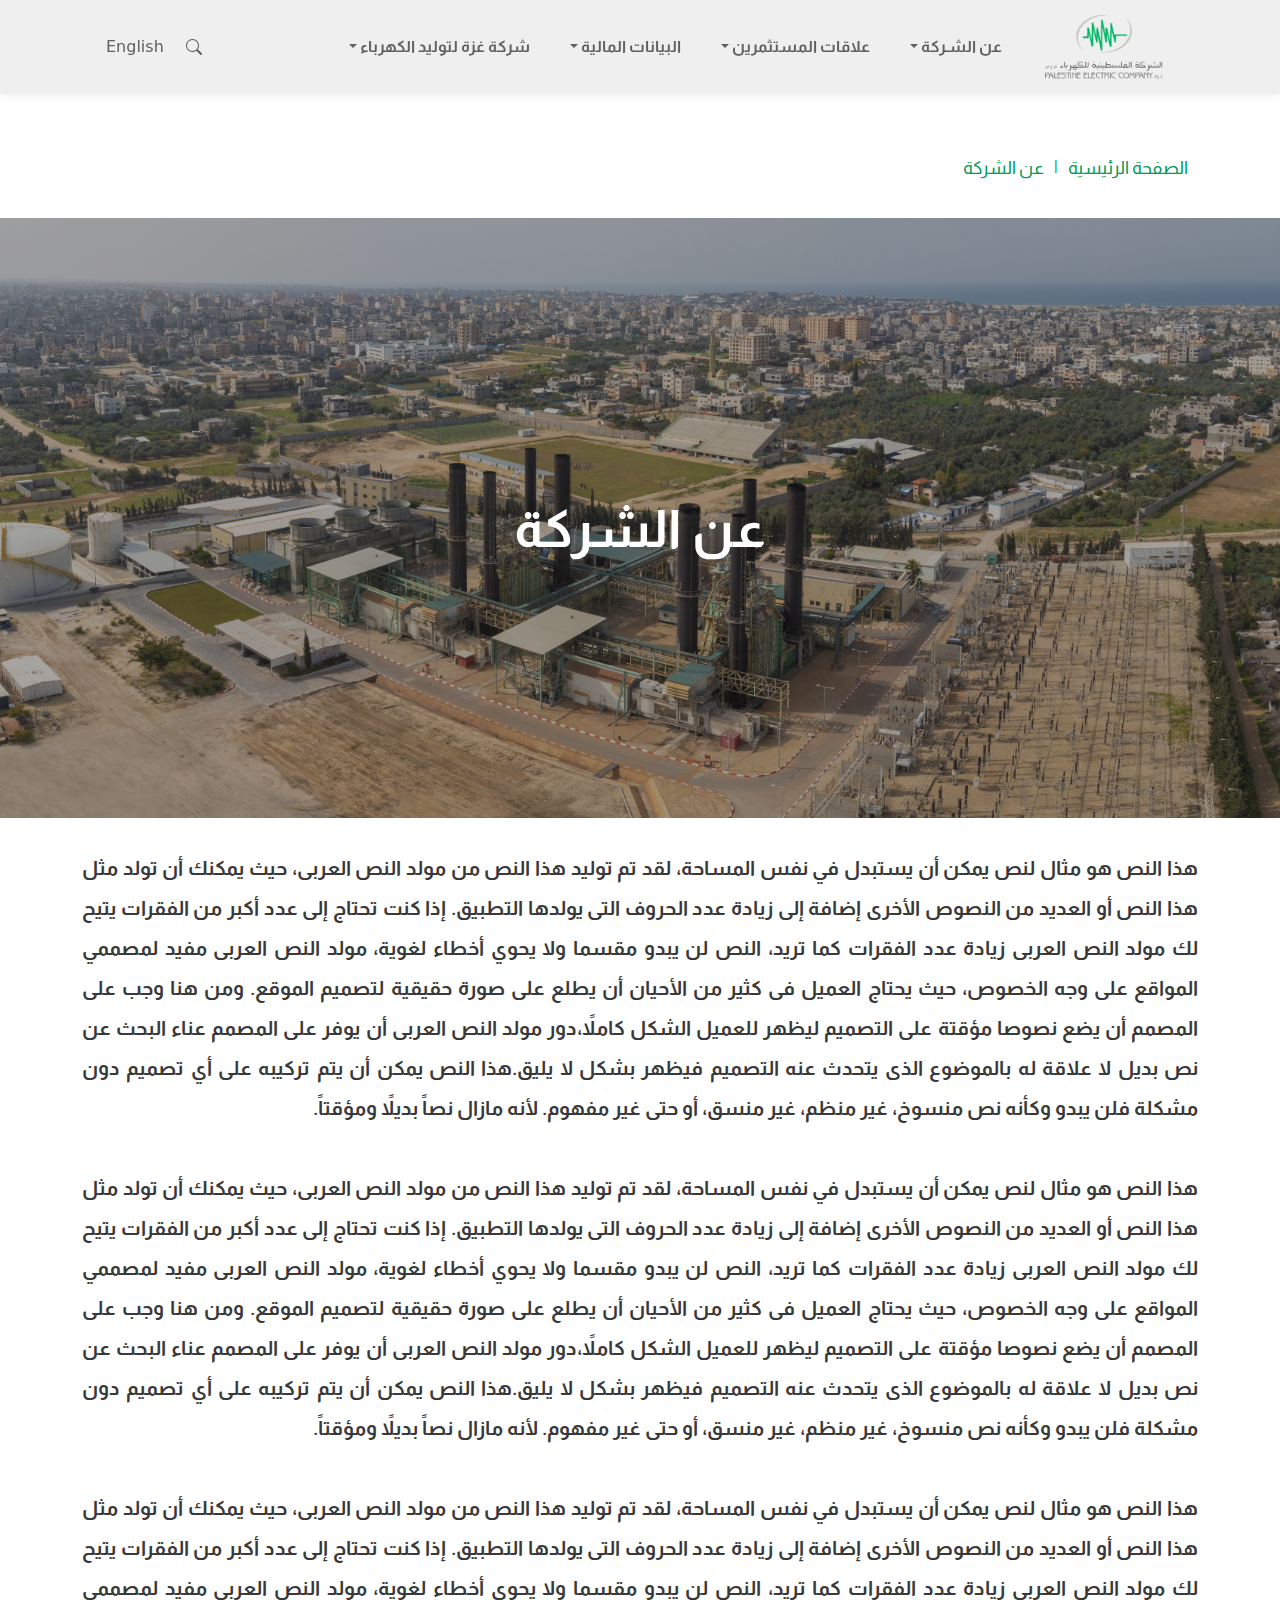
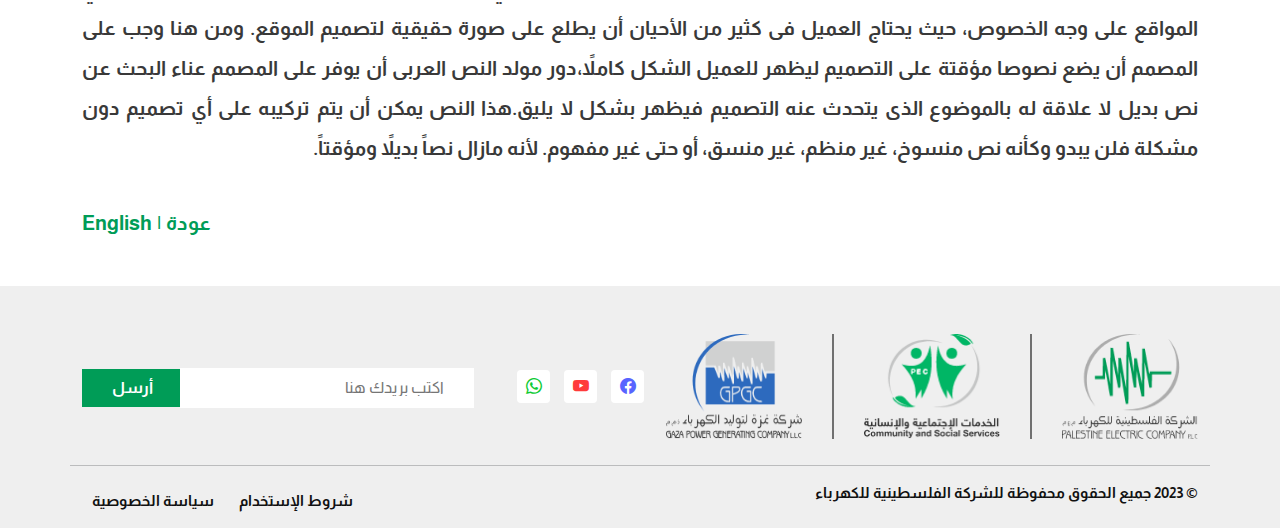
<file: About company.html>
<!DOCTYPE html>
<html lang="en">

<head>
    <meta charset="UTF-8">
    <meta http-equiv="X-UA-Compatible" content="IE=edge">
    <meta name="viewport" content="width=device-width, initial-scale=1.0">
    <title>الشركة الفلسطينية</title>
    <link rel="stylesheet" href="https://cdn.jsdelivr.net/npm/bootstrap-icons@1.8.3/font/bootstrap-icons.css">
    <link rel="stylesheet" href="css/bootstrap.min.css">
    <link rel="stylesheet" href="css/all.min.css">
    <link rel="stylesheet" href="css/style.css">
</head>

<body>
    <div class="all">
        <header>
            <div class="nav-bar">
                <div class="container">
                    <nav class="navbar navbar-expand-lg bg-body-tertiary wow fadeInDown" data-wow-duration="2s"
                        data-wow-delay=".2s">
                        <div class="container-fluid">
                            <a class="navbar-brand" href="index.html">
                                <img src="img/Group 42677.png" alt="" class="nav-logomg">
                            </a>
                            <button class="navbar-toggler" type="button" data-bs-toggle="collapse"
                                data-bs-target="#navbarScroll" aria-controls="navbarScroll" aria-expanded="false"
                                aria-label="Toggle navigation">
                                <span class="navbar-toggler-icon"></span>
                            </button>
                           <div class="collapse navbar-collapse " id="navbarScroll">
                                <div class="collapse navbar-collapse" id="navbarNavDropdown">
                                    <ul class="navbar-nav">
                                      <li class="nav-item dropdown">
                                        <a class="nav-link dropdown-toggle" href="#" role="button" data-bs-toggle="dropdown" aria-expanded="false">
                                            عن الشـركة
                                        </a>
                                        <ul class="dropdown-menu">
                                            <li><a class="dropdown-item" href="About company.html"> عن الشـركة</a></li>
                                            <li><a class="dropdown-item" href="#">عقد التأسيس والنظام الداخلي </a></li>
                                            <li><a class="dropdown-item" href="#">عقد التأسيس والنظام الداخلي </a></li>
                                            <li><a class="dropdown-item" href="#">عقد التأسيس والنظام الداخلي </a></li>
                                        </ul>
                                      </li>
                                      <li class="nav-item dropdown">
                                        <a class="nav-link dropdown-toggle" href="#" role="button" data-bs-toggle="dropdown" aria-expanded="false">
                                            علاقات المستثمرين
                                        </a>
                                        <ul class="dropdown-menu">
                                            <li><a class="dropdown-item" href="the company.html"> علاقات المستثمرين</a>
                                            </li>
                                            <li><a class="dropdown-item" href="#">عقد التأسيس والنظام الداخلي </a></li>
                                            <li><a class="dropdown-item" href="#">عقد التأسيس والنظام الداخلي </a></li>
                                            <li><a class="dropdown-item" href="#">عقد التأسيس والنظام الداخلي </a></li>
                                        </ul>
                                      </li>
                                      <li class="nav-item dropdown">
                                        <a class="nav-link dropdown-toggle" href="#" role="button" data-bs-toggle="dropdown" aria-expanded="false">
                                            البيانات المالية
                                        </a>
                                        <ul class="dropdown-menu">
                                            <li><a class="dropdown-item" href="the company.html"> البيانات المالية</a>
                                            </li>
                                            <li><a class="dropdown-item" href="#">عقد التأسيس والنظام الداخلي </a></li>
                                            <li><a class="dropdown-item" href="#">عقد التأسيس والنظام الداخلي </a></li>
                                            <li><a class="dropdown-item" href="#">عقد التأسيس والنظام الداخلي </a></li>
                                        </ul>
                                      </li>
                                      <li class="nav-item dropdown">
                                        <a class="nav-link dropdown-toggle" href="#" role="button" data-bs-toggle="dropdown" aria-expanded="false">
                                            شركة غزة لتوليد الكهرباء
                                        </a>
                                        <ul class="dropdown-menu">
                                            <li><a class="dropdown-item" href="contact us.html">
                                                شركة غزة لتوليد الكهرباء</a></li>
                                        <li><a class="dropdown-item" href="#">عقد التأسيس والنظام الداخلي </a></li>
                                        <li><a class="dropdown-item" href="#">عقد التأسيس والنظام الداخلي </a></li>
                                        <li><a class="dropdown-item" href="#">عقد التأسيس والنظام الداخلي </a></li>
                                        </ul>
                                      </li>
                                    </ul>
                                  </div>
                                <form class="d-flex" role="search">
                                    <i class="bi bi-search search"></i>
                                    <button class="btn btn-outline-success English" type="submit">English</button>
                                </form>
                            </div> 
                        </div>
                    </nav>
                </div>
                <div class="container">
                    <div class="search-div">
                        <div class="flx">
                            <form action="post">
                                <input type="text" placeholder="ابحث الان">
                            </form>
                            <div class="can">
                                <i class="bi bi-x cancl"></i>
                            </div>
                        </div>
                    </div>
                </div>
            </div>
            <div class="m-nav-bar">
                <div class="container px-5">
                    <div class="f-nav wow fadeInDown" data-wow-duration="2s" data-wow-delay=".2s">
                        <a class="navbar-brand" href="index.html">
                            <img src="img/Group 42677.png" alt="" class="nav-logomg">
                        </a>
                        <div class="lnk">
                            <i class="bi bi-list list"></i>
                        </div>
                    </div>
                </div>
                <div class="list1">
                    <div class="list-tm py-4">
                        <div class="container px-5">
                            <div class="a-lnk">
                                <a href="#">عن الشـركة</a>
                                <div class="a-cn">
                                    <i class="bi bi-caret-down-fill down"></i>
                                </div>
                            </div>
                        </div>
                        <div class="container px-5">
                            <div class="down-list pt-3">
                                <a href="About company.html">عن الشـركة</a>
                                <a href="#">أحداث هامة</a>
                                <a href="#">أحداث هامة</a>
                                <a href="#">أحداث هامة</a>
                            </div>
                        </div>
                    </div>
                    <div class="list-tm py-4">
                        <div class="container px-5">
                            <div class="a-lnk2">
                                <a href="#">علاقات المستثمرين</a>
                                <div class="a-cn">
                                    <i class="bi bi-caret-down-fill down"></i>
                                </div>
                            </div>
                        </div>
                        <div class="container px-5">
                            <div class="down-list2 pt-3">
                                <a href="the company.html">علاقات المستثمرين</a>
                                <a href="#">أحداث هامة</a>
                                <a href="#">أحداث هامة</a>
                                <a href="#">أحداث هامة</a>
                            </div>
                        </div>
                    </div>
                    <div class="list-tm py-4">
                        <div class="container px-5">
                            <div class="a-lnk3">
                                <a href="#">البيانات المالية</a>
                                <div class="a-cn">
                                    <i class="bi bi-caret-down-fill down"></i>
                                </div>
                            </div>
                        </div>
                        <div class="container px-5">
                            <div class="down-list3 pt-3">
                                <a href="the company.html">البيانات المالية</a>
                                <a href="#">أحداث هامة</a>
                                <a href="#">أحداث هامة</a>
                                <a href="#">أحداث هامة</a>
                            </div>
                        </div>
                    </div>
                    <div class="list-tm py-4">
                        <div class="container px-5">
                            <div class="a-lnk4">
                                <a href="#">شركة غزة لتوليد الكهرباء</a>
                                <div class="a-cn">
                                    <i class="bi bi-caret-down-fill down"></i>
                                </div>
                            </div>
                        </div>
                        <div class="container px-5">
                            <div class="down-list4 pt-3">
                                <a href="contact us.html">شركة غزة لتوليد الكهرباء</a>
                                <a href="#">أحداث هامة</a>
                                <a href="#">أحداث هامة</a>
                                <a href="#">أحداث هامة</a>
                            </div>
                        </div>
                    </div>
                    <form class="d-flex" role="search">
                        <i class="bi bi-search search2"></i>
                        <button class="btn btn-outline-success English" type="submit">English</button>
                    </form>
                    <div class="container">
                        <div class="search-div2">
                            <div class="flx">
                                <form action="post">
                                    <input type="text" placeholder="ابحث الان">
                                </form>
                                <div class="can2">
                                    <i class="bi bi-x cancl2"></i>
                                </div>
                            </div>
                        </div>
                    </div>
                </div>
            </div>
        </header>
        <main>
            <div class="section-one py-5">
                <div class="container">
                    <div class="select">
                        <h4>الصفحة الرئيسية</h4>
                        <h4>|</h4>
                        <h4>عن الشركة</h4>
                    </div>
                </div>
                <div class="back-img">
                    <h2>عن الشركة</h2>
                </div>
                <div class="container">
                    <div class="row">
                        <div class="col">
                            <div class="para">
                                <p>
                                    هذا النص هو مثال لنص يمكن أن يستبدل في نفس المساحة، لقد تم توليد هذا النص من مولد النص العربى، حيث يمكنك أن تولد مثل هذا النص أو العديد من النصوص الأخرى إضافة إلى زيادة عدد الحروف التى يولدها التطبيق. إذا كنت تحتاج إلى عدد أكبر من الفقرات يتيح لك مولد النص العربى زيادة عدد الفقرات كما تريد، النص لن يبدو مقسما ولا يحوي أخطاء لغوية، مولد النص العربى مفيد لمصممي المواقع على وجه الخصوص، حيث يحتاج العميل فى كثير من الأحيان أن يطلع على صورة حقيقية لتصميم الموقع. ومن هنا وجب على المصمم أن يضع نصوصا مؤقتة على التصميم ليظهر للعميل الشكل كاملاً،دور مولد النص العربى أن يوفر على المصمم عناء البحث عن نص بديل لا علاقة له بالموضوع الذى يتحدث عنه التصميم فيظهر بشكل لا يليق.هذا النص يمكن أن يتم تركيبه على أي تصميم دون مشكلة فلن يبدو وكأنه نص منسوخ، غير منظم، غير منسق، أو حتى غير مفهوم. لأنه مازال نصاً بديلاً ومؤقتاً.
                                </p>
                            </div>
                            <div class="para">
                                <p>
                                    هذا النص هو مثال لنص يمكن أن يستبدل في نفس المساحة، لقد تم توليد هذا النص من مولد النص العربى، حيث يمكنك أن تولد مثل هذا النص أو العديد من النصوص الأخرى إضافة إلى زيادة عدد الحروف التى يولدها التطبيق. إذا كنت تحتاج إلى عدد أكبر من الفقرات يتيح لك مولد النص العربى زيادة عدد الفقرات كما تريد، النص لن يبدو مقسما ولا يحوي أخطاء لغوية، مولد النص العربى مفيد لمصممي المواقع على وجه الخصوص، حيث يحتاج العميل فى كثير من الأحيان أن يطلع على صورة حقيقية لتصميم الموقع. ومن هنا وجب على المصمم أن يضع نصوصا مؤقتة على التصميم ليظهر للعميل الشكل كاملاً،دور مولد النص العربى أن يوفر على المصمم عناء البحث عن نص بديل لا علاقة له بالموضوع الذى يتحدث عنه التصميم فيظهر بشكل لا يليق.هذا النص يمكن أن يتم تركيبه على أي تصميم دون مشكلة فلن يبدو وكأنه نص منسوخ، غير منظم، غير منسق، أو حتى غير مفهوم. لأنه مازال نصاً بديلاً ومؤقتاً.
                                </p>
                            </div>
                            <div class="para">
                                <p>
                                    هذا النص هو مثال لنص يمكن أن يستبدل في نفس المساحة، لقد تم توليد هذا النص من مولد النص العربى، حيث يمكنك أن تولد مثل هذا النص أو العديد من النصوص الأخرى إضافة إلى زيادة عدد الحروف التى يولدها التطبيق. إذا كنت تحتاج إلى عدد أكبر من الفقرات يتيح لك مولد النص العربى زيادة عدد الفقرات كما تريد، النص لن يبدو مقسما ولا يحوي أخطاء لغوية، مولد النص العربى مفيد لمصممي المواقع على وجه الخصوص، حيث يحتاج العميل فى كثير من الأحيان أن يطلع على صورة حقيقية لتصميم الموقع. ومن هنا وجب على المصمم أن يضع نصوصا مؤقتة على التصميم ليظهر للعميل الشكل كاملاً،دور مولد النص العربى أن يوفر على المصمم عناء البحث عن نص بديل لا علاقة له بالموضوع الذى يتحدث عنه التصميم فيظهر بشكل لا يليق.هذا النص يمكن أن يتم تركيبه على أي تصميم دون مشكلة فلن يبدو وكأنه نص منسوخ، غير منظم، غير منسق، أو حتى غير مفهوم. لأنه مازال نصاً بديلاً ومؤقتاً.
                                </p>
                            </div>
                        </div>
                        <div class="back">
                            <a href="index.html">عودة</a>
                            <a href="index.html">|</a>
                            <a href="#">English</a>
                        </div>
                    </div>
                </div>
            </div>
        </main>
        <footer class="relation-section wow animate__zoomIn" data-wow-duration="2s" data-wow-delay="2s">
            <div class="container pt-5 pb-2 wow fadeInUp" data-wow-offset="100" data-wow-iteration="1">
                <div class="row">
                    <div class="col-lg-7">
                        <div class="footer-info">
                            <div class="footer-img">
                                <img src="img/111.png" alt="">
                                <div class="blank-mg"></div>
                                <img class="df" src="img/22.png" alt="">
                                <div class="blank-mg "></div>
                                <img class="df" src="img/33.png" alt="">
                            </div>
                            <div class="footer-link">
                                <div class="footer-icon">
                                    <i class="bi bi-facebook facebook"></i>
                                </div>
                                <div class="footer-icon">
                                    <i class="bi bi-youtube youtube"></i>
                                </div>
                                <div class="footer-icon">
                                    <i class="bi bi-whatsapp whatsapp"></i>
                                </div>
                            </div>
                        </div>
                    </div>
                    <div class="col-lg-5">
                        <div class="footer-form">
                            <form action="post">
                                <input type="text" class="footer-input" placeholder="اكتب بريدك هنا">
                                <button class="send">أرسل</button>
                            </form>
                        </div>
                    </div>
                    <hr>
                    <div class="last-footer">
                        <p>
                            &copy; 2023 جميع الحقوق محفوظة للشركة الفلسطينية للكهرباء
                        </p>
                        <div class="last-link">
                            <a href="">شروط الإستخدام</a>
                            <a href="">سياسة الخصوصية</a>
                        </div>
                    </div>
                </div>
            </div>
        </footer>
    </div>
    <script src="js/bootstrap.bundle.min.js"></script>
    <script src="js/jquery-3.6.0.min.js"></script>
    <script src="js/script.js"></script>
</body>

</html>
</file>
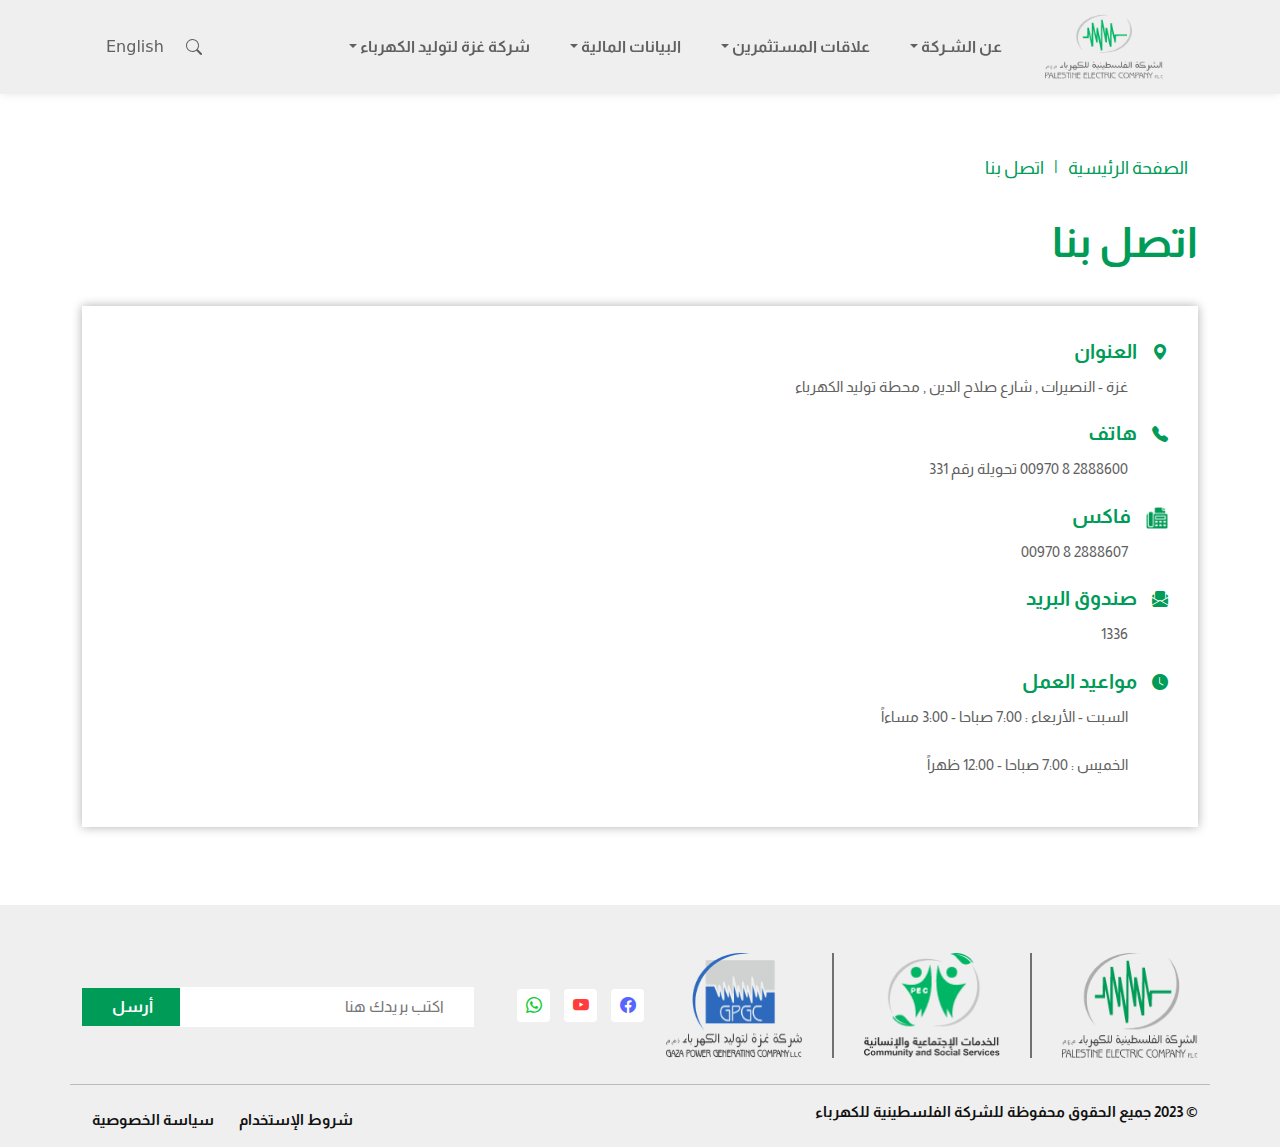
<file: contact us.html>
<!DOCTYPE html>
<html lang="en">

<head>
    <meta charset="UTF-8">
    <meta http-equiv="X-UA-Compatible" content="IE=edge">
    <meta name="viewport" content="width=device-width, initial-scale=1.0">
    <title>الشركة الفلسطينية</title>
    <link rel="stylesheet" href="https://cdn.jsdelivr.net/npm/bootstrap-icons@1.8.3/font/bootstrap-icons.css">
    <link rel="stylesheet" href="css/bootstrap.min.css">
    <link rel="stylesheet" href="css/all.min.css">
    <link rel="stylesheet" href="css/style.css">
</head>

<body>
    <div class="all">
        <header>
            <div class="nav-bar">
                <div class="container">
                    <nav class="navbar navbar-expand-lg bg-body-tertiary wow fadeInDown" data-wow-duration="2s"
                        data-wow-delay=".2s">
                        <div class="container-fluid">
                            <a class="navbar-brand" href="index.html">
                                <img src="img/Group 42677.png" alt="" class="nav-logomg">
                            </a>
                            <button class="navbar-toggler" type="button" data-bs-toggle="collapse"
                                data-bs-target="#navbarScroll" aria-controls="navbarScroll" aria-expanded="false"
                                aria-label="Toggle navigation">
                                <span class="navbar-toggler-icon"></span>
                            </button>
                           <div class="collapse navbar-collapse " id="navbarScroll">
                                <div class="collapse navbar-collapse" id="navbarNavDropdown">
                                    <ul class="navbar-nav">
                                      <li class="nav-item dropdown">
                                        <a class="nav-link dropdown-toggle" href="#" role="button" data-bs-toggle="dropdown" aria-expanded="false">
                                            عن الشـركة
                                        </a>
                                        <ul class="dropdown-menu">
                                            <li><a class="dropdown-item" href="About company.html"> عن الشـركة</a></li>
                                            <li><a class="dropdown-item" href="#">عقد التأسيس والنظام الداخلي </a></li>
                                            <li><a class="dropdown-item" href="#">عقد التأسيس والنظام الداخلي </a></li>
                                            <li><a class="dropdown-item" href="#">عقد التأسيس والنظام الداخلي </a></li>
                                        </ul>
                                      </li>
                                      <li class="nav-item dropdown">
                                        <a class="nav-link dropdown-toggle" href="#" role="button" data-bs-toggle="dropdown" aria-expanded="false">
                                            علاقات المستثمرين
                                        </a>
                                        <ul class="dropdown-menu">
                                            <li><a class="dropdown-item" href="the company.html"> علاقات المستثمرين</a>
                                            </li>
                                            <li><a class="dropdown-item" href="#">عقد التأسيس والنظام الداخلي </a></li>
                                            <li><a class="dropdown-item" href="#">عقد التأسيس والنظام الداخلي </a></li>
                                            <li><a class="dropdown-item" href="#">عقد التأسيس والنظام الداخلي </a></li>
                                        </ul>
                                      </li>
                                      <li class="nav-item dropdown">
                                        <a class="nav-link dropdown-toggle" href="#" role="button" data-bs-toggle="dropdown" aria-expanded="false">
                                            البيانات المالية
                                        </a>
                                        <ul class="dropdown-menu">
                                            <li><a class="dropdown-item" href="the company.html"> البيانات المالية</a>
                                            </li>
                                            <li><a class="dropdown-item" href="#">عقد التأسيس والنظام الداخلي </a></li>
                                            <li><a class="dropdown-item" href="#">عقد التأسيس والنظام الداخلي </a></li>
                                            <li><a class="dropdown-item" href="#">عقد التأسيس والنظام الداخلي </a></li>
                                        </ul>
                                      </li>
                                      <li class="nav-item dropdown">
                                        <a class="nav-link dropdown-toggle" href="#" role="button" data-bs-toggle="dropdown" aria-expanded="false">
                                            شركة غزة لتوليد الكهرباء
                                        </a>
                                        <ul class="dropdown-menu">
                                            <li><a class="dropdown-item" href="contact us.html">
                                                شركة غزة لتوليد الكهرباء</a></li>
                                        <li><a class="dropdown-item" href="#">عقد التأسيس والنظام الداخلي </a></li>
                                        <li><a class="dropdown-item" href="#">عقد التأسيس والنظام الداخلي </a></li>
                                        <li><a class="dropdown-item" href="#">عقد التأسيس والنظام الداخلي </a></li>
                                        </ul>
                                      </li>
                                    </ul>
                                  </div>
                                <form class="d-flex" role="search">
                                    <i class="bi bi-search search"></i>
                                    <button class="btn btn-outline-success English" type="submit">English</button>
                                </form>
                            </div> 
                        </div>
                    </nav>
                </div>
                <div class="container">
                    <div class="search-div">
                        <div class="flx">
                            <form action="post">
                                <input type="text" placeholder="ابحث الان">
                            </form>
                            <div class="can">
                                <i class="bi bi-x cancl"></i>
                            </div>
                        </div>
                    </div>
                </div>
            </div>
            <div class="m-nav-bar">
                <div class="container px-5">
                    <div class="f-nav wow fadeInDown" data-wow-duration="2s" data-wow-delay=".2s">
                        <a class="navbar-brand" href="index.html">
                            <img src="img/Group 42677.png" alt="" class="nav-logomg">
                        </a>
                        <div class="lnk">
                            <i class="bi bi-list list"></i>
                        </div>
                    </div>
                </div>
                <div class="list1">
                    <div class="list-tm py-4">
                        <div class="container px-5">
                            <div class="a-lnk">
                                <a href="#">عن الشـركة</a>
                                <div class="a-cn">
                                    <i class="bi bi-caret-down-fill down"></i>
                                </div>
                            </div>
                        </div>
                        <div class="container px-5">
                            <div class="down-list pt-3">
                                <a href="About company.html">عن الشـركة</a>
                                <a href="#">أحداث هامة</a>
                                <a href="#">أحداث هامة</a>
                                <a href="#">أحداث هامة</a>
                            </div>
                        </div>
                    </div>
                    <div class="list-tm py-4">
                        <div class="container px-5">
                            <div class="a-lnk2">
                                <a href="#">علاقات المستثمرين</a>
                                <div class="a-cn">
                                    <i class="bi bi-caret-down-fill down"></i>
                                </div>
                            </div>
                        </div>
                        <div class="container px-5">
                            <div class="down-list2 pt-3">
                                <a href="the company.html">علاقات المستثمرين</a>
                                <a href="#">أحداث هامة</a>
                                <a href="#">أحداث هامة</a>
                                <a href="#">أحداث هامة</a>
                            </div>
                        </div>
                    </div>
                    <div class="list-tm py-4">
                        <div class="container px-5">
                            <div class="a-lnk3">
                                <a href="#">البيانات المالية</a>
                                <div class="a-cn">
                                    <i class="bi bi-caret-down-fill down"></i>
                                </div>
                            </div>
                        </div>
                        <div class="container px-5">
                            <div class="down-list3 pt-3">
                                <a href="the company.html">البيانات المالية</a>
                                <a href="#">أحداث هامة</a>
                                <a href="#">أحداث هامة</a>
                                <a href="#">أحداث هامة</a>
                            </div>
                        </div>
                    </div>
                    <div class="list-tm py-4">
                        <div class="container px-5">
                            <div class="a-lnk4">
                                <a href="#">شركة غزة لتوليد الكهرباء</a>
                                <div class="a-cn">
                                    <i class="bi bi-caret-down-fill down"></i>
                                </div>
                            </div>
                        </div>
                        <div class="container px-5">
                            <div class="down-list4 pt-3">
                                <a href="contact us.html">شركة غزة لتوليد الكهرباء</a>
                                <a href="#">أحداث هامة</a>
                                <a href="#">أحداث هامة</a>
                                <a href="#">أحداث هامة</a>
                            </div>
                        </div>
                    </div>
                    <form class="d-flex" role="search">
                        <i class="bi bi-search search2"></i>
                        <button class="btn btn-outline-success English" type="submit">English</button>
                    </form>
                    <div class="container">
                        <div class="search-div2">
                            <div class="flx">
                                <form action="post">
                                    <input type="text" placeholder="ابحث الان">
                                </form>
                                <div class="can2">
                                    <i class="bi bi-x cancl2"></i>
                                </div>
                            </div>
                        </div>
                    </div>
                </div>
            </div>
        </header>
        <main>
            <div class="section-one py-5">
                <div class="container">
                    <div class="select">
                        <h4>الصفحة الرئيسية</h4>
                        <h4>|</h4>
                        <h4> اتصل بنا</h4>
                    </div>
                    <div class="select2">
                       <h2>اتصل بنا</h2>
                    </div>
                </div>
                <div class="container">
                    <div class="row">
                        <div class="col">
                            <div class="contact-box">
                                <div class="contact-info">
                                    <div class="span-box">
                                        <i class="bi bi-geo-alt-fill"></i>
                                        <span>العنوان</span>
                                        <p>غزة - النصيرات , شارع صلاح الدين , محطة توليد الكهرباء</p>
                                    </div>
                                    <div class="span-box">
                                        <i class="bi bi-telephone-fill"></i>
                                        <span> هاتف</span>
                                        <p> 	2888600 8 00970  تحويلة رقم 331</p>
                                    </div>
                                    <div class="span-box">
                                        <img src="img/fax (2).png" alt="">
                                        <span> فاكس</span>
                                        <p>2888607 8 00970</p>
                                    </div>
                                    <div class="span-box">
                                        <i class="bi bi-envelope-paper-fill"></i>
                                        <span> صندوق البريد</span>
                                        <p>1336</p>
                                    </div>
                                    <div class="span-box">
                                        <i class="bi bi-clock-fill"></i>
                                        <span>مواعيد العمل</span>
                                        <p>السبت - الأربعاء : 7:00 صباحا - 3:00 مساءاً</p>
                                        <p>الخميس : 7:00 صباحا - 12:00 ظهراً</p>
                                    </div>
                                </div>
                            </div>
                        </div>
                    </div>
                </div>
            </div>
        </main>
        <footer class="relation-section wow animate__zoomIn" data-wow-duration="2s" data-wow-delay="2s">
            <div class="container pt-5 pb-2 wow fadeInUp" data-wow-offset="100" data-wow-iteration="1">
                <div class="row">
                    <div class="col-lg-7">
                        <div class="footer-info">
                            <div class="footer-img">
                                <img src="img/111.png" alt="">
                                <div class="blank-mg"></div>
                                <img class="df" src="img/22.png" alt="">
                                <div class="blank-mg "></div>
                                <img class="df" src="img/33.png" alt="">
                            </div>
                            <div class="footer-link">
                                <div class="footer-icon">
                                    <i class="bi bi-facebook facebook"></i>
                                </div>
                                <div class="footer-icon">
                                    <i class="bi bi-youtube youtube"></i>
                                </div>
                                <div class="footer-icon">
                                    <i class="bi bi-whatsapp whatsapp"></i>
                                </div>
                            </div>
                        </div>
                    </div>
                    <div class="col-lg-5">
                        <div class="footer-form">
                            <form action="post">
                                <input type="text" class="footer-input" placeholder="اكتب بريدك هنا">
                                <button class="send">أرسل</button>
                            </form>
                        </div>
                    </div>
                    <hr>
                    <div class="last-footer">
                        <p>
                            &copy; 2023 جميع الحقوق محفوظة للشركة الفلسطينية للكهرباء
                        </p>
                        <div class="last-link">
                            <a href="">شروط الإستخدام</a>
                            <a href="">سياسة الخصوصية</a>
                        </div>
                    </div>
                </div>
            </div>
        </footer>
    </div>
    <script src="js/bootstrap.bundle.min.js"></script>
    <script src="js/jquery-3.6.0.min.js"></script>
    <script src="js/script.js"></script>
</body>

</html>
</file>
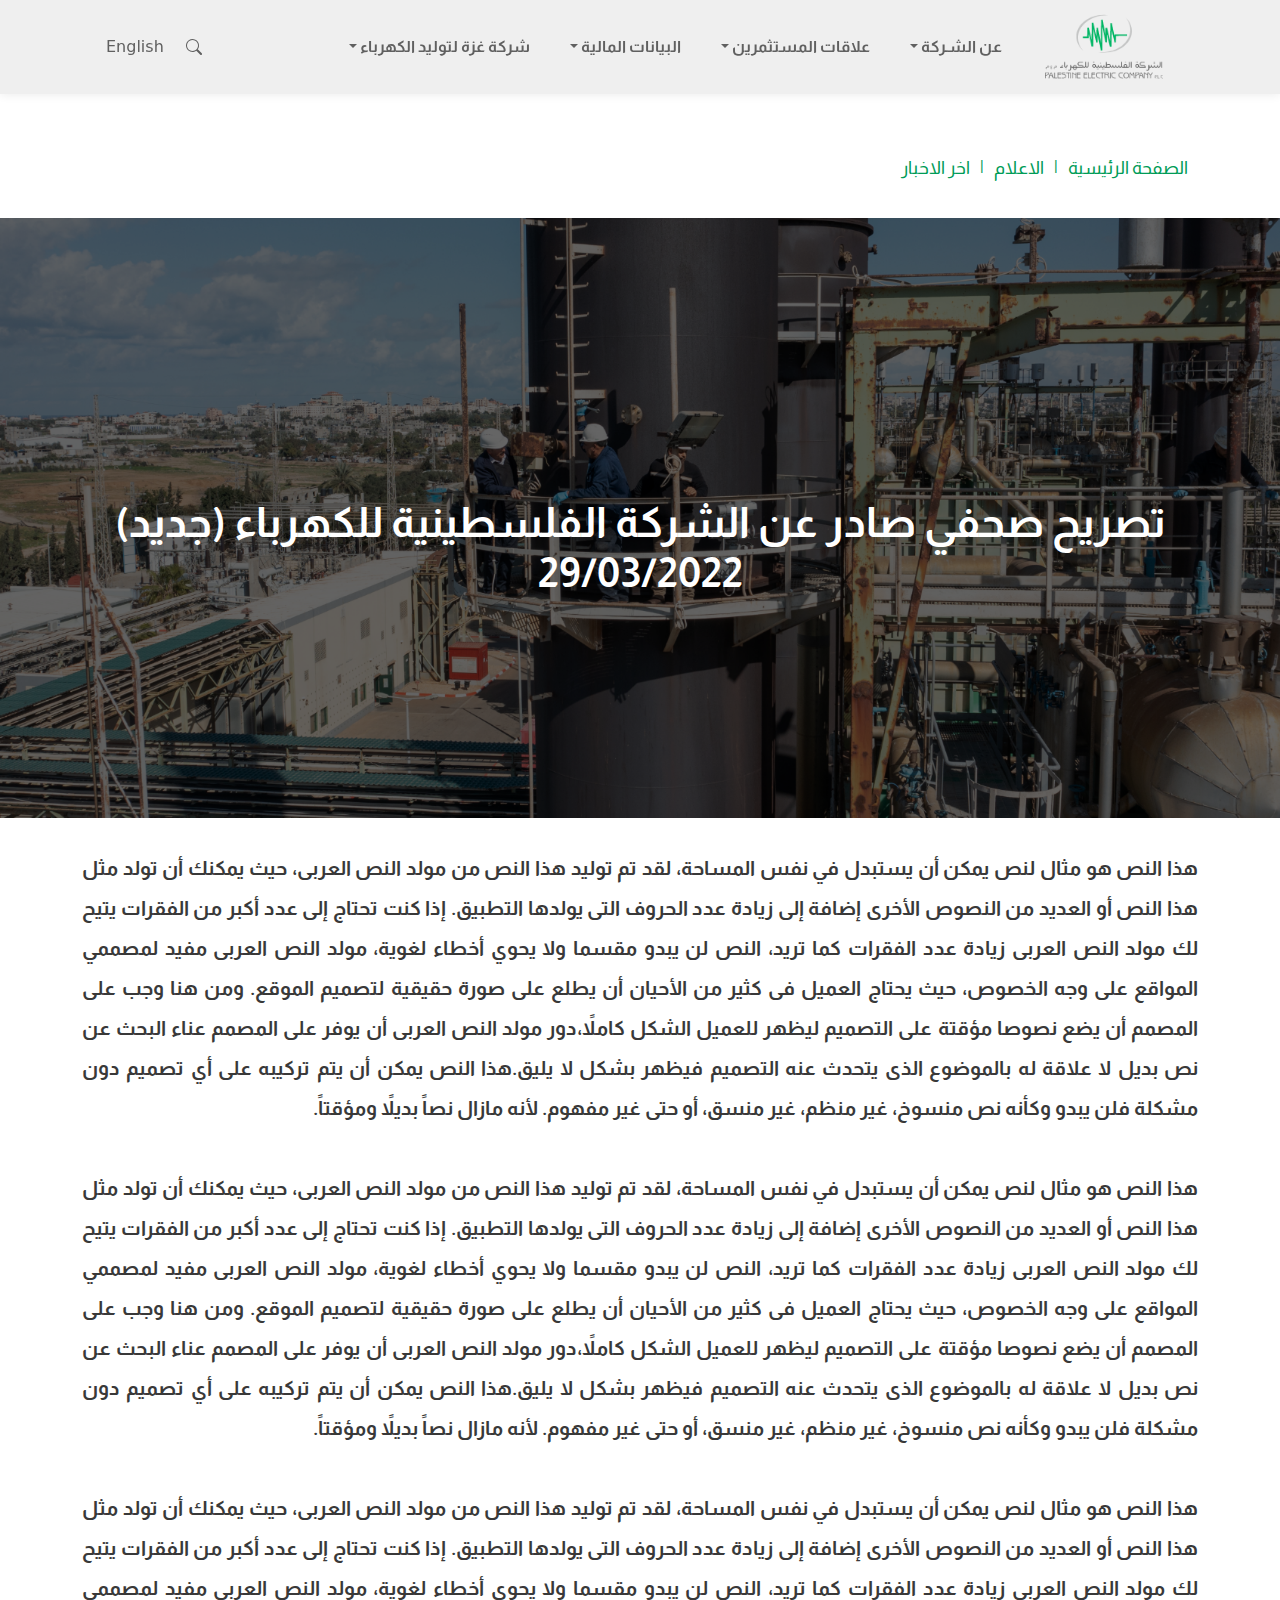
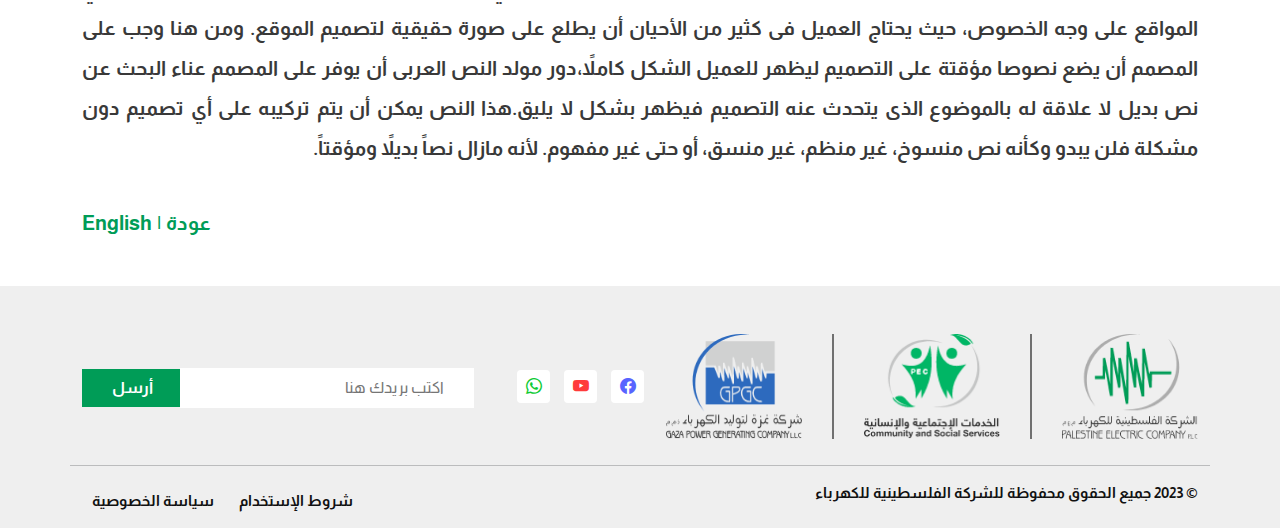
<file: news page.html>
<!DOCTYPE html>
<html lang="en">

<head>
    <meta charset="UTF-8">
    <meta http-equiv="X-UA-Compatible" content="IE=edge">
    <meta name="viewport" content="width=device-width, initial-scale=1.0">
    <title>الشركة الفلسطينية</title>
    <link rel="stylesheet" href="https://cdn.jsdelivr.net/npm/bootstrap-icons@1.8.3/font/bootstrap-icons.css">
    <link rel="stylesheet" href="css/bootstrap.min.css">
    <link rel="stylesheet" href="css/all.min.css">
    <link rel="stylesheet" href="css/style.css">
</head>

<body>
    <div class="all">
        <header>
            <div class="nav-bar">
                <div class="container">
                    <nav class="navbar navbar-expand-lg bg-body-tertiary wow fadeInDown" data-wow-duration="2s"
                        data-wow-delay=".2s">
                        <div class="container-fluid">
                            <a class="navbar-brand" href="index.html">
                                <img src="img/Group 42677.png" alt="" class="nav-logomg">
                            </a>
                            <button class="navbar-toggler" type="button" data-bs-toggle="collapse"
                                data-bs-target="#navbarScroll" aria-controls="navbarScroll" aria-expanded="false"
                                aria-label="Toggle navigation">
                                <span class="navbar-toggler-icon"></span>
                            </button>
                           <div class="collapse navbar-collapse " id="navbarScroll">
                                <div class="collapse navbar-collapse" id="navbarNavDropdown">
                                    <ul class="navbar-nav">
                                      <li class="nav-item dropdown">
                                        <a class="nav-link dropdown-toggle" href="#" role="button" data-bs-toggle="dropdown" aria-expanded="false">
                                            عن الشـركة
                                        </a>
                                        <ul class="dropdown-menu">
                                            <li><a class="dropdown-item" href="About company.html"> عن الشـركة</a></li>
                                            <li><a class="dropdown-item" href="#">عقد التأسيس والنظام الداخلي </a></li>
                                            <li><a class="dropdown-item" href="#">عقد التأسيس والنظام الداخلي </a></li>
                                            <li><a class="dropdown-item" href="#">عقد التأسيس والنظام الداخلي </a></li>
                                        </ul>
                                      </li>
                                      <li class="nav-item dropdown">
                                        <a class="nav-link dropdown-toggle" href="#" role="button" data-bs-toggle="dropdown" aria-expanded="false">
                                            علاقات المستثمرين
                                        </a>
                                        <ul class="dropdown-menu">
                                            <li><a class="dropdown-item" href="the company.html"> علاقات المستثمرين</a>
                                            </li>
                                            <li><a class="dropdown-item" href="#">عقد التأسيس والنظام الداخلي </a></li>
                                            <li><a class="dropdown-item" href="#">عقد التأسيس والنظام الداخلي </a></li>
                                            <li><a class="dropdown-item" href="#">عقد التأسيس والنظام الداخلي </a></li>
                                        </ul>
                                      </li>
                                      <li class="nav-item dropdown">
                                        <a class="nav-link dropdown-toggle" href="#" role="button" data-bs-toggle="dropdown" aria-expanded="false">
                                            البيانات المالية
                                        </a>
                                        <ul class="dropdown-menu">
                                            <li><a class="dropdown-item" href="the company.html"> البيانات المالية</a>
                                            </li>
                                            <li><a class="dropdown-item" href="#">عقد التأسيس والنظام الداخلي </a></li>
                                            <li><a class="dropdown-item" href="#">عقد التأسيس والنظام الداخلي </a></li>
                                            <li><a class="dropdown-item" href="#">عقد التأسيس والنظام الداخلي </a></li>
                                        </ul>
                                      </li>
                                      <li class="nav-item dropdown">
                                        <a class="nav-link dropdown-toggle" href="#" role="button" data-bs-toggle="dropdown" aria-expanded="false">
                                            شركة غزة لتوليد الكهرباء
                                        </a>
                                        <ul class="dropdown-menu">
                                            <li><a class="dropdown-item" href="contact us.html">
                                                شركة غزة لتوليد الكهرباء</a></li>
                                        <li><a class="dropdown-item" href="#">عقد التأسيس والنظام الداخلي </a></li>
                                        <li><a class="dropdown-item" href="#">عقد التأسيس والنظام الداخلي </a></li>
                                        <li><a class="dropdown-item" href="#">عقد التأسيس والنظام الداخلي </a></li>
                                        </ul>
                                      </li>
                                    </ul>
                                  </div>
                                <form class="d-flex" role="search">
                                    <i class="bi bi-search search"></i>
                                    <button class="btn btn-outline-success English" type="submit">English</button>
                                </form>
                            </div> 
                        </div>
                    </nav>
                </div>
                <div class="container">
                    <div class="search-div">
                        <div class="flx">
                            <form action="post">
                                <input type="text" placeholder="ابحث الان">
                            </form>
                            <div class="can">
                                <i class="bi bi-x cancl"></i>
                            </div>
                        </div>
                    </div>
                </div>
            </div>
            <div class="m-nav-bar">
                <div class="container px-5">
                    <div class="f-nav wow fadeInDown" data-wow-duration="2s" data-wow-delay=".2s">
                        <a class="navbar-brand" href="index.html">
                            <img src="img/Group 42677.png" alt="" class="nav-logomg">
                        </a>
                        <div class="lnk">
                            <i class="bi bi-list list"></i>
                        </div>
                    </div>
                </div>
                <div class="list1">
                    <div class="list-tm py-4">
                        <div class="container px-5">
                            <div class="a-lnk">
                                <a href="#">عن الشـركة</a>
                                <div class="a-cn">
                                    <i class="bi bi-caret-down-fill down"></i>
                                </div>
                            </div>
                        </div>
                        <div class="container px-5">
                            <div class="down-list pt-3">
                                <a href="About company.html">عن الشـركة</a>
                                <a href="#">أحداث هامة</a>
                                <a href="#">أحداث هامة</a>
                                <a href="#">أحداث هامة</a>
                            </div>
                        </div>
                    </div>
                    <div class="list-tm py-4">
                        <div class="container px-5">
                            <div class="a-lnk2">
                                <a href="#">علاقات المستثمرين</a>
                                <div class="a-cn">
                                    <i class="bi bi-caret-down-fill down"></i>
                                </div>
                            </div>
                        </div>
                        <div class="container px-5">
                            <div class="down-list2 pt-3">
                                <a href="the company.html">علاقات المستثمرين</a>
                                <a href="#">أحداث هامة</a>
                                <a href="#">أحداث هامة</a>
                                <a href="#">أحداث هامة</a>
                            </div>
                        </div>
                    </div>
                    <div class="list-tm py-4">
                        <div class="container px-5">
                            <div class="a-lnk3">
                                <a href="#">البيانات المالية</a>
                                <div class="a-cn">
                                    <i class="bi bi-caret-down-fill down"></i>
                                </div>
                            </div>
                        </div>
                        <div class="container px-5">
                            <div class="down-list3 pt-3">
                                <a href="the company.html">البيانات المالية</a>
                                <a href="#">أحداث هامة</a>
                                <a href="#">أحداث هامة</a>
                                <a href="#">أحداث هامة</a>
                            </div>
                        </div>
                    </div>
                    <div class="list-tm py-4">
                        <div class="container px-5">
                            <div class="a-lnk4">
                                <a href="#">شركة غزة لتوليد الكهرباء</a>
                                <div class="a-cn">
                                    <i class="bi bi-caret-down-fill down"></i>
                                </div>
                            </div>
                        </div>
                        <div class="container px-5">
                            <div class="down-list4 pt-3">
                                <a href="contact us.html">شركة غزة لتوليد الكهرباء</a>
                                <a href="#">أحداث هامة</a>
                                <a href="#">أحداث هامة</a>
                                <a href="#">أحداث هامة</a>
                            </div>
                        </div>
                    </div>
                    <form class="d-flex" role="search">
                        <i class="bi bi-search search2"></i>
                        <button class="btn btn-outline-success English" type="submit">English</button>
                    </form>
                    <div class="container">
                        <div class="search-div2">
                            <div class="flx">
                                <form action="post">
                                    <input type="text" placeholder="ابحث الان">
                                </form>
                                <div class="can2">
                                    <i class="bi bi-x cancl2"></i>
                                </div>
                            </div>
                        </div>
                    </div>
                </div>
            </div>
        </header>
        <main>
            <div class="section-one py-5">
                <div class="container">
                    <div class="select">
                        <h4>الصفحة الرئيسية</h4>
                        <h4>|</h4>
                        <h4>الاعلام</h4>
                        <h4>|</h4>
                        <h4> اخر الاخبار </h4>
                    </div>
                </div>
                <div class="back-img3">
                    <h2>
                        تصريح صحفي صادر عن الشركة الفلسطينية للكهرباء (جديد)
                        <br>
                        29/03/2022 
                    </h2>
                </div>
                <div class="container">
                    <div class="row">
                        <div class="col">
                            <div class="para">
                                <p>
                                    هذا النص هو مثال لنص يمكن أن يستبدل في نفس المساحة، لقد تم توليد هذا النص من مولد النص العربى، حيث يمكنك أن تولد مثل هذا النص أو العديد من النصوص الأخرى إضافة إلى زيادة عدد الحروف التى يولدها التطبيق. إذا كنت تحتاج إلى عدد أكبر من الفقرات يتيح لك مولد النص العربى زيادة عدد الفقرات كما تريد، النص لن يبدو مقسما ولا يحوي أخطاء لغوية، مولد النص العربى مفيد لمصممي المواقع على وجه الخصوص، حيث يحتاج العميل فى كثير من الأحيان أن يطلع على صورة حقيقية لتصميم الموقع. ومن هنا وجب على المصمم أن يضع نصوصا مؤقتة على التصميم ليظهر للعميل الشكل كاملاً،دور مولد النص العربى أن يوفر على المصمم عناء البحث عن نص بديل لا علاقة له بالموضوع الذى يتحدث عنه التصميم فيظهر بشكل لا يليق.هذا النص يمكن أن يتم تركيبه على أي تصميم دون مشكلة فلن يبدو وكأنه نص منسوخ، غير منظم، غير منسق، أو حتى غير مفهوم. لأنه مازال نصاً بديلاً ومؤقتاً.
                                </p>
                            </div>
                            <div class="para">
                                <p>
                                    هذا النص هو مثال لنص يمكن أن يستبدل في نفس المساحة، لقد تم توليد هذا النص من مولد النص العربى، حيث يمكنك أن تولد مثل هذا النص أو العديد من النصوص الأخرى إضافة إلى زيادة عدد الحروف التى يولدها التطبيق. إذا كنت تحتاج إلى عدد أكبر من الفقرات يتيح لك مولد النص العربى زيادة عدد الفقرات كما تريد، النص لن يبدو مقسما ولا يحوي أخطاء لغوية، مولد النص العربى مفيد لمصممي المواقع على وجه الخصوص، حيث يحتاج العميل فى كثير من الأحيان أن يطلع على صورة حقيقية لتصميم الموقع. ومن هنا وجب على المصمم أن يضع نصوصا مؤقتة على التصميم ليظهر للعميل الشكل كاملاً،دور مولد النص العربى أن يوفر على المصمم عناء البحث عن نص بديل لا علاقة له بالموضوع الذى يتحدث عنه التصميم فيظهر بشكل لا يليق.هذا النص يمكن أن يتم تركيبه على أي تصميم دون مشكلة فلن يبدو وكأنه نص منسوخ، غير منظم، غير منسق، أو حتى غير مفهوم. لأنه مازال نصاً بديلاً ومؤقتاً.
                                </p>
                            </div>
                            <div class="para">
                                <p>
                                    هذا النص هو مثال لنص يمكن أن يستبدل في نفس المساحة، لقد تم توليد هذا النص من مولد النص العربى، حيث يمكنك أن تولد مثل هذا النص أو العديد من النصوص الأخرى إضافة إلى زيادة عدد الحروف التى يولدها التطبيق. إذا كنت تحتاج إلى عدد أكبر من الفقرات يتيح لك مولد النص العربى زيادة عدد الفقرات كما تريد، النص لن يبدو مقسما ولا يحوي أخطاء لغوية، مولد النص العربى مفيد لمصممي المواقع على وجه الخصوص، حيث يحتاج العميل فى كثير من الأحيان أن يطلع على صورة حقيقية لتصميم الموقع. ومن هنا وجب على المصمم أن يضع نصوصا مؤقتة على التصميم ليظهر للعميل الشكل كاملاً،دور مولد النص العربى أن يوفر على المصمم عناء البحث عن نص بديل لا علاقة له بالموضوع الذى يتحدث عنه التصميم فيظهر بشكل لا يليق.هذا النص يمكن أن يتم تركيبه على أي تصميم دون مشكلة فلن يبدو وكأنه نص منسوخ، غير منظم، غير منسق، أو حتى غير مفهوم. لأنه مازال نصاً بديلاً ومؤقتاً.
                                </p>
                            </div>
                        </div>
                        <div class="back">
                            <a href="index.html">عودة</a>
                            <a href="index.html">|</a>
                            <a href="">English</a>
                        </div>
                    </div>
                </div>
            </div>
        </main>
        <footer class="relation-section wow animate__zoomIn" data-wow-duration="2s" data-wow-delay="2s">
            <div class="container pt-5 pb-2 wow fadeInUp" data-wow-offset="100" data-wow-iteration="1">
                <div class="row">
                    <div class="col-lg-7">
                        <div class="footer-info">
                            <div class="footer-img">
                                <img src="img/111.png" alt="">
                                <div class="blank-mg"></div>
                                <img class="df" src="img/22.png" alt="">
                                <div class="blank-mg "></div>
                                <img class="df" src="img/33.png" alt="">
                            </div>
                            <div class="footer-link">
                                <div class="footer-icon">
                                    <i class="bi bi-facebook facebook"></i>
                                </div>
                                <div class="footer-icon">
                                    <i class="bi bi-youtube youtube"></i>
                                </div>
                                <div class="footer-icon">
                                    <i class="bi bi-whatsapp whatsapp"></i>
                                </div>
                            </div>
                        </div>
                    </div>
                    <div class="col-lg-5">
                        <div class="footer-form">
                            <form action="post">
                                <input type="text" class="footer-input" placeholder="اكتب بريدك هنا">
                                <button class="send">أرسل</button>
                            </form>
                        </div>
                    </div>
                    <hr>
                    <div class="last-footer">
                        <p>
                            &copy; 2023 جميع الحقوق محفوظة للشركة الفلسطينية للكهرباء
                        </p>
                        <div class="last-link">
                            <a href="">شروط الإستخدام</a>
                            <a href="">سياسة الخصوصية</a>
                        </div>
                    </div>
                </div>
            </div>
        </footer>
    </div>
    <script src="js/bootstrap.bundle.min.js"></script>
    <script src="js/jquery-3.6.0.min.js"></script>
    <script src="js/script.js"></script>
</body>

</html>
</file>
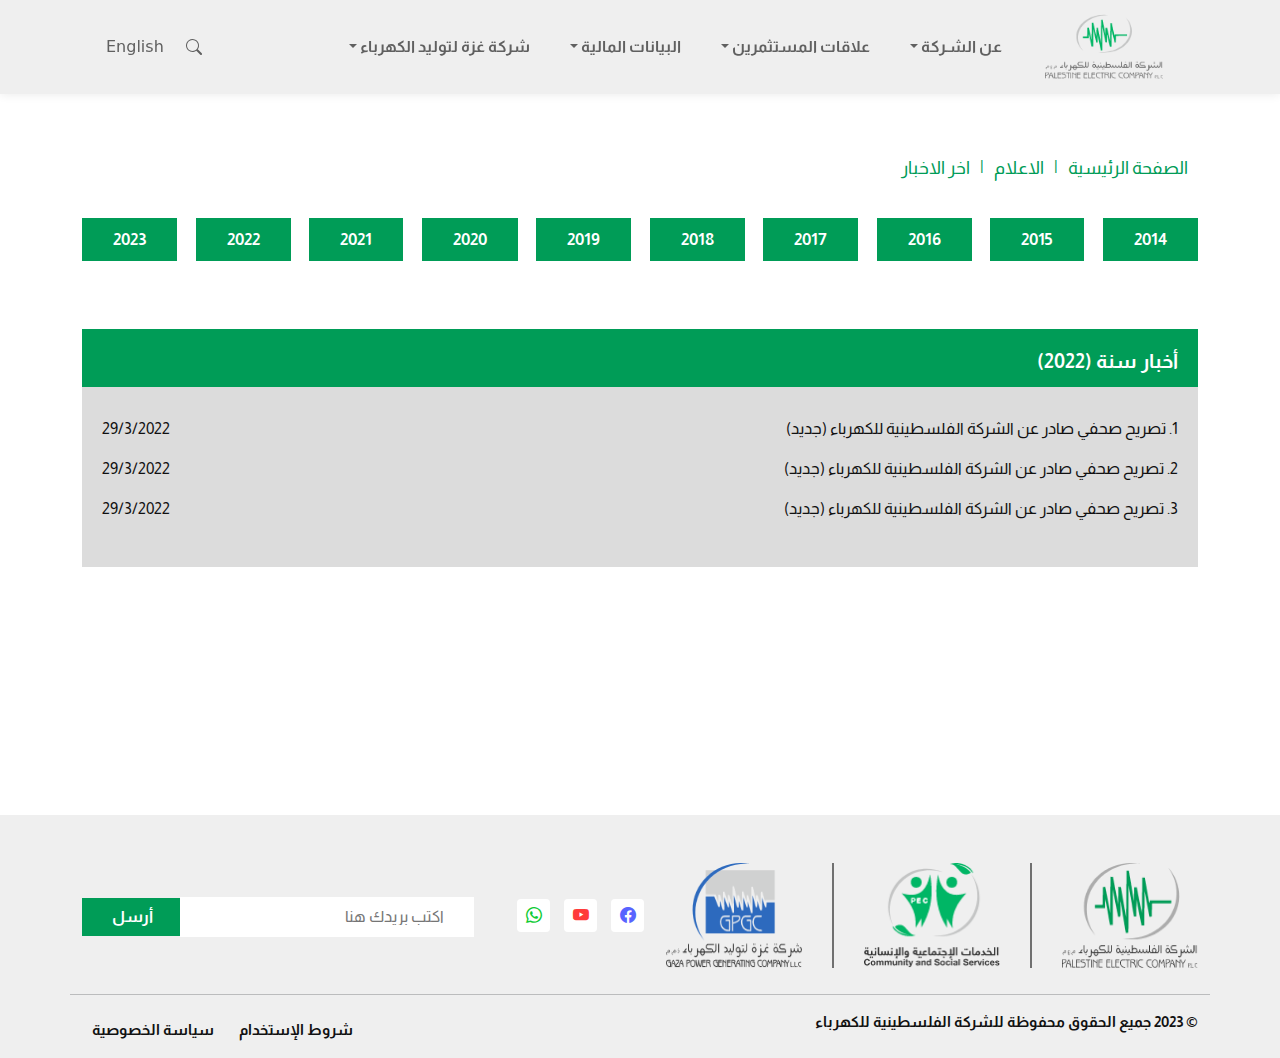
<file: Pagenation.html>
<!DOCTYPE html>
<html lang="en">

<head>
    <meta charset="UTF-8">
    <meta http-equiv="X-UA-Compatible" content="IE=edge">
    <meta name="viewport" content="width=device-width, initial-scale=1.0">
    <title>الشركة الفلسطينية</title>
    <link rel="stylesheet" href="https://cdn.jsdelivr.net/npm/bootstrap-icons@1.8.3/font/bootstrap-icons.css">
    <link rel="stylesheet" href="css/bootstrap.min.css">
    <link rel="stylesheet" href="css/all.min.css">
    <link rel="stylesheet" href="css/style.css">
</head>

<body>
    <div class="all">
        <header>
            <div class="nav-bar">
                <div class="container">
                    <nav class="navbar navbar-expand-lg bg-body-tertiary wow fadeInDown" data-wow-duration="2s"
                        data-wow-delay=".2s">
                        <div class="container-fluid">
                            <a class="navbar-brand" href="index.html">
                                <img src="img/Group 42677.png" alt="" class="nav-logomg">
                            </a>
                            <button class="navbar-toggler" type="button" data-bs-toggle="collapse"
                                data-bs-target="#navbarScroll" aria-controls="navbarScroll" aria-expanded="false"
                                aria-label="Toggle navigation">
                                <span class="navbar-toggler-icon"></span>
                            </button>
                           <div class="collapse navbar-collapse " id="navbarScroll">
                                <div class="collapse navbar-collapse" id="navbarNavDropdown">
                                    <ul class="navbar-nav">
                                      <li class="nav-item dropdown">
                                        <a class="nav-link dropdown-toggle" href="#" role="button" data-bs-toggle="dropdown" aria-expanded="false">
                                            عن الشـركة
                                        </a>
                                        <ul class="dropdown-menu">
                                            <li><a class="dropdown-item" href="About company.html"> عن الشـركة</a></li>
                                            <li><a class="dropdown-item" href="#">عقد التأسيس والنظام الداخلي </a></li>
                                            <li><a class="dropdown-item" href="#">عقد التأسيس والنظام الداخلي </a></li>
                                            <li><a class="dropdown-item" href="#">عقد التأسيس والنظام الداخلي </a></li>
                                        </ul>
                                      </li>
                                      <li class="nav-item dropdown">
                                        <a class="nav-link dropdown-toggle" href="#" role="button" data-bs-toggle="dropdown" aria-expanded="false">
                                            علاقات المستثمرين
                                        </a>
                                        <ul class="dropdown-menu">
                                            <li><a class="dropdown-item" href="the company.html"> علاقات المستثمرين</a>
                                            </li>
                                            <li><a class="dropdown-item" href="#">عقد التأسيس والنظام الداخلي </a></li>
                                            <li><a class="dropdown-item" href="#">عقد التأسيس والنظام الداخلي </a></li>
                                            <li><a class="dropdown-item" href="#">عقد التأسيس والنظام الداخلي </a></li>
                                        </ul>
                                      </li>
                                      <li class="nav-item dropdown">
                                        <a class="nav-link dropdown-toggle" href="#" role="button" data-bs-toggle="dropdown" aria-expanded="false">
                                            البيانات المالية
                                        </a>
                                        <ul class="dropdown-menu">
                                            <li><a class="dropdown-item" href="the company.html"> البيانات المالية</a>
                                            </li>
                                            <li><a class="dropdown-item" href="#">عقد التأسيس والنظام الداخلي </a></li>
                                            <li><a class="dropdown-item" href="#">عقد التأسيس والنظام الداخلي </a></li>
                                            <li><a class="dropdown-item" href="#">عقد التأسيس والنظام الداخلي </a></li>
                                        </ul>
                                      </li>
                                      <li class="nav-item dropdown">
                                        <a class="nav-link dropdown-toggle" href="#" role="button" data-bs-toggle="dropdown" aria-expanded="false">
                                            شركة غزة لتوليد الكهرباء
                                        </a>
                                        <ul class="dropdown-menu">
                                            <li><a class="dropdown-item" href="contact us.html">
                                                شركة غزة لتوليد الكهرباء</a></li>
                                        <li><a class="dropdown-item" href="#">عقد التأسيس والنظام الداخلي </a></li>
                                        <li><a class="dropdown-item" href="#">عقد التأسيس والنظام الداخلي </a></li>
                                        <li><a class="dropdown-item" href="#">عقد التأسيس والنظام الداخلي </a></li>
                                        </ul>
                                      </li>
                                    </ul>
                                  </div>
                                <form class="d-flex" role="search">
                                    <i class="bi bi-search search"></i>
                                    <button class="btn btn-outline-success English" type="submit">English</button>
                                </form>
                            </div> 
                        </div>
                    </nav>
                </div>
                <div class="container">
                    <div class="search-div">
                        <div class="flx">
                            <form action="post">
                                <input type="text" placeholder="ابحث الان">
                            </form>
                            <div class="can">
                                <i class="bi bi-x cancl"></i>
                            </div>
                        </div>
                    </div>
                </div>
            </div>
            <div class="m-nav-bar">
                <div class="container px-5">
                    <div class="f-nav wow fadeInDown" data-wow-duration="2s" data-wow-delay=".2s">
                        <a class="navbar-brand" href="index.html">
                            <img src="img/Group 42677.png" alt="" class="nav-logomg">
                        </a>
                        <div class="lnk">
                            <i class="bi bi-list list"></i>
                        </div>
                    </div>
                </div>
                <div class="list1">
                    <div class="list-tm py-4">
                        <div class="container px-5">
                            <div class="a-lnk">
                                <a href="#">عن الشـركة</a>
                                <div class="a-cn">
                                    <i class="bi bi-caret-down-fill down"></i>
                                </div>
                            </div>
                        </div>
                        <div class="container px-5">
                            <div class="down-list pt-3">
                                <a href="About company.html">عن الشـركة</a>
                                <a href="#">أحداث هامة</a>
                                <a href="#">أحداث هامة</a>
                                <a href="#">أحداث هامة</a>
                            </div>
                        </div>
                    </div>
                    <div class="list-tm py-4">
                        <div class="container px-5">
                            <div class="a-lnk2">
                                <a href="#">علاقات المستثمرين</a>
                                <div class="a-cn">
                                    <i class="bi bi-caret-down-fill down"></i>
                                </div>
                            </div>
                        </div>
                        <div class="container px-5">
                            <div class="down-list2 pt-3">
                                <a href="the company.html">علاقات المستثمرين</a>
                                <a href="#">أحداث هامة</a>
                                <a href="#">أحداث هامة</a>
                                <a href="#">أحداث هامة</a>
                            </div>
                        </div>
                    </div>
                    <div class="list-tm py-4">
                        <div class="container px-5">
                            <div class="a-lnk3">
                                <a href="#">البيانات المالية</a>
                                <div class="a-cn">
                                    <i class="bi bi-caret-down-fill down"></i>
                                </div>
                            </div>
                        </div>
                        <div class="container px-5">
                            <div class="down-list3 pt-3">
                                <a href="the company.html">البيانات المالية</a>
                                <a href="#">أحداث هامة</a>
                                <a href="#">أحداث هامة</a>
                                <a href="#">أحداث هامة</a>
                            </div>
                        </div>
                    </div>
                    <div class="list-tm py-4">
                        <div class="container px-5">
                            <div class="a-lnk4">
                                <a href="#">شركة غزة لتوليد الكهرباء</a>
                                <div class="a-cn">
                                    <i class="bi bi-caret-down-fill down"></i>
                                </div>
                            </div>
                        </div>
                        <div class="container px-5">
                            <div class="down-list4 pt-3">
                                <a href="contact us.html">شركة غزة لتوليد الكهرباء</a>
                                <a href="#">أحداث هامة</a>
                                <a href="#">أحداث هامة</a>
                                <a href="#">أحداث هامة</a>
                            </div>
                        </div>
                    </div>
                    <form class="d-flex" role="search">
                        <i class="bi bi-search search2"></i>
                        <button class="btn btn-outline-success English" type="submit">English</button>
                    </form>
                    <div class="container">
                        <div class="search-div2">
                            <div class="flx">
                                <form action="post">
                                    <input type="text" placeholder="ابحث الان">
                                </form>
                                <div class="can2">
                                    <i class="bi bi-x cancl2"></i>
                                </div>
                            </div>
                        </div>
                    </div>
                </div>
            </div>
        </header>
        <main>
            <div class="section-one py-5">
                <div class="container">
                    <div class="select">
                        <h4>الصفحة الرئيسية</h4>
                        <h4>|</h4>
                        <h4> الاعلام</h4>
                        <h4>|</h4>
                        <h4>اخر الاخبار</h4>
                    </div>
                </div>
                <div class="container">
                    <div class="row">
                        <div class="col-12">
                            <div class="year-link">
                                <a href="#">2014</a>
                                <a href="#">2015</a>
                                <a href="#">2016</a>
                                <a href="#">2017</a>
                                <a href="#">2018</a>
                                <a href="#">2019</a>
                                <a href="#">2020</a>
                                <a href="#">2021</a>
                                <a href="#">2022</a>
                                <a href="#">2023</a>
                            </div>
                        </div>
                        <div class="col-12 py-5">
                            <div class="green">
                                <h2>أخبار سنة (2022)</h2>
                            </div>
                        </div>
                        <div class="col-12 ">
                            <div class="year-news">
                                <div class="new-news">
                                    <p>1. تصريح صحفي صادر عن الشركة الفلسطينية للكهرباء (جديد)</p>
                                    <p>29/3/2022</p>
                                </div>
                                <div class="new-news">
                                    <p>2. تصريح صحفي صادر عن الشركة الفلسطينية للكهرباء (جديد)</p>
                                    <p>29/3/2022</p>
                                </div>
                                <div class="new-news">
                                    <p>3. تصريح صحفي صادر عن الشركة الفلسطينية للكهرباء (جديد)</p>
                                    <p>29/3/2022</p>
                                </div>
                            </div>
                        </div>
                    </div>
                </div>
            </div>
        </main>
        <footer class="relation-section wow animate__zoomIn" data-wow-duration="2s" data-wow-delay="2s">
            <div class="container pt-5 pb-2 wow fadeInUp" data-wow-offset="100" data-wow-iteration="1">
                <div class="row">
                    <div class="col-lg-7">
                        <div class="footer-info">
                            <div class="footer-img">
                                <img src="img/111.png" alt="">
                                <div class="blank-mg"></div>
                                <img class="df" src="img/22.png" alt="">
                                <div class="blank-mg "></div>
                                <img class="df" src="img/33.png" alt="">
                            </div>
                            <div class="footer-link">
                                <div class="footer-icon">
                                    <i class="bi bi-facebook facebook"></i>
                                </div>
                                <div class="footer-icon">
                                    <i class="bi bi-youtube youtube"></i>
                                </div>
                                <div class="footer-icon">
                                    <i class="bi bi-whatsapp whatsapp"></i>
                                </div>
                            </div>
                        </div>
                    </div>
                    <div class="col-lg-5">
                        <div class="footer-form">
                            <form action="post">
                                <input type="text" class="footer-input" placeholder="اكتب بريدك هنا">
                                <button class="send">أرسل</button>
                            </form>
                        </div>
                    </div>
                    <hr>
                    <div class="last-footer">
                        <p>
                            &copy; 2023 جميع الحقوق محفوظة للشركة الفلسطينية للكهرباء
                        </p>
                        <div class="last-link">
                            <a href="">شروط الإستخدام</a>
                            <a href="">سياسة الخصوصية</a>
                        </div>
                    </div>
                </div>
            </div>
        </footer>
    </div>
    <script src="js/bootstrap.bundle.min.js"></script>
    <script src="js/jquery-3.6.0.min.js"></script>
    <script src="js/script.js"></script>
</body>

</html>
</file>
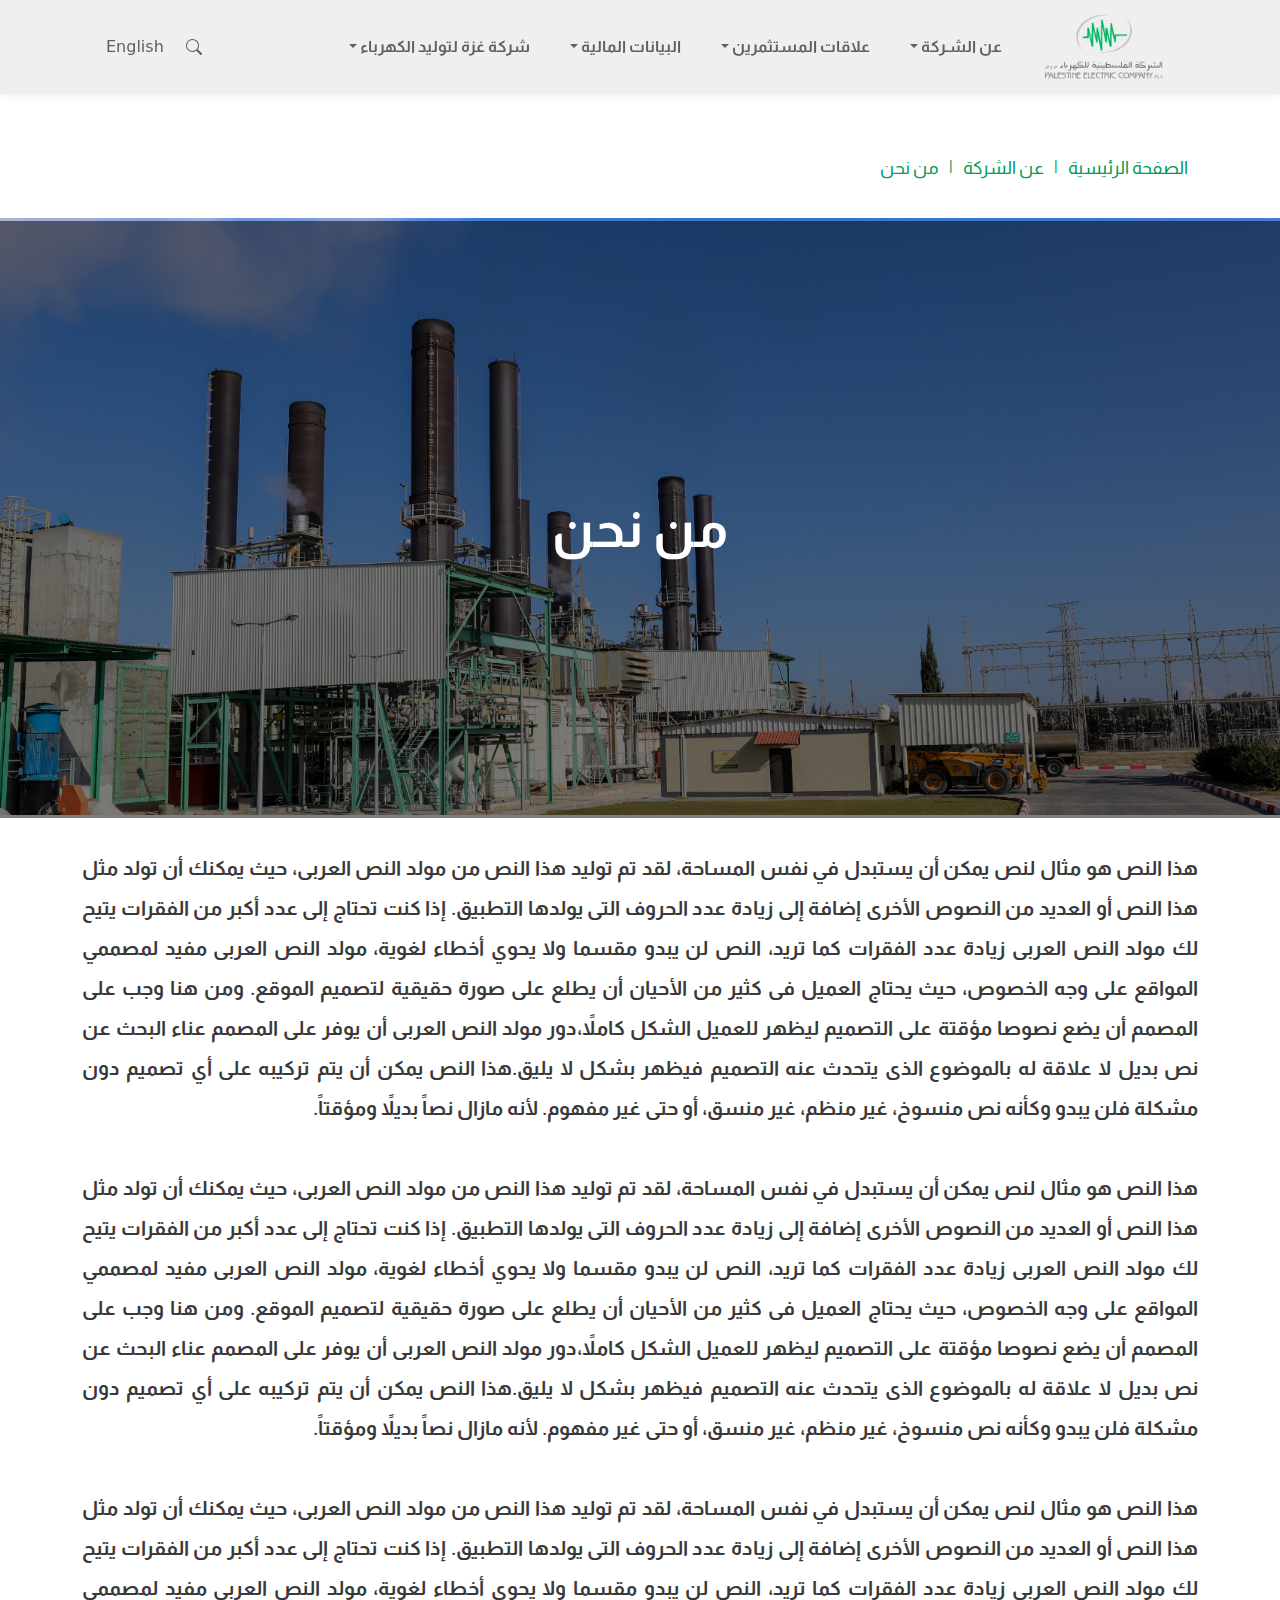
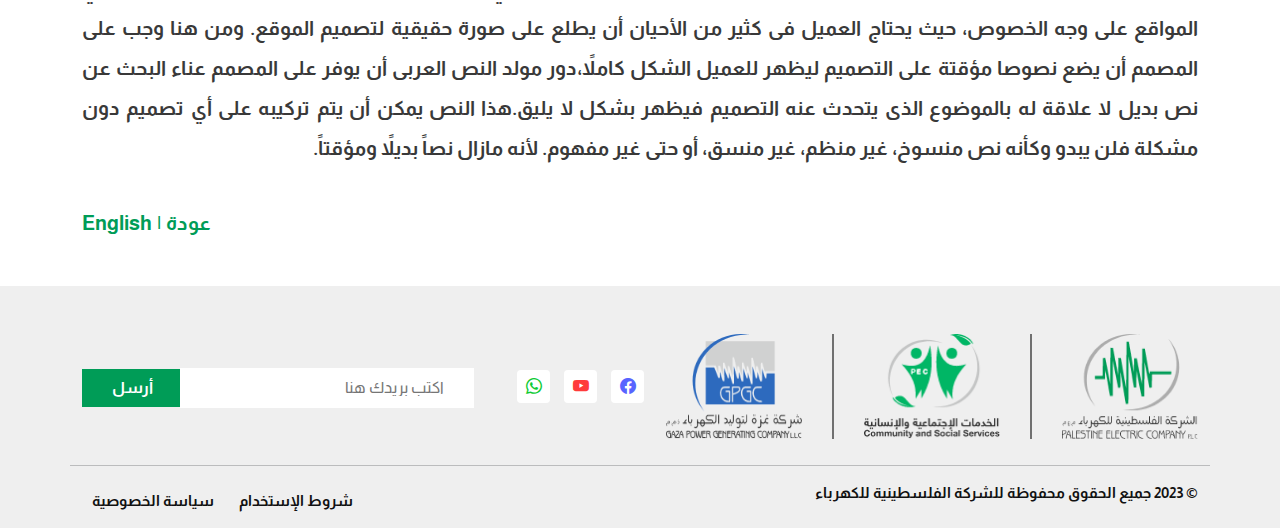
<file: the company.html>
<!DOCTYPE html>
<html lang="en">

<head>
    <meta charset="UTF-8">
    <meta http-equiv="X-UA-Compatible" content="IE=edge">
    <meta name="viewport" content="width=device-width, initial-scale=1.0">
    <title>الشركة الفلسطينية</title>
    <link rel="stylesheet" href="https://cdn.jsdelivr.net/npm/bootstrap-icons@1.8.3/font/bootstrap-icons.css">
    <link rel="stylesheet" href="css/bootstrap.min.css">
    <link rel="stylesheet" href="css/all.min.css">
    <link rel="stylesheet" href="css/style.css">
</head>

<body>
    <div class="all">
        <header>
            <div class="nav-bar">
                <div class="container">
                    <nav class="navbar navbar-expand-lg bg-body-tertiary wow fadeInDown" data-wow-duration="2s"
                        data-wow-delay=".2s">
                        <div class="container-fluid">
                            <a class="navbar-brand" href="index.html">
                                <img src="img/Group 42677.png" alt="" class="nav-logomg">
                            </a>
                            <button class="navbar-toggler" type="button" data-bs-toggle="collapse"
                                data-bs-target="#navbarScroll" aria-controls="navbarScroll" aria-expanded="false"
                                aria-label="Toggle navigation">
                                <span class="navbar-toggler-icon"></span>
                            </button>
                           <div class="collapse navbar-collapse " id="navbarScroll">
                                <div class="collapse navbar-collapse" id="navbarNavDropdown">
                                    <ul class="navbar-nav">
                                      <li class="nav-item dropdown">
                                        <a class="nav-link dropdown-toggle" href="#" role="button" data-bs-toggle="dropdown" aria-expanded="false">
                                            عن الشـركة
                                        </a>
                                        <ul class="dropdown-menu">
                                            <li><a class="dropdown-item" href="About company.html"> عن الشـركة</a></li>
                                            <li><a class="dropdown-item" href="#">عقد التأسيس والنظام الداخلي </a></li>
                                            <li><a class="dropdown-item" href="#">عقد التأسيس والنظام الداخلي </a></li>
                                            <li><a class="dropdown-item" href="#">عقد التأسيس والنظام الداخلي </a></li>
                                        </ul>
                                      </li>
                                      <li class="nav-item dropdown">
                                        <a class="nav-link dropdown-toggle" href="#" role="button" data-bs-toggle="dropdown" aria-expanded="false">
                                            علاقات المستثمرين
                                        </a>
                                        <ul class="dropdown-menu">
                                            <li><a class="dropdown-item" href="the company.html"> علاقات المستثمرين</a>
                                            </li>
                                            <li><a class="dropdown-item" href="#">عقد التأسيس والنظام الداخلي </a></li>
                                            <li><a class="dropdown-item" href="#">عقد التأسيس والنظام الداخلي </a></li>
                                            <li><a class="dropdown-item" href="#">عقد التأسيس والنظام الداخلي </a></li>
                                        </ul>
                                      </li>
                                      <li class="nav-item dropdown">
                                        <a class="nav-link dropdown-toggle" href="#" role="button" data-bs-toggle="dropdown" aria-expanded="false">
                                            البيانات المالية
                                        </a>
                                        <ul class="dropdown-menu">
                                            <li><a class="dropdown-item" href="the company.html"> البيانات المالية</a>
                                            </li>
                                            <li><a class="dropdown-item" href="#">عقد التأسيس والنظام الداخلي </a></li>
                                            <li><a class="dropdown-item" href="#">عقد التأسيس والنظام الداخلي </a></li>
                                            <li><a class="dropdown-item" href="#">عقد التأسيس والنظام الداخلي </a></li>
                                        </ul>
                                      </li>
                                      <li class="nav-item dropdown">
                                        <a class="nav-link dropdown-toggle" href="#" role="button" data-bs-toggle="dropdown" aria-expanded="false">
                                            شركة غزة لتوليد الكهرباء
                                        </a>
                                        <ul class="dropdown-menu">
                                            <li><a class="dropdown-item" href="contact us.html">
                                                شركة غزة لتوليد الكهرباء</a></li>
                                        <li><a class="dropdown-item" href="#">عقد التأسيس والنظام الداخلي </a></li>
                                        <li><a class="dropdown-item" href="#">عقد التأسيس والنظام الداخلي </a></li>
                                        <li><a class="dropdown-item" href="#">عقد التأسيس والنظام الداخلي </a></li>
                                        </ul>
                                      </li>
                                    </ul>
                                  </div>
                                <form class="d-flex" role="search">
                                    <i class="bi bi-search search"></i>
                                    <button class="btn btn-outline-success English" type="submit">English</button>
                                </form>
                            </div> 
                        </div>
                    </nav>
                </div>
                <div class="container">
                    <div class="search-div">
                        <div class="flx">
                            <form action="post">
                                <input type="text" placeholder="ابحث الان">
                            </form>
                            <div class="can">
                                <i class="bi bi-x cancl"></i>
                            </div>
                        </div>
                    </div>
                </div>
            </div>
            <div class="m-nav-bar">
                <div class="container px-5">
                    <div class="f-nav wow fadeInDown" data-wow-duration="2s" data-wow-delay=".2s">
                        <a class="navbar-brand" href="index.html">
                            <img src="img/Group 42677.png" alt="" class="nav-logomg">
                        </a>
                        <div class="lnk">
                            <i class="bi bi-list list"></i>
                        </div>
                    </div>
                </div>
                <div class="list1">
                    <div class="list-tm py-4">
                        <div class="container px-5">
                            <div class="a-lnk">
                                <a href="#">عن الشـركة</a>
                                <div class="a-cn">
                                    <i class="bi bi-caret-down-fill down"></i>
                                </div>
                            </div>
                        </div>
                        <div class="container px-5">
                            <div class="down-list pt-3">
                                <a href="About company.html">عن الشـركة</a>
                                <a href="#">أحداث هامة</a>
                                <a href="#">أحداث هامة</a>
                                <a href="#">أحداث هامة</a>
                            </div>
                        </div>
                    </div>
                    <div class="list-tm py-4">
                        <div class="container px-5">
                            <div class="a-lnk2">
                                <a href="#">علاقات المستثمرين</a>
                                <div class="a-cn">
                                    <i class="bi bi-caret-down-fill down"></i>
                                </div>
                            </div>
                        </div>
                        <div class="container px-5">
                            <div class="down-list2 pt-3">
                                <a href="the company.html">علاقات المستثمرين</a>
                                <a href="#">أحداث هامة</a>
                                <a href="#">أحداث هامة</a>
                                <a href="#">أحداث هامة</a>
                            </div>
                        </div>
                    </div>
                    <div class="list-tm py-4">
                        <div class="container px-5">
                            <div class="a-lnk3">
                                <a href="#">البيانات المالية</a>
                                <div class="a-cn">
                                    <i class="bi bi-caret-down-fill down"></i>
                                </div>
                            </div>
                        </div>
                        <div class="container px-5">
                            <div class="down-list3 pt-3">
                                <a href="the company.html">البيانات المالية</a>
                                <a href="#">أحداث هامة</a>
                                <a href="#">أحداث هامة</a>
                                <a href="#">أحداث هامة</a>
                            </div>
                        </div>
                    </div>
                    <div class="list-tm py-4">
                        <div class="container px-5">
                            <div class="a-lnk4">
                                <a href="#">شركة غزة لتوليد الكهرباء</a>
                                <div class="a-cn">
                                    <i class="bi bi-caret-down-fill down"></i>
                                </div>
                            </div>
                        </div>
                        <div class="container px-5">
                            <div class="down-list4 pt-3">
                                <a href="contact us.html">شركة غزة لتوليد الكهرباء</a>
                                <a href="#">أحداث هامة</a>
                                <a href="#">أحداث هامة</a>
                                <a href="#">أحداث هامة</a>
                            </div>
                        </div>
                    </div>
                    <form class="d-flex" role="search">
                        <i class="bi bi-search search2"></i>
                        <button class="btn btn-outline-success English" type="submit">English</button>
                    </form>
                    <div class="container">
                        <div class="search-div2">
                            <div class="flx">
                                <form action="post">
                                    <input type="text" placeholder="ابحث الان">
                                </form>
                                <div class="can2">
                                    <i class="bi bi-x cancl2"></i>
                                </div>
                            </div>
                        </div>
                    </div>
                </div>
            </div>
        </header>
        <main>
            <div class="section-one py-5">
                <div class="container">
                    <div class="select">
                        <h4>الصفحة الرئيسية</h4>
                        <h4>|</h4>
                        <h4>عن الشركة</h4>
                        <h4>|</h4>
                        <h4>من نحن </h4>
                    </div>
                </div>
                <div class="back-img2">
                    <h2>من نحن</h2>
                </div>
                <div class="container">
                    <div class="row">
                        <div class="col">
                            <div class="para">
                                <p>
                                    هذا النص هو مثال لنص يمكن أن يستبدل في نفس المساحة، لقد تم توليد هذا النص من مولد النص العربى، حيث يمكنك أن تولد مثل هذا النص أو العديد من النصوص الأخرى إضافة إلى زيادة عدد الحروف التى يولدها التطبيق. إذا كنت تحتاج إلى عدد أكبر من الفقرات يتيح لك مولد النص العربى زيادة عدد الفقرات كما تريد، النص لن يبدو مقسما ولا يحوي أخطاء لغوية، مولد النص العربى مفيد لمصممي المواقع على وجه الخصوص، حيث يحتاج العميل فى كثير من الأحيان أن يطلع على صورة حقيقية لتصميم الموقع. ومن هنا وجب على المصمم أن يضع نصوصا مؤقتة على التصميم ليظهر للعميل الشكل كاملاً،دور مولد النص العربى أن يوفر على المصمم عناء البحث عن نص بديل لا علاقة له بالموضوع الذى يتحدث عنه التصميم فيظهر بشكل لا يليق.هذا النص يمكن أن يتم تركيبه على أي تصميم دون مشكلة فلن يبدو وكأنه نص منسوخ، غير منظم، غير منسق، أو حتى غير مفهوم. لأنه مازال نصاً بديلاً ومؤقتاً.
                                </p>
                            </div>
                            <div class="para">
                                <p>
                                    هذا النص هو مثال لنص يمكن أن يستبدل في نفس المساحة، لقد تم توليد هذا النص من مولد النص العربى، حيث يمكنك أن تولد مثل هذا النص أو العديد من النصوص الأخرى إضافة إلى زيادة عدد الحروف التى يولدها التطبيق. إذا كنت تحتاج إلى عدد أكبر من الفقرات يتيح لك مولد النص العربى زيادة عدد الفقرات كما تريد، النص لن يبدو مقسما ولا يحوي أخطاء لغوية، مولد النص العربى مفيد لمصممي المواقع على وجه الخصوص، حيث يحتاج العميل فى كثير من الأحيان أن يطلع على صورة حقيقية لتصميم الموقع. ومن هنا وجب على المصمم أن يضع نصوصا مؤقتة على التصميم ليظهر للعميل الشكل كاملاً،دور مولد النص العربى أن يوفر على المصمم عناء البحث عن نص بديل لا علاقة له بالموضوع الذى يتحدث عنه التصميم فيظهر بشكل لا يليق.هذا النص يمكن أن يتم تركيبه على أي تصميم دون مشكلة فلن يبدو وكأنه نص منسوخ، غير منظم، غير منسق، أو حتى غير مفهوم. لأنه مازال نصاً بديلاً ومؤقتاً.
                                </p>
                            </div>
                            <div class="para">
                                <p>
                                    هذا النص هو مثال لنص يمكن أن يستبدل في نفس المساحة، لقد تم توليد هذا النص من مولد النص العربى، حيث يمكنك أن تولد مثل هذا النص أو العديد من النصوص الأخرى إضافة إلى زيادة عدد الحروف التى يولدها التطبيق. إذا كنت تحتاج إلى عدد أكبر من الفقرات يتيح لك مولد النص العربى زيادة عدد الفقرات كما تريد، النص لن يبدو مقسما ولا يحوي أخطاء لغوية، مولد النص العربى مفيد لمصممي المواقع على وجه الخصوص، حيث يحتاج العميل فى كثير من الأحيان أن يطلع على صورة حقيقية لتصميم الموقع. ومن هنا وجب على المصمم أن يضع نصوصا مؤقتة على التصميم ليظهر للعميل الشكل كاملاً،دور مولد النص العربى أن يوفر على المصمم عناء البحث عن نص بديل لا علاقة له بالموضوع الذى يتحدث عنه التصميم فيظهر بشكل لا يليق.هذا النص يمكن أن يتم تركيبه على أي تصميم دون مشكلة فلن يبدو وكأنه نص منسوخ، غير منظم، غير منسق، أو حتى غير مفهوم. لأنه مازال نصاً بديلاً ومؤقتاً.
                                </p>
                            </div>
                        </div>
                        <div class="back">
                            <a href="index.html">عودة</a>
                            <a href="index.html">|</a>
                            <a href="#">English</a>
                        </div>
                    </div>
                </div>
            </div>
        </main>
        <footer class="relation-section wow animate__zoomIn" data-wow-duration="2s" data-wow-delay="2s">
            <div class="container pt-5 pb-2 wow fadeInUp" data-wow-offset="100" data-wow-iteration="1">
                <div class="row">
                    <div class="col-lg-7">
                        <div class="footer-info">
                            <div class="footer-img">
                                <img src="img/111.png" alt="">
                                <div class="blank-mg"></div>
                                <img class="df" src="img/22.png" alt="">
                                <div class="blank-mg "></div>
                                <img class="df" src="img/33.png" alt="">
                            </div>
                            <div class="footer-link">
                                <div class="footer-icon">
                                    <i class="bi bi-facebook facebook"></i>
                                </div>
                                <div class="footer-icon">
                                    <i class="bi bi-youtube youtube"></i>
                                </div>
                                <div class="footer-icon">
                                    <i class="bi bi-whatsapp whatsapp"></i>
                                </div>
                            </div>
                        </div>
                    </div>
                    <div class="col-lg-5">
                        <div class="footer-form">
                            <form action="post">
                                <input type="text" class="footer-input" placeholder="اكتب بريدك هنا">
                                <button class="send">أرسل</button>
                            </form>
                        </div>
                    </div>
                    <hr>
                    <div class="last-footer">
                        <p>
                            &copy; 2023 جميع الحقوق محفوظة للشركة الفلسطينية للكهرباء
                        </p>
                        <div class="last-link">
                            <a href="">شروط الإستخدام</a>
                            <a href="">سياسة الخصوصية</a>
                        </div>
                    </div>
                </div>
            </div>
        </footer>
    </div>
    <script src="js/bootstrap.bundle.min.js"></script>
    <script src="js/jquery-3.6.0.min.js"></script>
    <script src="js/script.js"></script>
</body>

</html>
</file>
<file: css/style.css>
@font-face {
    font-family: bb;
    src: url(../font/Almarai-ExtraBold.ttf);
}

@font-face {
    font-family: mm;
    src: url(../font/Almarai-Light.ttf);
}

@font-face {
    font-family: rr;
    src: url(../font/Almarai-Regular.ttf);
}

@font-face {
    font-family: sb;
    src: url(../font/Almarai-Bold.ttf);
}

:root {
    --background: #EFEFEF;
    --background2: #F2FDFF;
    --waith: #fff;
    --search-color: #B0B0B0;
    --border-radius: 4px;
    --box-shadow: 0 0 10px #e9e9e9;
    --color: #111;
    --border-color: #C7C7C7;
    --item-color: #F3B9A0;
    --main-color: #606060;
    --active: #ED9F93;
    --para: #757575;
    --box: #F5F5F5;
    --btn: #009C57;
}

body {
    direction: rtl;
}

.nav-bar {
    background: var(--background);
    position: fixed;
    width: 100%;
    box-shadow: var(--box-shadow);
    z-index: 1000000;
}

.collapse .navbar-collapse {
    display: flex !important;
    justify-content: center;
    align-items: center;
}

.navbar-brand {
    padding: 0;
}

.navbar {
    padding: 0;
    margin: 0;
}

.nav-item {
    padding: 0;
    display: flex;
    justify-content: space-between;
    color: var(--main-color);
}

.navbar-nav {
    padding: 0;
    margin: 0;
}


.navbar-expand-lg .navbar-collapse {
    justify-content: center;
}

.English {
    border: none;
    color: var(--main-color);
}

.search {
    color: var(--main-color);
    text-align: center;
    width: 37px;
    height: 37px;
    line-height: 37px;
    cursor: pointer;
    border-radius: 4px;
}

.search2 {
    color: var(--main-color);
    text-align: center;
    width: 37px;
    height: 37px;
    line-height: 37px;
    cursor: pointer;
    border-radius: 4px;
}

.dropdown-menu {
    width: 300px;
    border: none;
    padding: 20px;
    border-radius: 4px;
    text-align: right;
}

.dropdown-menu li {
    margin-top: 20px;
    padding-bottom: 15px;
    font-family: sb;
    font-size: 16px;
    color: #606060;
    border-bottom: 1px solid #DCDCDC;
}

.dropdown-menu li:last-child {
    margin-top: 20px;
    padding-bottom: 15px;
    border-bottom: none;
}

.dropdown-menu li:hover {
    background: #009c5641;
}

.dropdown-item:hover {
    background: transparent;
    font-family: sb;
    font-size: 16px;
    color: #606060;
}

.dropdown1 {
    width: 600px;
    border: none;
    box-shadow: var(--box-shadow);
    right: 50px;
    padding: 20px;
    border-radius: 4px;
    position: relative;
    top: 150px;
    left: 150px;
    background: var(--waith);
}

.info {
    text-align: right;
    padding: 10px;
}

.info h2 {
    font-size: 20px;
    color: var(--color);
    font-family: sb;
}

.info p {
    font-size: 13px;
    color: var(--color);
    font-family: rr;
    text-align: justify;
    text-justify: inter-word;
}

.info2 {
    text-align: right;
    padding: 10px;
    border-right: 1px solid var(--main-color);
}

.info2 h4 {
    font-size: 13px;
    color: var(--color);
    font-family: sb;
    padding: 5px 10px;
}

.select {
    display: flex;
    align-items: center;
    margin: 90px 0 30px;
}

.select h4 {
    color: var(--btn);
    font-size: 18px;
    font-family: rr;
    padding: 20px 10px 0 0;
}

.back-img {
    background: url(../img/one.png) no-repeat center center;
    background-size: cover;
    margin: 0 0 30px 0;
    text-align: center;
    height: 600px;
    padding: 280px 0;
}

.back-img h2 {
    font-size: 52px;
    color: var(--waith);
    font-family: sb;
}

.para p {
    font-size: 20px;
    font-family: sb;
    color: #393939;
    margin-bottom: 40px;
    text-align: justify;
    text-justify: inter-word;
    line-height: 40px;
}

.back {
    text-align: left;
}

.back a {
    text-decoration: none;
    font-size: 20px;
    font-family: sb;
    color: var(--btn);
}

.back a:hover {
    background: var(--background2);
    color: var(--btn);
}

footer {
    background: var(--background);
}

.footer-img {
    display: flex;
    align-items: center;
}

.blank {
    width: 1px;
    height: 105px;
    background: var(--search-color);
}

.footer-info {
    display: flex;
    align-items: center;
    margin-bottom: 5px;
}



.footer-link {
    display: flex;
    margin-right: 15px;
}

.footer-icon {
    width: 33px;
    height: 33px;
    line-height: 33px;
    text-align: center;
    background: var(--waith);
    margin: 0 7px;
    cursor: pointer;
    transition: all .3s ease;
    border-radius: var(--border-radius);
}

.footer-icon:hover {
    opacity: 0.7;
}

.facebook {
    color: #5864FF;
}

.youtube {
    color: #FF3B3B;
}

.whatsapp {
    color: #0FCB34;
}

.footer-form {
    text-align: left;
    margin: 80px 0 0;
}

.footer-input {
    background: var(--waith);
    border: none;
    padding: 8px 30px;
    font-family: rr;
}

.send {
    background: var(--btn);
    border: none;
    color: var(--waith);
    padding: 7px 30px;
    margin-right: -8px;
    font-family: sb;
}

.last-footer {
    display: flex;
    justify-content: space-between;
    align-items: center;
}

.last-footer p {
    color: var(--color);
    font-size: 15px;
    font-family: sb;
}

.last-link a {
    color: var(--color);
    font-size: 15px;
    font-family: sb;
    text-decoration: none;
    margin: 0 10px;
}

.back-img2 {
    background: url(../img/two.png) no-repeat center center;
    background-size: cover;
    margin: 0 0 30px 0;
    text-align: center;
    height: 600px;
    padding: 280px 0;
}

.back-img2 h2 {
    font-size: 52px;
    color: var(--waith);
    font-family: sb;
}

.back-img3 {
    background: url(../img/three.png) no-repeat center center;
    background-size: cover;
    margin: 0 0 30px 0;
    text-align: center;
    height: 600px;
    padding: 280px 0;
}

.back-img3 h2 {
    font-size: 42px;
    color: var(--waith);
    font-family: sb;
}

.select2 h2 {
    font-size: 42px;
    color: var(--btn);
    font-family: sb;
}

.contact-box {
    background: var(--waith);
    box-shadow: 0 0 10px var(--search-color);
    padding: 30px;
    margin: 30px 0;
}

.span-box {
    margin: 0 0 20px;
    color: var(--btn);
}

.span-box span {
    font-size: 20px;
    font-family: sb;
    padding-right: 10px;
}

.span-box img {
    width: 22px;
    height: 22px;
}

.span-box p {
    padding: 10px 40px 0 0;
    color: var(--main-color);
    font-size: 15px;
    font-family: rr;
}

.three-dives1 {
    background: url(../img/Group\ 22.png) no-repeat center center;
    background-size: cover;
    padding: 260px 0 20px 0;
    text-align: center;
    margin: 30px 0;
    height: 360px;
}

.three-dives1 h2 {
    color: var(--waith);
    font-size: 24px;
    font-family: sb;
}

.three-dives2 {
    background: url(../img/Group\ 23.png) no-repeat center center;
    background-size: cover;
    padding: 261px 0 20px 0;
    text-align: center;
    margin: 30px 0;
    height: 360px;
}

.three-dives2 h2 {
    color: var(--waith);
    font-size: 24px;
    font-family: sb;
}

.three-dives3 {
    background: url(../img/Group\ 24.png) no-repeat center center;
    background-size: cover;
    padding: 270px 0 20px 0;
    text-align: center;
    margin: 30px 0;
    height: 360px;
}

.three-dives3 h2 {
    color: var(--waith);
    font-size: 24px;
    font-family: sb;
}

.start-section {
    background: var(--background2);
}

.news-section a {
    text-decoration: none;
}

.news-boxes {
    background: var(--waith);
    box-shadow: var(--box-shadow);
    margin-bottom: 20px;
    cursor: pointer;
    transition: all .3s ease;
}

.news-boxes:hover {
    box-shadow: 0 0 15px #757575;
}

.news-boxes img {
    width: 100%;
}

.news-boxes h4 {
    color: var(--color);
    font-size: 17px;
    font-family: bb;
    padding: 10px;
}

.news-boxes p {
    color: #929292;
    font-size: 15px;
    font-family: rr;
    padding: 4px 10px;
    line-height: 30px;
}

.view {
    display: flex;
    justify-content: space-between;
    padding: 13px;
    color: #929292;
}

.news-head h2 {
    color: #8B8B8B;
    font-size: 25px;
    font-family: sb;
    padding: 20px 0;
}

.news-head h3 {
    color: #393939;
    font-size: 30px;
    font-family: bb;
    padding: 7px;
}

.news-head p {
    color: var(--main-color);
    font-size: 17px;
    font-family: rr;
    padding: 4px 7px;
    text-align: justify;
    text-justify: inter-word;
    line-height: 40px;
}

.chart img {
    width: 100%;
    height: 511px;
}

.price-info {
    border: 1px solid var(--main-color);
    padding: 50px 10px;
    text-align: center;
    height: 511px;
    margin-bottom: 20px;
}

.price-info h2 {
    color: var(--main-color);
    font-size: 29px;
    font-family: sb;
    margin-bottom: 30px;
}

.price-info a {
    color: var(--waith);
    text-align: center;
    text-decoration: none;
    font-family: sb;
    font-size: 20px;
    border-radius: 4px;
    padding: 10px 110px;
    background: var(--btn);

}

.price-info h3 {
    color: var(--main-color);
    font-size: 25px;
    font-family: sb;
    margin-bottom: 10px;
    margin-top: 33px;
}

.price-info span {
    color: var(--btn);
    font-size: 35px;
    font-family: rr;
    margin-bottom: 10px;
}

.h-box {
    display: flex;
    justify-content: space-around;
}

.price-info i {
    font-size: 18px;
    color: var(--btn);
}

.year-link {
    display: flex;
    justify-content: space-between;
    align-items: center;
    flex-wrap: wrap;
}

.year-link a {
    text-decoration: none;
    background: var(--btn);
    color: var(--waith);
    font-size: 17px;
    font-family: sb;
    padding: 8px 30px;
    cursor: pointer;
    transition: all .2s ease;
    margin-bottom: 20px;
    border: 1px solid #009C57;
    row-gap: 7px;
}

.year-link a:hover {
    border: 1px solid #009C57;
    color: #009C57;
    background: transparent;
}

.green {
    height: 60px;
    width: 100%;
    background: var(--btn);
    padding: 20px;
}

.green h2 {
    color: var(--waith);
    font-size: 20px;
    font-family: sb;
}

.year-news {
    background: #DCDCDC;
    margin-top: -50px;
    padding: 30px 20px;
    margin-bottom: 200px;
}

.new-news {
    display: flex;
    justify-content: space-between;
    color: var(--color);
    font-size: 16px;
    font-family: rr;
}

.flx {
    padding-top: 30px;
    margin-bottom: 20px;
    display: flex;
    justify-content: space-around;
    align-items: baseline;
}

.search-div {
    display: none;
    position: relative;
}

.search-div form {
    width: 100%;
}

.search-div form input {
    width: 100%;
    border-radius: 4px;
    box-shadow: var(--box-shadow);
    background: var(--waith);
    border: none;
    padding: 15px 30px;
    font-family: sb;
}

.can i {
    position: absolute;
    top: 35px;
    left: 30px;
    font-size: 30px;
    color: var(--main-color);
    cursor: pointer;
}

.flx {
    padding-top: 30px;
    margin-bottom: 20px;
    display: flex;
    justify-content: space-around;
    align-items: baseline;
}

.search-div2 {
    display: none;
    position: relative;
}

.search-div2 form {
    width: 100%;
}

.search-div2 form input {
    width: 100%;
    border-radius: 4px;
    box-shadow: var(--box-shadow);
    background: var(--waith);
    border: none;
    padding: 15px 30px;
    font-family: sb;
}

.can2 i {
    font-size: 30px;
    color: var(--main-color);
    cursor: pointer;
    position: absolute;
    top: 35px;
    left: 30px;
}

.start-section {
    text-align: center;
}

.news-section a.last {
    margin: 30px auto;
    text-align: center;
    padding: 10px 50px;
    background: var(--btn);
    text-decoration: none;
    font-size: 17px;
    font-family: sb;
    color: var(--waith);
    background: var(--btn);
    transition: all .3s ease;
    border-radius: 4px;
}

.lnk-a {
    margin: 30px auto 10px;
    text-align: left;
}

.news-section a.last:hover {
    opacity: .7;
}


video {
    width: 100%;
    margin-top: 70px;
    z-index: 000000;
}

.video-lay {
    position: absolute;
    background: rgba(255, 33, 33, 0.555);
    width: 100%;
    height: 700px;
    top: 50px;
    left: 0;
    z-index: 1000000;
}

.nav-link {
    font-family: sb;
    color: var(--main-color);
    z-index: 10000000;
    cursor: pointer;
    transition: all .3s ease;
}

.nav-link:hover {
    color: var(--btn);
}

.d-flex {
    margin-right: 15%;
}


.footer-form {
    text-align: left;
    margin: 67px 0 0;
}

.m-nav-bar {
    display: none;
}

.news-head {
    margin: -1% 0 0 0;
}

@media (max-width: 1400px) {

    .footer-form {
        text-align: center;
        margin: 30px 0;
    }

    .d-flex {
        margin-right: 10%;
    }

    .nav-logomg {
        width: 131px;
        height: 94px;
    }

}

@media (max-width: 1200px) {
    .d-flex {
        margin-right: 5%;
    }

    .nav-bar {
        display: none;
    }

    .m-nav-bar {
        display: block;
    }

    .footer-img {
        display: flex;
        align-items: center;
        column-gap: 10px;
    }

    .footer-info {
        display: flex;
        align-items: center;
        margin-bottom: 26px;
        flex-wrap: wrap;
    }

    .footer-link {
        margin: 26px auto 0;
    }

    .last-footer {
        flex-wrap: wrap;
        justify-content: center;
    }
    .price-info h3 {
        font-size: 20px;
    }
    .price-info span {
        color: var(--btn);
        font-size: 30px;
        font-family: rr;
        margin-bottom: 10px;
    }
    .price-info a {
        padding: 10px 88px;
    }
    .last-footer {
        flex-wrap: wrap;
        justify-content: space-between;
        align-items: center;
    }
    .last-footer p {
        padding-top: 14px;
    }
}
.sld-section{
    display: none;
}
@media (max-width :990px) {
    .d-flex {
        width: 100%;
        margin: 14px auto;
        display: flex;
        justify-content: center;
        align-items: center;
    }

    .navbar {
        flex-wrap: wrap;
    }


    .dropdown-menu {
        width: 100%;
    }

    .news-boxes {
        background: var(--waith);
        box-shadow: var(--box-shadow);
        margin-bottom: 20px;
        cursor: pointer;
        transition: all .3s ease;
        margin-bottom: 6%;
    }


    .footer-form {
        text-align: center;
        margin: 30px 0;
    }

    .footer-form input {
        display: block;
        width: 90%;
        margin: 0px auto 10px;
    }

    .footer-form button {
        display: block;
        width: 90%;
        margin: 0px auto 10px;
    }

    .back-img {
        background: url(../img/two.png) no-repeat center center;
        background-size: cover;
        margin: 0 0 30px 0;
        text-align: center;
        height: 200px;
        padding: 280px 0;
    }

    .back-img2 {
        background: url(../img/two.png) no-repeat center center;
        background-size: cover;
        margin: 0 0 30px 0;
        text-align: center;
        height: 200px;
        padding: 280px 0;
    }

    .back-img3 {
        background: url(../img/two.png) no-repeat center center;
        background-size: cover;
        margin: 0 0 30px 0;
        text-align: center;
        height: 200px;
        padding: 280px 0;
    }

    .footer-img {
        display: flex;
        align-items: center;
        column-gap: 10px;
    }

    .footer-info {
        display: flex;
        align-items: center;
        margin-bottom: 26px;
        flex-wrap: wrap;
    }

    .footer-link {
        margin: 26px auto 0;
    }

    .last-footer {
        flex-wrap: wrap;
        justify-content: center;
    }
    .start-section{
        display: none;
    }
    .sld-section{
        display: block;
        padding: 50px 0;
    }
    .last-footer {
        flex-wrap: wrap;
        justify-content: space-between;
        align-items: center;
    }
    .last-footer p {
        padding-top: 14px;
    }
}
@media (max-width :600px) {
    .footer-info {
        flex-wrap: wrap;
        text-align: center;
    }

    .blank {
        display: none;
    }
    .footer-link {
        display: flex;
        justify-content: center;
        align-items: center;
        margin: 30px auto 0;
    }

    .footer-form {
        text-align: center;
        margin: 30px 0;
    }

    .footer-form input {
        display: block;
        width: 90%;
        margin: 0px auto 10px;
    }

    .footer-form button {
        display: block;
        width: 90%;
        margin: 0px auto 10px;
    }

    .last-footer {
        justify-content: center;
        align-items: center;
        flex-wrap: wrap;
    }

    .d-flex {
        width: 100%;
        margin: 10px auto;
        display: flex;
        justify-content: center;
        align-items: center;

    }

    .navbar {
        flex-wrap: wrap;
    }


    .dropdown-menu {
        width: 100%;
    }

    video {
        margin-top: 94px;
    }

    .add-btn {
        width: 90%;
        background: var(--waith);
        border-radius: var(--border-radius);
        box-shadow: var(--box-shadow);
        margin: 100px auto;
        padding: 30px;
    }

    ul.navbar-nav {
        display: flex;
    }

    .footer-img {
        display: flex;
        align-items: center;
        column-gap: 0px;
        flex-wrap: wrap;
        justify-content: center;
        row-gap: 50px;
    }

    .footer-img img {
        width: 130px;
        height: 105px;
    }
    .start-section{
        display: none;
    }
    .sld-section{
        display: block;
        padding: 50px 0;
    }
    .blank-mg {
        display: none;
    }
    .footer-img{
        justify-content: center;
        align-items: center;
    }
    .footer-info {
        justify-content: center;
    }
   
}
@media (max-width :400px) {
    .last-footer{
        text-align: center !important;
    }
}
.f-nav {
    display: flex;
    justify-content: space-between;
    align-items: center;
}

.m-nav-bar {
    background: var(--background);
    position: fixed;
    width: 100%;
    box-shadow: var(--box-shadow);
    z-index: 1000000;
}

.list {
    color: #393939;
    font-size: 30px;
    cursor: pointer;
}

.list-tm {
    background: var(--background);
    width: 100%;
    box-shadow: var(--box-shadow);
}

.list1 {
    display: none;
}

.a-lnk {
    display: flex;
    justify-content: space-between;
    transition: all .3s ease;
    cursor: pointer;
}

.a-lnk2 {
    display: flex;
    justify-content: space-between;
    transition: all .3s ease;
    cursor: pointer;
}



.a-lnk a {
    font-size: 17px;
    font-family: sb;
    text-decoration: none;
    color: var(--main-color);
}

.a-lnk3 {
    display: flex;
    justify-content: space-between;
    transition: all .3s ease;
    cursor: pointer;
}

.a-lnk4 {
    display: flex;
    justify-content: space-between;
    transition: all .3s ease;
    cursor: pointer;
}

.a-lnk2 a {
    font-size: 17px;
    font-family: sb;
    text-decoration: none;
    color: var(--main-color);
}



.a-lnk3 a {
    font-size: 17px;
    font-family: sb;
    text-decoration: none;
    color: var(--main-color);
}



.a-lnk4 a {
    font-size: 17px;
    font-family: sb;
    text-decoration: none;
    color: var(--main-color);
}



.down {
    margin-top: 3px;
}

.down-list {
    background: var(--waith);
    box-shadow: var(--box-shadow);
    display: none;
    margin-top: 15px;
}

.down-list a {
    padding: 0 20px;
    font-size: 17px;
    font-family: rr;
    text-decoration: none;
    color: var(--main-color);
    border-bottom: 1px solid #DCDCDC;
    padding-bottom: 15px;
    margin-bottom: 15px;
    display: block;
}

.down-list a:hover {
    background: #009c5641;
}

.down-list2 {
    background: var(--waith);
    box-shadow: var(--box-shadow);
    display: none;
    margin-top: 15px;
}

.down-list2 a {
    padding: 0 20px;
    font-size: 17px;
    font-family: rr;
    text-decoration: none;
    color: var(--main-color);
    border-bottom: 1px solid #DCDCDC;
    padding-bottom: 15px;
    margin-bottom: 15px;
    display: block;
}

.down-list2 a:hover {
    color: var(--btn);
}

.down-list3 {
    background: var(--waith);
    box-shadow: var(--box-shadow);
    display: none;
    margin-top: 15px;
}

.down-list3 a {
    padding: 0 20px;
    font-size: 17px;
    font-family: rr;
    text-decoration: none;
    color: var(--main-color);
    border-bottom: 1px solid #DCDCDC;
    padding-bottom: 15px;
    margin-bottom: 15px;
    display: block;
}

.down-list3 a:hover {
    color: var(--btn);
}

.down-list4 {
    background: var(--waith);
    box-shadow: var(--box-shadow);
    display: none;
    margin-top: 15px;
}

.down-list4 a {
    padding: 0 20px;
    font-size: 17px;
    font-family: rr;
    text-decoration: none;
    color: var(--main-color);
    border-bottom: 1px solid #DCDCDC;
    padding-bottom: 15px;
    margin-bottom: 15px;
    display: block;
}

.down-list4 a:hover {
    color: var(--btn);
}

.news-head {
    margin: 0% 0 0 0;
}

.a-lnk:hover {
    color: #009C57;
}

.blank-mg {
    height: 105px;
    border: 1px solid #707070;
}

.footer-img {
    display: flex;
    align-items: center;
    column-gap: 30px;
}

.footer-img img {
    width: 136px;
    height: 105px;
}

.footer-form {
    text-align: left;
    margin: 34px 0 0;
}

.footer-info {
    display: flex;
    align-items: center;
    margin-bottom: 26px;
}
.swiper{
    width: 90%;
    height: fit-content;
}
.video{
    filter: blur(1px);
}
.dropdown-menu {
    margin-top: 43px;
    width: 300px;
    border: none;
    padding: 20px;
    border-radius: 4px;
    text-align: right;
}

.dn {
    margin-top: 11px;
    color: var(--main-color);
    cursor: pointer;
    font-size: 14px;
}
.dn:hover {
    margin-top: 11px;
    color: var(--btn);
    cursor: pointer;
    font-size: 14px;
}

.dn2 {
    margin-top: 11px;
    color: var(--main-color);
    cursor: pointer;
    font-size: 14px;
}
.dn2:hover {
    margin-top: 11px;
    color: var(--btn);
    cursor: pointer;
    font-size: 14px;
}

.dn3 {
    margin-top: 11px;
    color: var(--main-color);
    cursor: pointer;
    font-size: 14px;
}
.dn3:hover {
    margin-top: 11px;
    color: var(--btn);
    cursor: pointer;
    font-size: 14px;
}

.dn4 {
    margin-top: 11px;
    color: var(--main-color);
    cursor: pointer;
    font-size: 14px;
}
.dn4:hover {
    margin-top: 11px;
    color: var(--btn);
    cursor: pointer;
    font-size: 14px;
}
.swiper-button-next:after{
    color: #fff;
}
.swiper-rtl .swiper-button-prev:after {
    color: #fff;
    content: 'next';
}
.swiper-rtl .swiper-button-prev:after {
    color: #fff;
    content: 'next';
}
.news-boxes h4 {
    color: var(--color);
    font-size: 17px;
    font-family: sb;
    padding: 10px;
}
.dropdown-menu{
    text-align: right;
}
.nav-link{
    margin: 0 10px;
}
.price-info span {
    font-size: 30px;
}
.price-info h3 {
    font-size: 22px;
}
.price-info h2 {
    font-size: 25px;
}
</file>
<file: css/all.min.css>
.fa{font-family:var(--fa-style-family,"Font Awesome 6 Free");font-weight:var(--fa-style,900)}.fa,.fa-brands,.fa-duotone,.fa-light,.fa-regular,.fa-solid,.fa-thin,.fab,.fad,.fal,.far,.fas,.fat{-moz-osx-font-smoothing:grayscale;-webkit-font-smoothing:antialiased;display:var(--fa-display,inline-block);font-style:normal;font-variant:normal;line-height:1;text-rendering:auto}.fa-1x{font-size:1em}.fa-2x{font-size:2em}.fa-3x{font-size:3em}.fa-4x{font-size:4em}.fa-5x{font-size:5em}.fa-6x{font-size:6em}.fa-7x{font-size:7em}.fa-8x{font-size:8em}.fa-9x{font-size:9em}.fa-10x{font-size:10em}.fa-2xs{font-size:.625em;line-height:.1em;vertical-align:.225em}.fa-xs{font-size:.75em;line-height:.08333em;vertical-align:.125em}.fa-sm{font-size:.875em;line-height:.07143em;vertical-align:.05357em}.fa-lg{font-size:1.25em;line-height:.05em;vertical-align:-.075em}.fa-xl{font-size:1.5em;line-height:.04167em;vertical-align:-.125em}.fa-2xl{font-size:2em;line-height:.03125em;vertical-align:-.1875em}.fa-fw{text-align:center;width:1.25em}.fa-ul{list-style-type:none;margin-left:var(--fa-li-margin,2.5em);padding-left:0}.fa-ul>li{position:relative}.fa-li{left:calc(var(--fa-li-width, 2em)*-1);position:absolute;text-align:center;width:var(--fa-li-width,2em);line-height:inherit}.fa-border{border-radius:var(--fa-border-radius,.1em);border:var(--fa-border-width,.08em) var(--fa-border-style,solid) var(--fa-border-color,#eee);padding:var(--fa-border-padding,.2em .25em .15em)}.fa-pull-left{float:left;margin-right:var(--fa-pull-margin,.3em)}.fa-pull-right{float:right;margin-left:var(--fa-pull-margin,.3em)}.fa-beat{-webkit-animation-name:fa-beat;animation-name:fa-beat;-webkit-animation-delay:var(--fa-animation-delay,0);animation-delay:var(--fa-animation-delay,0);-webkit-animation-direction:var(--fa-animation-direction,normal);animation-direction:var(--fa-animation-direction,normal);-webkit-animation-duration:var(--fa-animation-duration,1s);animation-duration:var(--fa-animation-duration,1s);-webkit-animation-iteration-count:var(--fa-animation-iteration-count,infinite);animation-iteration-count:var(--fa-animation-iteration-count,infinite);-webkit-animation-timing-function:var(--fa-animation-timing,ease-in-out);animation-timing-function:var(--fa-animation-timing,ease-in-out)}.fa-bounce{-webkit-animation-name:fa-bounce;animation-name:fa-bounce;-webkit-animation-delay:var(--fa-animation-delay,0);animation-delay:var(--fa-animation-delay,0);-webkit-animation-direction:var(--fa-animation-direction,normal);animation-direction:var(--fa-animation-direction,normal);-webkit-animation-duration:var(--fa-animation-duration,1s);animation-duration:var(--fa-animation-duration,1s);-webkit-animation-iteration-count:var(--fa-animation-iteration-count,infinite);animation-iteration-count:var(--fa-animation-iteration-count,infinite);-webkit-animation-timing-function:var(--fa-animation-timing,cubic-bezier(.28,.84,.42,1));animation-timing-function:var(--fa-animation-timing,cubic-bezier(.28,.84,.42,1))}.fa-fade{-webkit-animation-name:fa-fade;animation-name:fa-fade;-webkit-animation-iteration-count:var(--fa-animation-iteration-count,infinite);animation-iteration-count:var(--fa-animation-iteration-count,infinite);-webkit-animation-timing-function:var(--fa-animation-timing,cubic-bezier(.4,0,.6,1));animation-timing-function:var(--fa-animation-timing,cubic-bezier(.4,0,.6,1))}.fa-beat-fade,.fa-fade{-webkit-animation-delay:var(--fa-animation-delay,0);animation-delay:var(--fa-animation-delay,0);-webkit-animation-direction:var(--fa-animation-direction,normal);animation-direction:var(--fa-animation-direction,normal);-webkit-animation-duration:var(--fa-animation-duration,1s);animation-duration:var(--fa-animation-duration,1s)}.fa-beat-fade{-webkit-animation-name:fa-beat-fade;animation-name:fa-beat-fade;-webkit-animation-iteration-count:var(--fa-animation-iteration-count,infinite);animation-iteration-count:var(--fa-animation-iteration-count,infinite);-webkit-animation-timing-function:var(--fa-animation-timing,cubic-bezier(.4,0,.6,1));animation-timing-function:var(--fa-animation-timing,cubic-bezier(.4,0,.6,1))}.fa-flip{-webkit-animation-name:fa-flip;animation-name:fa-flip;-webkit-animation-delay:var(--fa-animation-delay,0);animation-delay:var(--fa-animation-delay,0);-webkit-animation-direction:var(--fa-animation-direction,normal);animation-direction:var(--fa-animation-direction,normal);-webkit-animation-duration:var(--fa-animation-duration,1s);animation-duration:var(--fa-animation-duration,1s);-webkit-animation-iteration-count:var(--fa-animation-iteration-count,infinite);animation-iteration-count:var(--fa-animation-iteration-count,infinite);-webkit-animation-timing-function:var(--fa-animation-timing,ease-in-out);animation-timing-function:var(--fa-animation-timing,ease-in-out)}.fa-shake{-webkit-animation-name:fa-shake;animation-name:fa-shake;-webkit-animation-duration:var(--fa-animation-duration,1s);animation-duration:var(--fa-animation-duration,1s);-webkit-animation-iteration-count:var(--fa-animation-iteration-count,infinite);animation-iteration-count:var(--fa-animation-iteration-count,infinite);-webkit-animation-timing-function:var(--fa-animation-timing,linear);animation-timing-function:var(--fa-animation-timing,linear)}.fa-shake,.fa-spin{-webkit-animation-delay:var(--fa-animation-delay,0);animation-delay:var(--fa-animation-delay,0);-webkit-animation-direction:var(--fa-animation-direction,normal);animation-direction:var(--fa-animation-direction,normal)}.fa-spin{-webkit-animation-name:fa-spin;animation-name:fa-spin;-webkit-animation-duration:var(--fa-animation-duration,2s);animation-duration:var(--fa-animation-duration,2s);-webkit-animation-iteration-count:var(--fa-animation-iteration-count,infinite);animation-iteration-count:var(--fa-animation-iteration-count,infinite);-webkit-animation-timing-function:var(--fa-animation-timing,linear);animation-timing-function:var(--fa-animation-timing,linear)}.fa-spin-reverse{--fa-animation-direction:reverse}.fa-pulse,.fa-spin-pulse{-webkit-animation-name:fa-spin;animation-name:fa-spin;-webkit-animation-direction:var(--fa-animation-direction,normal);animation-direction:var(--fa-animation-direction,normal);-webkit-animation-duration:var(--fa-animation-duration,1s);animation-duration:var(--fa-animation-duration,1s);-webkit-animation-iteration-count:var(--fa-animation-iteration-count,infinite);animation-iteration-count:var(--fa-animation-iteration-count,infinite);-webkit-animation-timing-function:var(--fa-animation-timing,steps(8));animation-timing-function:var(--fa-animation-timing,steps(8))}@media (prefers-reduced-motion:reduce){.fa-beat,.fa-beat-fade,.fa-bounce,.fa-fade,.fa-flip,.fa-pulse,.fa-shake,.fa-spin,.fa-spin-pulse{-webkit-animation-delay:-1ms;animation-delay:-1ms;-webkit-animation-duration:1ms;animation-duration:1ms;-webkit-animation-iteration-count:1;animation-iteration-count:1;transition-delay:0s;transition-duration:0s}}@-webkit-keyframes fa-beat{0%,90%{-webkit-transform:scale(1);transform:scale(1)}45%{-webkit-transform:scale(var(--fa-beat-scale,1.25));transform:scale(var(--fa-beat-scale,1.25))}}@keyframes fa-beat{0%,90%{-webkit-transform:scale(1);transform:scale(1)}45%{-webkit-transform:scale(var(--fa-beat-scale,1.25));transform:scale(var(--fa-beat-scale,1.25))}}@-webkit-keyframes fa-bounce{0%{-webkit-transform:scale(1) translateY(0);transform:scale(1) translateY(0)}10%{-webkit-transform:scale(var(--fa-bounce-start-scale-x,1.1),var(--fa-bounce-start-scale-y,.9)) translateY(0);transform:scale(var(--fa-bounce-start-scale-x,1.1),var(--fa-bounce-start-scale-y,.9)) translateY(0)}30%{-webkit-transform:scale(var(--fa-bounce-jump-scale-x,.9),var(--fa-bounce-jump-scale-y,1.1)) translateY(var(--fa-bounce-height,-.5em));transform:scale(var(--fa-bounce-jump-scale-x,.9),var(--fa-bounce-jump-scale-y,1.1)) translateY(var(--fa-bounce-height,-.5em))}50%{-webkit-transform:scale(var(--fa-bounce-land-scale-x,1.05),var(--fa-bounce-land-scale-y,.95)) translateY(0);transform:scale(var(--fa-bounce-land-scale-x,1.05),var(--fa-bounce-land-scale-y,.95)) translateY(0)}57%{-webkit-transform:scale(1) translateY(var(--fa-bounce-rebound,-.125em));transform:scale(1) translateY(var(--fa-bounce-rebound,-.125em))}64%{-webkit-transform:scale(1) translateY(0);transform:scale(1) translateY(0)}to{-webkit-transform:scale(1) translateY(0);transform:scale(1) translateY(0)}}@keyframes fa-bounce{0%{-webkit-transform:scale(1) translateY(0);transform:scale(1) translateY(0)}10%{-webkit-transform:scale(var(--fa-bounce-start-scale-x,1.1),var(--fa-bounce-start-scale-y,.9)) translateY(0);transform:scale(var(--fa-bounce-start-scale-x,1.1),var(--fa-bounce-start-scale-y,.9)) translateY(0)}30%{-webkit-transform:scale(var(--fa-bounce-jump-scale-x,.9),var(--fa-bounce-jump-scale-y,1.1)) translateY(var(--fa-bounce-height,-.5em));transform:scale(var(--fa-bounce-jump-scale-x,.9),var(--fa-bounce-jump-scale-y,1.1)) translateY(var(--fa-bounce-height,-.5em))}50%{-webkit-transform:scale(var(--fa-bounce-land-scale-x,1.05),var(--fa-bounce-land-scale-y,.95)) translateY(0);transform:scale(var(--fa-bounce-land-scale-x,1.05),var(--fa-bounce-land-scale-y,.95)) translateY(0)}57%{-webkit-transform:scale(1) translateY(var(--fa-bounce-rebound,-.125em));transform:scale(1) translateY(var(--fa-bounce-rebound,-.125em))}64%{-webkit-transform:scale(1) translateY(0);transform:scale(1) translateY(0)}to{-webkit-transform:scale(1) translateY(0);transform:scale(1) translateY(0)}}@-webkit-keyframes fa-fade{50%{opacity:var(--fa-fade-opacity,.4)}}@keyframes fa-fade{50%{opacity:var(--fa-fade-opacity,.4)}}@-webkit-keyframes fa-beat-fade{0%,to{opacity:var(--fa-beat-fade-opacity,.4);-webkit-transform:scale(1);transform:scale(1)}50%{opacity:1;-webkit-transform:scale(var(--fa-beat-fade-scale,1.125));transform:scale(var(--fa-beat-fade-scale,1.125))}}@keyframes fa-beat-fade{0%,to{opacity:var(--fa-beat-fade-opacity,.4);-webkit-transform:scale(1);transform:scale(1)}50%{opacity:1;-webkit-transform:scale(var(--fa-beat-fade-scale,1.125));transform:scale(var(--fa-beat-fade-scale,1.125))}}@-webkit-keyframes fa-flip{50%{-webkit-transform:rotate3d(var(--fa-flip-x,0),var(--fa-flip-y,1),var(--fa-flip-z,0),var(--fa-flip-angle,-180deg));transform:rotate3d(var(--fa-flip-x,0),var(--fa-flip-y,1),var(--fa-flip-z,0),var(--fa-flip-angle,-180deg))}}@keyframes fa-flip{50%{-webkit-transform:rotate3d(var(--fa-flip-x,0),var(--fa-flip-y,1),var(--fa-flip-z,0),var(--fa-flip-angle,-180deg));transform:rotate3d(var(--fa-flip-x,0),var(--fa-flip-y,1),var(--fa-flip-z,0),var(--fa-flip-angle,-180deg))}}@-webkit-keyframes fa-shake{0%{-webkit-transform:rotate(-15deg);transform:rotate(-15deg)}4%{-webkit-transform:rotate(15deg);transform:rotate(15deg)}8%,24%{-webkit-transform:rotate(-18deg);transform:rotate(-18deg)}12%,28%{-webkit-transform:rotate(18deg);transform:rotate(18deg)}16%{-webkit-transform:rotate(-22deg);transform:rotate(-22deg)}20%{-webkit-transform:rotate(22deg);transform:rotate(22deg)}32%{-webkit-transform:rotate(-12deg);transform:rotate(-12deg)}36%{-webkit-transform:rotate(12deg);transform:rotate(12deg)}40%,to{-webkit-transform:rotate(0deg);transform:rotate(0deg)}}@keyframes fa-shake{0%{-webkit-transform:rotate(-15deg);transform:rotate(-15deg)}4%{-webkit-transform:rotate(15deg);transform:rotate(15deg)}8%,24%{-webkit-transform:rotate(-18deg);transform:rotate(-18deg)}12%,28%{-webkit-transform:rotate(18deg);transform:rotate(18deg)}16%{-webkit-transform:rotate(-22deg);transform:rotate(-22deg)}20%{-webkit-transform:rotate(22deg);transform:rotate(22deg)}32%{-webkit-transform:rotate(-12deg);transform:rotate(-12deg)}36%{-webkit-transform:rotate(12deg);transform:rotate(12deg)}40%,to{-webkit-transform:rotate(0deg);transform:rotate(0deg)}}@-webkit-keyframes fa-spin{0%{-webkit-transform:rotate(0deg);transform:rotate(0deg)}to{-webkit-transform:rotate(1turn);transform:rotate(1turn)}}@keyframes fa-spin{0%{-webkit-transform:rotate(0deg);transform:rotate(0deg)}to{-webkit-transform:rotate(1turn);transform:rotate(1turn)}}.fa-rotate-90{-webkit-transform:rotate(90deg);transform:rotate(90deg)}.fa-rotate-180{-webkit-transform:rotate(180deg);transform:rotate(180deg)}.fa-rotate-270{-webkit-transform:rotate(270deg);transform:rotate(270deg)}.fa-flip-horizontal{-webkit-transform:scaleX(-1);transform:scaleX(-1)}.fa-flip-vertical{-webkit-transform:scaleY(-1);transform:scaleY(-1)}.fa-flip-both,.fa-flip-horizontal.fa-flip-vertical{-webkit-transform:scale(-1);transform:scale(-1)}.fa-rotate-by{-webkit-transform:rotate(var(--fa-rotate-angle,none));transform:rotate(var(--fa-rotate-angle,none))}.fa-stack{display:inline-block;height:2em;line-height:2em;position:relative;vertical-align:middle;width:2.5em}.fa-stack-1x,.fa-stack-2x{left:0;position:absolute;text-align:center;width:100%;z-index:var(--fa-stack-z-index,auto)}.fa-stack-1x{line-height:inherit}.fa-stack-2x{font-size:2em}.fa-inverse{color:var(--fa-inverse,#fff)}.fa-0:before{content:"\30"}.fa-1:before{content:"\31"}.fa-2:before{content:"\32"}.fa-3:before{content:"\33"}.fa-4:before{content:"\34"}.fa-5:before{content:"\35"}.fa-6:before{content:"\36"}.fa-7:before{content:"\37"}.fa-8:before{content:"\38"}.fa-9:before{content:"\39"}.fa-a:before{content:"\41"}.fa-address-book:before,.fa-contact-book:before{content:"\f2b9"}.fa-address-card:before,.fa-contact-card:before,.fa-vcard:before{content:"\f2bb"}.fa-align-center:before{content:"\f037"}.fa-align-justify:before{content:"\f039"}.fa-align-left:before{content:"\f036"}.fa-align-right:before{content:"\f038"}.fa-anchor:before{content:"\f13d"}.fa-anchor-circle-check:before{content:"\e4aa"}.fa-anchor-circle-exclamation:before{content:"\e4ab"}.fa-anchor-circle-xmark:before{content:"\e4ac"}.fa-anchor-lock:before{content:"\e4ad"}.fa-angle-down:before{content:"\f107"}.fa-angle-left:before{content:"\f104"}.fa-angle-right:before{content:"\f105"}.fa-angle-up:before{content:"\f106"}.fa-angle-double-down:before,.fa-angles-down:before{content:"\f103"}.fa-angle-double-left:before,.fa-angles-left:before{content:"\f100"}.fa-angle-double-right:before,.fa-angles-right:before{content:"\f101"}.fa-angle-double-up:before,.fa-angles-up:before{content:"\f102"}.fa-ankh:before{content:"\f644"}.fa-apple-alt:before,.fa-apple-whole:before{content:"\f5d1"}.fa-archway:before{content:"\f557"}.fa-arrow-down:before{content:"\f063"}.fa-arrow-down-1-9:before,.fa-sort-numeric-asc:before,.fa-sort-numeric-down:before{content:"\f162"}.fa-arrow-down-9-1:before,.fa-sort-numeric-desc:before,.fa-sort-numeric-down-alt:before{content:"\f886"}.fa-arrow-down-a-z:before,.fa-sort-alpha-asc:before,.fa-sort-alpha-down:before{content:"\f15d"}.fa-arrow-down-long:before,.fa-long-arrow-down:before{content:"\f175"}.fa-arrow-down-short-wide:before,.fa-sort-amount-desc:before,.fa-sort-amount-down-alt:before{content:"\f884"}.fa-arrow-down-up-across-line:before{content:"\e4af"}.fa-arrow-down-up-lock:before{content:"\e4b0"}.fa-arrow-down-wide-short:before,.fa-sort-amount-asc:before,.fa-sort-amount-down:before{content:"\f160"}.fa-arrow-down-z-a:before,.fa-sort-alpha-desc:before,.fa-sort-alpha-down-alt:before{content:"\f881"}.fa-arrow-left:before{content:"\f060"}.fa-arrow-left-long:before,.fa-long-arrow-left:before{content:"\f177"}.fa-arrow-pointer:before,.fa-mouse-pointer:before{content:"\f245"}.fa-arrow-right:before{content:"\f061"}.fa-arrow-right-arrow-left:before,.fa-exchange:before{content:"\f0ec"}.fa-arrow-right-from-bracket:before,.fa-sign-out:before{content:"\f08b"}.fa-arrow-right-long:before,.fa-long-arrow-right:before{content:"\f178"}.fa-arrow-right-to-bracket:before,.fa-sign-in:before{content:"\f090"}.fa-arrow-right-to-city:before{content:"\e4b3"}.fa-arrow-left-rotate:before,.fa-arrow-rotate-back:before,.fa-arrow-rotate-backward:before,.fa-arrow-rotate-left:before,.fa-undo:before{content:"\f0e2"}.fa-arrow-right-rotate:before,.fa-arrow-rotate-forward:before,.fa-arrow-rotate-right:before,.fa-redo:before{content:"\f01e"}.fa-arrow-trend-down:before{content:"\e097"}.fa-arrow-trend-up:before{content:"\e098"}.fa-arrow-turn-down:before,.fa-level-down:before{content:"\f149"}.fa-arrow-turn-up:before,.fa-level-up:before{content:"\f148"}.fa-arrow-up:before{content:"\f062"}.fa-arrow-up-1-9:before,.fa-sort-numeric-up:before{content:"\f163"}.fa-arrow-up-9-1:before,.fa-sort-numeric-up-alt:before{content:"\f887"}.fa-arrow-up-a-z:before,.fa-sort-alpha-up:before{content:"\f15e"}.fa-arrow-up-from-bracket:before{content:"\e09a"}.fa-arrow-up-from-ground-water:before{content:"\e4b5"}.fa-arrow-up-from-water-pump:before{content:"\e4b6"}.fa-arrow-up-long:before,.fa-long-arrow-up:before{content:"\f176"}.fa-arrow-up-right-dots:before{content:"\e4b7"}.fa-arrow-up-right-from-square:before,.fa-external-link:before{content:"\f08e"}.fa-arrow-up-short-wide:before,.fa-sort-amount-up-alt:before{content:"\f885"}.fa-arrow-up-wide-short:before,.fa-sort-amount-up:before{content:"\f161"}.fa-arrow-up-z-a:before,.fa-sort-alpha-up-alt:before{content:"\f882"}.fa-arrows-down-to-line:before{content:"\e4b8"}.fa-arrows-down-to-people:before{content:"\e4b9"}.fa-arrows-h:before,.fa-arrows-left-right:before{content:"\f07e"}.fa-arrows-left-right-to-line:before{content:"\e4ba"}.fa-arrows-rotate:before,.fa-refresh:before,.fa-sync:before{content:"\f021"}.fa-arrows-spin:before{content:"\e4bb"}.fa-arrows-split-up-and-left:before{content:"\e4bc"}.fa-arrows-to-circle:before{content:"\e4bd"}.fa-arrows-to-dot:before{content:"\e4be"}.fa-arrows-to-eye:before{content:"\e4bf"}.fa-arrows-turn-right:before{content:"\e4c0"}.fa-arrows-turn-to-dots:before{content:"\e4c1"}.fa-arrows-up-down:before,.fa-arrows-v:before{content:"\f07d"}.fa-arrows-up-down-left-right:before,.fa-arrows:before{content:"\f047"}.fa-arrows-up-to-line:before{content:"\e4c2"}.fa-asterisk:before{content:"\2a"}.fa-at:before{content:"\40"}.fa-atom:before{content:"\f5d2"}.fa-audio-description:before{content:"\f29e"}.fa-austral-sign:before{content:"\e0a9"}.fa-award:before{content:"\f559"}.fa-b:before{content:"\42"}.fa-baby:before{content:"\f77c"}.fa-baby-carriage:before,.fa-carriage-baby:before{content:"\f77d"}.fa-backward:before{content:"\f04a"}.fa-backward-fast:before,.fa-fast-backward:before{content:"\f049"}.fa-backward-step:before,.fa-step-backward:before{content:"\f048"}.fa-bacon:before{content:"\f7e5"}.fa-bacteria:before{content:"\e059"}.fa-bacterium:before{content:"\e05a"}.fa-bag-shopping:before,.fa-shopping-bag:before{content:"\f290"}.fa-bahai:before{content:"\f666"}.fa-baht-sign:before{content:"\e0ac"}.fa-ban:before,.fa-cancel:before{content:"\f05e"}.fa-ban-smoking:before,.fa-smoking-ban:before{content:"\f54d"}.fa-band-aid:before,.fa-bandage:before{content:"\f462"}.fa-barcode:before{content:"\f02a"}.fa-bars:before,.fa-navicon:before{content:"\f0c9"}.fa-bars-progress:before,.fa-tasks-alt:before{content:"\f828"}.fa-bars-staggered:before,.fa-reorder:before,.fa-stream:before{content:"\f550"}.fa-baseball-ball:before,.fa-baseball:before{content:"\f433"}.fa-baseball-bat-ball:before{content:"\f432"}.fa-basket-shopping:before,.fa-shopping-basket:before{content:"\f291"}.fa-basketball-ball:before,.fa-basketball:before{content:"\f434"}.fa-bath:before,.fa-bathtub:before{content:"\f2cd"}.fa-battery-0:before,.fa-battery-empty:before{content:"\f244"}.fa-battery-5:before,.fa-battery-full:before,.fa-battery:before{content:"\f240"}.fa-battery-3:before,.fa-battery-half:before{content:"\f242"}.fa-battery-2:before,.fa-battery-quarter:before{content:"\f243"}.fa-battery-4:before,.fa-battery-three-quarters:before{content:"\f241"}.fa-bed:before{content:"\f236"}.fa-bed-pulse:before,.fa-procedures:before{content:"\f487"}.fa-beer-mug-empty:before,.fa-beer:before{content:"\f0fc"}.fa-bell:before{content:"\f0f3"}.fa-bell-concierge:before,.fa-concierge-bell:before{content:"\f562"}.fa-bell-slash:before{content:"\f1f6"}.fa-bezier-curve:before{content:"\f55b"}.fa-bicycle:before{content:"\f206"}.fa-binoculars:before{content:"\f1e5"}.fa-biohazard:before{content:"\f780"}.fa-bitcoin-sign:before{content:"\e0b4"}.fa-blender:before{content:"\f517"}.fa-blender-phone:before{content:"\f6b6"}.fa-blog:before{content:"\f781"}.fa-bold:before{content:"\f032"}.fa-bolt:before,.fa-zap:before{content:"\f0e7"}.fa-bolt-lightning:before{content:"\e0b7"}.fa-bomb:before{content:"\f1e2"}.fa-bone:before{content:"\f5d7"}.fa-bong:before{content:"\f55c"}.fa-book:before{content:"\f02d"}.fa-atlas:before,.fa-book-atlas:before{content:"\f558"}.fa-bible:before,.fa-book-bible:before{content:"\f647"}.fa-book-bookmark:before{content:"\e0bb"}.fa-book-journal-whills:before,.fa-journal-whills:before{content:"\f66a"}.fa-book-medical:before{content:"\f7e6"}.fa-book-open:before{content:"\f518"}.fa-book-open-reader:before,.fa-book-reader:before{content:"\f5da"}.fa-book-quran:before,.fa-quran:before{content:"\f687"}.fa-book-dead:before,.fa-book-skull:before{content:"\f6b7"}.fa-bookmark:before{content:"\f02e"}.fa-border-all:before{content:"\f84c"}.fa-border-none:before{content:"\f850"}.fa-border-style:before,.fa-border-top-left:before{content:"\f853"}.fa-bore-hole:before{content:"\e4c3"}.fa-bottle-droplet:before{content:"\e4c4"}.fa-bottle-water:before{content:"\e4c5"}.fa-bowl-food:before{content:"\e4c6"}.fa-bowl-rice:before{content:"\e2eb"}.fa-bowling-ball:before{content:"\f436"}.fa-box:before{content:"\f466"}.fa-archive:before,.fa-box-archive:before{content:"\f187"}.fa-box-open:before{content:"\f49e"}.fa-box-tissue:before{content:"\e05b"}.fa-boxes-packing:before{content:"\e4c7"}.fa-boxes-alt:before,.fa-boxes-stacked:before,.fa-boxes:before{content:"\f468"}.fa-braille:before{content:"\f2a1"}.fa-brain:before{content:"\f5dc"}.fa-brazilian-real-sign:before{content:"\e46c"}.fa-bread-slice:before{content:"\f7ec"}.fa-bridge:before{content:"\e4c8"}.fa-bridge-circle-check:before{content:"\e4c9"}.fa-bridge-circle-exclamation:before{content:"\e4ca"}.fa-bridge-circle-xmark:before{content:"\e4cb"}.fa-bridge-lock:before{content:"\e4cc"}.fa-bridge-water:before{content:"\e4ce"}.fa-briefcase:before{content:"\f0b1"}.fa-briefcase-medical:before{content:"\f469"}.fa-broom:before{content:"\f51a"}.fa-broom-ball:before,.fa-quidditch-broom-ball:before,.fa-quidditch:before{content:"\f458"}.fa-brush:before{content:"\f55d"}.fa-bucket:before{content:"\e4cf"}.fa-bug:before{content:"\f188"}.fa-bug-slash:before{content:"\e490"}.fa-bugs:before{content:"\e4d0"}.fa-building:before{content:"\f1ad"}.fa-building-circle-arrow-right:before{content:"\e4d1"}.fa-building-circle-check:before{content:"\e4d2"}.fa-building-circle-exclamation:before{content:"\e4d3"}.fa-building-circle-xmark:before{content:"\e4d4"}.fa-bank:before,.fa-building-columns:before,.fa-institution:before,.fa-museum:before,.fa-university:before{content:"\f19c"}.fa-building-flag:before{content:"\e4d5"}.fa-building-lock:before{content:"\e4d6"}.fa-building-ngo:before{content:"\e4d7"}.fa-building-shield:before{content:"\e4d8"}.fa-building-un:before{content:"\e4d9"}.fa-building-user:before{content:"\e4da"}.fa-building-wheat:before{content:"\e4db"}.fa-bullhorn:before{content:"\f0a1"}.fa-bullseye:before{content:"\f140"}.fa-burger:before,.fa-hamburger:before{content:"\f805"}.fa-burst:before{content:"\e4dc"}.fa-bus:before{content:"\f207"}.fa-bus-alt:before,.fa-bus-simple:before{content:"\f55e"}.fa-briefcase-clock:before,.fa-business-time:before{content:"\f64a"}.fa-c:before{content:"\43"}.fa-birthday-cake:before,.fa-cake-candles:before,.fa-cake:before{content:"\f1fd"}.fa-calculator:before{content:"\f1ec"}.fa-calendar:before{content:"\f133"}.fa-calendar-check:before{content:"\f274"}.fa-calendar-day:before{content:"\f783"}.fa-calendar-alt:before,.fa-calendar-days:before{content:"\f073"}.fa-calendar-minus:before{content:"\f272"}.fa-calendar-plus:before{content:"\f271"}.fa-calendar-week:before{content:"\f784"}.fa-calendar-times:before,.fa-calendar-xmark:before{content:"\f273"}.fa-camera-alt:before,.fa-camera:before{content:"\f030"}.fa-camera-retro:before{content:"\f083"}.fa-camera-rotate:before{content:"\e0d8"}.fa-campground:before{content:"\f6bb"}.fa-candy-cane:before{content:"\f786"}.fa-cannabis:before{content:"\f55f"}.fa-capsules:before{content:"\f46b"}.fa-automobile:before,.fa-car:before{content:"\f1b9"}.fa-battery-car:before,.fa-car-battery:before{content:"\f5df"}.fa-car-burst:before,.fa-car-crash:before{content:"\f5e1"}.fa-car-on:before{content:"\e4dd"}.fa-car-alt:before,.fa-car-rear:before{content:"\f5de"}.fa-car-side:before{content:"\f5e4"}.fa-car-tunnel:before{content:"\e4de"}.fa-caravan:before{content:"\f8ff"}.fa-caret-down:before{content:"\f0d7"}.fa-caret-left:before{content:"\f0d9"}.fa-caret-right:before{content:"\f0da"}.fa-caret-up:before{content:"\f0d8"}.fa-carrot:before{content:"\f787"}.fa-cart-arrow-down:before{content:"\f218"}.fa-cart-flatbed:before,.fa-dolly-flatbed:before{content:"\f474"}.fa-cart-flatbed-suitcase:before,.fa-luggage-cart:before{content:"\f59d"}.fa-cart-plus:before{content:"\f217"}.fa-cart-shopping:before,.fa-shopping-cart:before{content:"\f07a"}.fa-cash-register:before{content:"\f788"}.fa-cat:before{content:"\f6be"}.fa-cedi-sign:before{content:"\e0df"}.fa-cent-sign:before{content:"\e3f5"}.fa-certificate:before{content:"\f0a3"}.fa-chair:before{content:"\f6c0"}.fa-blackboard:before,.fa-chalkboard:before{content:"\f51b"}.fa-chalkboard-teacher:before,.fa-chalkboard-user:before{content:"\f51c"}.fa-champagne-glasses:before,.fa-glass-cheers:before{content:"\f79f"}.fa-charging-station:before{content:"\f5e7"}.fa-area-chart:before,.fa-chart-area:before{content:"\f1fe"}.fa-bar-chart:before,.fa-chart-bar:before{content:"\f080"}.fa-chart-column:before{content:"\e0e3"}.fa-chart-gantt:before{content:"\e0e4"}.fa-chart-line:before,.fa-line-chart:before{content:"\f201"}.fa-chart-pie:before,.fa-pie-chart:before{content:"\f200"}.fa-chart-simple:before{content:"\e473"}.fa-check:before{content:"\f00c"}.fa-check-double:before{content:"\f560"}.fa-check-to-slot:before,.fa-vote-yea:before{content:"\f772"}.fa-cheese:before{content:"\f7ef"}.fa-chess:before{content:"\f439"}.fa-chess-bishop:before{content:"\f43a"}.fa-chess-board:before{content:"\f43c"}.fa-chess-king:before{content:"\f43f"}.fa-chess-knight:before{content:"\f441"}.fa-chess-pawn:before{content:"\f443"}.fa-chess-queen:before{content:"\f445"}.fa-chess-rook:before{content:"\f447"}.fa-chevron-down:before{content:"\f078"}.fa-chevron-left:before{content:"\f053"}.fa-chevron-right:before{content:"\f054"}.fa-chevron-up:before{content:"\f077"}.fa-child:before{content:"\f1ae"}.fa-child-dress:before{content:"\e59c"}.fa-child-reaching:before{content:"\e59d"}.fa-child-rifle:before{content:"\e4e0"}.fa-children:before{content:"\e4e1"}.fa-church:before{content:"\f51d"}.fa-circle:before{content:"\f111"}.fa-arrow-circle-down:before,.fa-circle-arrow-down:before{content:"\f0ab"}.fa-arrow-circle-left:before,.fa-circle-arrow-left:before{content:"\f0a8"}.fa-arrow-circle-right:before,.fa-circle-arrow-right:before{content:"\f0a9"}.fa-arrow-circle-up:before,.fa-circle-arrow-up:before{content:"\f0aa"}.fa-check-circle:before,.fa-circle-check:before{content:"\f058"}.fa-chevron-circle-down:before,.fa-circle-chevron-down:before{content:"\f13a"}.fa-chevron-circle-left:before,.fa-circle-chevron-left:before{content:"\f137"}.fa-chevron-circle-right:before,.fa-circle-chevron-right:before{content:"\f138"}.fa-chevron-circle-up:before,.fa-circle-chevron-up:before{content:"\f139"}.fa-circle-dollar-to-slot:before,.fa-donate:before{content:"\f4b9"}.fa-circle-dot:before,.fa-dot-circle:before{content:"\f192"}.fa-arrow-alt-circle-down:before,.fa-circle-down:before{content:"\f358"}.fa-circle-exclamation:before,.fa-exclamation-circle:before{content:"\f06a"}.fa-circle-h:before,.fa-hospital-symbol:before{content:"\f47e"}.fa-adjust:before,.fa-circle-half-stroke:before{content:"\f042"}.fa-circle-info:before,.fa-info-circle:before{content:"\f05a"}.fa-arrow-alt-circle-left:before,.fa-circle-left:before{content:"\f359"}.fa-circle-minus:before,.fa-minus-circle:before{content:"\f056"}.fa-circle-nodes:before{content:"\e4e2"}.fa-circle-notch:before{content:"\f1ce"}.fa-circle-pause:before,.fa-pause-circle:before{content:"\f28b"}.fa-circle-play:before,.fa-play-circle:before{content:"\f144"}.fa-circle-plus:before,.fa-plus-circle:before{content:"\f055"}.fa-circle-question:before,.fa-question-circle:before{content:"\f059"}.fa-circle-radiation:before,.fa-radiation-alt:before{content:"\f7ba"}.fa-arrow-alt-circle-right:before,.fa-circle-right:before{content:"\f35a"}.fa-circle-stop:before,.fa-stop-circle:before{content:"\f28d"}.fa-arrow-alt-circle-up:before,.fa-circle-up:before{content:"\f35b"}.fa-circle-user:before,.fa-user-circle:before{content:"\f2bd"}.fa-circle-xmark:before,.fa-times-circle:before,.fa-xmark-circle:before{content:"\f057"}.fa-city:before{content:"\f64f"}.fa-clapperboard:before{content:"\e131"}.fa-clipboard:before{content:"\f328"}.fa-clipboard-check:before{content:"\f46c"}.fa-clipboard-list:before{content:"\f46d"}.fa-clipboard-question:before{content:"\e4e3"}.fa-clipboard-user:before{content:"\f7f3"}.fa-clock-four:before,.fa-clock:before{content:"\f017"}.fa-clock-rotate-left:before,.fa-history:before{content:"\f1da"}.fa-clone:before{content:"\f24d"}.fa-closed-captioning:before{content:"\f20a"}.fa-cloud:before{content:"\f0c2"}.fa-cloud-arrow-down:before,.fa-cloud-download-alt:before,.fa-cloud-download:before{content:"\f0ed"}.fa-cloud-arrow-up:before,.fa-cloud-upload-alt:before,.fa-cloud-upload:before{content:"\f0ee"}.fa-cloud-bolt:before,.fa-thunderstorm:before{content:"\f76c"}.fa-cloud-meatball:before{content:"\f73b"}.fa-cloud-moon:before{content:"\f6c3"}.fa-cloud-moon-rain:before{content:"\f73c"}.fa-cloud-rain:before{content:"\f73d"}.fa-cloud-showers-heavy:before{content:"\f740"}.fa-cloud-showers-water:before{content:"\e4e4"}.fa-cloud-sun:before{content:"\f6c4"}.fa-cloud-sun-rain:before{content:"\f743"}.fa-clover:before{content:"\e139"}.fa-code:before{content:"\f121"}.fa-code-branch:before{content:"\f126"}.fa-code-commit:before{content:"\f386"}.fa-code-compare:before{content:"\e13a"}.fa-code-fork:before{content:"\e13b"}.fa-code-merge:before{content:"\f387"}.fa-code-pull-request:before{content:"\e13c"}.fa-coins:before{content:"\f51e"}.fa-colon-sign:before{content:"\e140"}.fa-comment:before{content:"\f075"}.fa-comment-dollar:before{content:"\f651"}.fa-comment-dots:before,.fa-commenting:before{content:"\f4ad"}.fa-comment-medical:before{content:"\f7f5"}.fa-comment-slash:before{content:"\f4b3"}.fa-comment-sms:before,.fa-sms:before{content:"\f7cd"}.fa-comments:before{content:"\f086"}.fa-comments-dollar:before{content:"\f653"}.fa-compact-disc:before{content:"\f51f"}.fa-compass:before{content:"\f14e"}.fa-compass-drafting:before,.fa-drafting-compass:before{content:"\f568"}.fa-compress:before{content:"\f066"}.fa-computer:before{content:"\e4e5"}.fa-computer-mouse:before,.fa-mouse:before{content:"\f8cc"}.fa-cookie:before{content:"\f563"}.fa-cookie-bite:before{content:"\f564"}.fa-copy:before{content:"\f0c5"}.fa-copyright:before{content:"\f1f9"}.fa-couch:before{content:"\f4b8"}.fa-cow:before{content:"\f6c8"}.fa-credit-card-alt:before,.fa-credit-card:before{content:"\f09d"}.fa-crop:before{content:"\f125"}.fa-crop-alt:before,.fa-crop-simple:before{content:"\f565"}.fa-cross:before{content:"\f654"}.fa-crosshairs:before{content:"\f05b"}.fa-crow:before{content:"\f520"}.fa-crown:before{content:"\f521"}.fa-crutch:before{content:"\f7f7"}.fa-cruzeiro-sign:before{content:"\e152"}.fa-cube:before{content:"\f1b2"}.fa-cubes:before{content:"\f1b3"}.fa-cubes-stacked:before{content:"\e4e6"}.fa-d:before{content:"\44"}.fa-database:before{content:"\f1c0"}.fa-backspace:before,.fa-delete-left:before{content:"\f55a"}.fa-democrat:before{content:"\f747"}.fa-desktop-alt:before,.fa-desktop:before{content:"\f390"}.fa-dharmachakra:before{content:"\f655"}.fa-diagram-next:before{content:"\e476"}.fa-diagram-predecessor:before{content:"\e477"}.fa-diagram-project:before,.fa-project-diagram:before{content:"\f542"}.fa-diagram-successor:before{content:"\e47a"}.fa-diamond:before{content:"\f219"}.fa-diamond-turn-right:before,.fa-directions:before{content:"\f5eb"}.fa-dice:before{content:"\f522"}.fa-dice-d20:before{content:"\f6cf"}.fa-dice-d6:before{content:"\f6d1"}.fa-dice-five:before{content:"\f523"}.fa-dice-four:before{content:"\f524"}.fa-dice-one:before{content:"\f525"}.fa-dice-six:before{content:"\f526"}.fa-dice-three:before{content:"\f527"}.fa-dice-two:before{content:"\f528"}.fa-disease:before{content:"\f7fa"}.fa-display:before{content:"\e163"}.fa-divide:before{content:"\f529"}.fa-dna:before{content:"\f471"}.fa-dog:before{content:"\f6d3"}.fa-dollar-sign:before,.fa-dollar:before,.fa-usd:before{content:"\24"}.fa-dolly-box:before,.fa-dolly:before{content:"\f472"}.fa-dong-sign:before{content:"\e169"}.fa-door-closed:before{content:"\f52a"}.fa-door-open:before{content:"\f52b"}.fa-dove:before{content:"\f4ba"}.fa-compress-alt:before,.fa-down-left-and-up-right-to-center:before{content:"\f422"}.fa-down-long:before,.fa-long-arrow-alt-down:before{content:"\f309"}.fa-download:before{content:"\f019"}.fa-dragon:before{content:"\f6d5"}.fa-draw-polygon:before{content:"\f5ee"}.fa-droplet:before,.fa-tint:before{content:"\f043"}.fa-droplet-slash:before,.fa-tint-slash:before{content:"\f5c7"}.fa-drum:before{content:"\f569"}.fa-drum-steelpan:before{content:"\f56a"}.fa-drumstick-bite:before{content:"\f6d7"}.fa-dumbbell:before{content:"\f44b"}.fa-dumpster:before{content:"\f793"}.fa-dumpster-fire:before{content:"\f794"}.fa-dungeon:before{content:"\f6d9"}.fa-e:before{content:"\45"}.fa-deaf:before,.fa-deafness:before,.fa-ear-deaf:before,.fa-hard-of-hearing:before{content:"\f2a4"}.fa-assistive-listening-systems:before,.fa-ear-listen:before{content:"\f2a2"}.fa-earth-africa:before,.fa-globe-africa:before{content:"\f57c"}.fa-earth-america:before,.fa-earth-americas:before,.fa-earth:before,.fa-globe-americas:before{content:"\f57d"}.fa-earth-asia:before,.fa-globe-asia:before{content:"\f57e"}.fa-earth-europe:before,.fa-globe-europe:before{content:"\f7a2"}.fa-earth-oceania:before,.fa-globe-oceania:before{content:"\e47b"}.fa-egg:before{content:"\f7fb"}.fa-eject:before{content:"\f052"}.fa-elevator:before{content:"\e16d"}.fa-ellipsis-h:before,.fa-ellipsis:before{content:"\f141"}.fa-ellipsis-v:before,.fa-ellipsis-vertical:before{content:"\f142"}.fa-envelope:before{content:"\f0e0"}.fa-envelope-circle-check:before{content:"\e4e8"}.fa-envelope-open:before{content:"\f2b6"}.fa-envelope-open-text:before{content:"\f658"}.fa-envelopes-bulk:before,.fa-mail-bulk:before{content:"\f674"}.fa-equals:before{content:"\3d"}.fa-eraser:before{content:"\f12d"}.fa-ethernet:before{content:"\f796"}.fa-eur:before,.fa-euro-sign:before,.fa-euro:before{content:"\f153"}.fa-exclamation:before{content:"\21"}.fa-expand:before{content:"\f065"}.fa-explosion:before{content:"\e4e9"}.fa-eye:before{content:"\f06e"}.fa-eye-dropper-empty:before,.fa-eye-dropper:before,.fa-eyedropper:before{content:"\f1fb"}.fa-eye-low-vision:before,.fa-low-vision:before{content:"\f2a8"}.fa-eye-slash:before{content:"\f070"}.fa-f:before{content:"\46"}.fa-angry:before,.fa-face-angry:before{content:"\f556"}.fa-dizzy:before,.fa-face-dizzy:before{content:"\f567"}.fa-face-flushed:before,.fa-flushed:before{content:"\f579"}.fa-face-frown:before,.fa-frown:before{content:"\f119"}.fa-face-frown-open:before,.fa-frown-open:before{content:"\f57a"}.fa-face-grimace:before,.fa-grimace:before{content:"\f57f"}.fa-face-grin:before,.fa-grin:before{content:"\f580"}.fa-face-grin-beam:before,.fa-grin-beam:before{content:"\f582"}.fa-face-grin-beam-sweat:before,.fa-grin-beam-sweat:before{content:"\f583"}.fa-face-grin-hearts:before,.fa-grin-hearts:before{content:"\f584"}.fa-face-grin-squint:before,.fa-grin-squint:before{content:"\f585"}.fa-face-grin-squint-tears:before,.fa-grin-squint-tears:before{content:"\f586"}.fa-face-grin-stars:before,.fa-grin-stars:before{content:"\f587"}.fa-face-grin-tears:before,.fa-grin-tears:before{content:"\f588"}.fa-face-grin-tongue:before,.fa-grin-tongue:before{content:"\f589"}.fa-face-grin-tongue-squint:before,.fa-grin-tongue-squint:before{content:"\f58a"}.fa-face-grin-tongue-wink:before,.fa-grin-tongue-wink:before{content:"\f58b"}.fa-face-grin-wide:before,.fa-grin-alt:before{content:"\f581"}.fa-face-grin-wink:before,.fa-grin-wink:before{content:"\f58c"}.fa-face-kiss:before,.fa-kiss:before{content:"\f596"}.fa-face-kiss-beam:before,.fa-kiss-beam:before{content:"\f597"}.fa-face-kiss-wink-heart:before,.fa-kiss-wink-heart:before{content:"\f598"}.fa-face-laugh:before,.fa-laugh:before{content:"\f599"}.fa-face-laugh-beam:before,.fa-laugh-beam:before{content:"\f59a"}.fa-face-laugh-squint:before,.fa-laugh-squint:before{content:"\f59b"}.fa-face-laugh-wink:before,.fa-laugh-wink:before{content:"\f59c"}.fa-face-meh:before,.fa-meh:before{content:"\f11a"}.fa-face-meh-blank:before,.fa-meh-blank:before{content:"\f5a4"}.fa-face-rolling-eyes:before,.fa-meh-rolling-eyes:before{content:"\f5a5"}.fa-face-sad-cry:before,.fa-sad-cry:before{content:"\f5b3"}.fa-face-sad-tear:before,.fa-sad-tear:before{content:"\f5b4"}.fa-face-smile:before,.fa-smile:before{content:"\f118"}.fa-face-smile-beam:before,.fa-smile-beam:before{content:"\f5b8"}.fa-face-smile-wink:before,.fa-smile-wink:before{content:"\f4da"}.fa-face-surprise:before,.fa-surprise:before{content:"\f5c2"}.fa-face-tired:before,.fa-tired:before{content:"\f5c8"}.fa-fan:before{content:"\f863"}.fa-faucet:before{content:"\e005"}.fa-faucet-drip:before{content:"\e006"}.fa-fax:before{content:"\f1ac"}.fa-feather:before{content:"\f52d"}.fa-feather-alt:before,.fa-feather-pointed:before{content:"\f56b"}.fa-ferry:before{content:"\e4ea"}.fa-file:before{content:"\f15b"}.fa-file-arrow-down:before,.fa-file-download:before{content:"\f56d"}.fa-file-arrow-up:before,.fa-file-upload:before{content:"\f574"}.fa-file-audio:before{content:"\f1c7"}.fa-file-circle-check:before{content:"\e493"}.fa-file-circle-exclamation:before{content:"\e4eb"}.fa-file-circle-minus:before{content:"\e4ed"}.fa-file-circle-plus:before{content:"\e4ee"}.fa-file-circle-question:before{content:"\e4ef"}.fa-file-circle-xmark:before{content:"\e494"}.fa-file-code:before{content:"\f1c9"}.fa-file-contract:before{content:"\f56c"}.fa-file-csv:before{content:"\f6dd"}.fa-file-excel:before{content:"\f1c3"}.fa-arrow-right-from-file:before,.fa-file-export:before{content:"\f56e"}.fa-file-image:before{content:"\f1c5"}.fa-arrow-right-to-file:before,.fa-file-import:before{content:"\f56f"}.fa-file-invoice:before{content:"\f570"}.fa-file-invoice-dollar:before{content:"\f571"}.fa-file-alt:before,.fa-file-lines:before,.fa-file-text:before{content:"\f15c"}.fa-file-medical:before{content:"\f477"}.fa-file-pdf:before{content:"\f1c1"}.fa-file-edit:before,.fa-file-pen:before{content:"\f31c"}.fa-file-powerpoint:before{content:"\f1c4"}.fa-file-prescription:before{content:"\f572"}.fa-file-shield:before{content:"\e4f0"}.fa-file-signature:before{content:"\f573"}.fa-file-video:before{content:"\f1c8"}.fa-file-medical-alt:before,.fa-file-waveform:before{content:"\f478"}.fa-file-word:before{content:"\f1c2"}.fa-file-archive:before,.fa-file-zipper:before{content:"\f1c6"}.fa-fill:before{content:"\f575"}.fa-fill-drip:before{content:"\f576"}.fa-film:before{content:"\f008"}.fa-filter:before{content:"\f0b0"}.fa-filter-circle-dollar:before,.fa-funnel-dollar:before{content:"\f662"}.fa-filter-circle-xmark:before{content:"\e17b"}.fa-fingerprint:before{content:"\f577"}.fa-fire:before{content:"\f06d"}.fa-fire-burner:before{content:"\e4f1"}.fa-fire-extinguisher:before{content:"\f134"}.fa-fire-alt:before,.fa-fire-flame-curved:before{content:"\f7e4"}.fa-burn:before,.fa-fire-flame-simple:before{content:"\f46a"}.fa-fish:before{content:"\f578"}.fa-fish-fins:before{content:"\e4f2"}.fa-flag:before{content:"\f024"}.fa-flag-checkered:before{content:"\f11e"}.fa-flag-usa:before{content:"\f74d"}.fa-flask:before{content:"\f0c3"}.fa-flask-vial:before{content:"\e4f3"}.fa-floppy-disk:before,.fa-save:before{content:"\f0c7"}.fa-florin-sign:before{content:"\e184"}.fa-folder-blank:before,.fa-folder:before{content:"\f07b"}.fa-folder-closed:before{content:"\e185"}.fa-folder-minus:before{content:"\f65d"}.fa-folder-open:before{content:"\f07c"}.fa-folder-plus:before{content:"\f65e"}.fa-folder-tree:before{content:"\f802"}.fa-font:before{content:"\f031"}.fa-football-ball:before,.fa-football:before{content:"\f44e"}.fa-forward:before{content:"\f04e"}.fa-fast-forward:before,.fa-forward-fast:before{content:"\f050"}.fa-forward-step:before,.fa-step-forward:before{content:"\f051"}.fa-franc-sign:before{content:"\e18f"}.fa-frog:before{content:"\f52e"}.fa-futbol-ball:before,.fa-futbol:before,.fa-soccer-ball:before{content:"\f1e3"}.fa-g:before{content:"\47"}.fa-gamepad:before{content:"\f11b"}.fa-gas-pump:before{content:"\f52f"}.fa-dashboard:before,.fa-gauge-med:before,.fa-gauge:before,.fa-tachometer-alt-average:before{content:"\f624"}.fa-gauge-high:before,.fa-tachometer-alt-fast:before,.fa-tachometer-alt:before{content:"\f625"}.fa-gauge-simple-med:before,.fa-gauge-simple:before,.fa-tachometer-average:before{content:"\f629"}.fa-gauge-simple-high:before,.fa-tachometer-fast:before,.fa-tachometer:before{content:"\f62a"}.fa-gavel:before,.fa-legal:before{content:"\f0e3"}.fa-cog:before,.fa-gear:before{content:"\f013"}.fa-cogs:before,.fa-gears:before{content:"\f085"}.fa-gem:before{content:"\f3a5"}.fa-genderless:before{content:"\f22d"}.fa-ghost:before{content:"\f6e2"}.fa-gift:before{content:"\f06b"}.fa-gifts:before{content:"\f79c"}.fa-glass-water:before{content:"\e4f4"}.fa-glass-water-droplet:before{content:"\e4f5"}.fa-glasses:before{content:"\f530"}.fa-globe:before{content:"\f0ac"}.fa-golf-ball-tee:before,.fa-golf-ball:before{content:"\f450"}.fa-gopuram:before{content:"\f664"}.fa-graduation-cap:before,.fa-mortar-board:before{content:"\f19d"}.fa-greater-than:before{content:"\3e"}.fa-greater-than-equal:before{content:"\f532"}.fa-grip-horizontal:before,.fa-grip:before{content:"\f58d"}.fa-grip-lines:before{content:"\f7a4"}.fa-grip-lines-vertical:before{content:"\f7a5"}.fa-grip-vertical:before{content:"\f58e"}.fa-group-arrows-rotate:before{content:"\e4f6"}.fa-guarani-sign:before{content:"\e19a"}.fa-guitar:before{content:"\f7a6"}.fa-gun:before{content:"\e19b"}.fa-h:before{content:"\48"}.fa-hammer:before{content:"\f6e3"}.fa-hamsa:before{content:"\f665"}.fa-hand-paper:before,.fa-hand:before{content:"\f256"}.fa-hand-back-fist:before,.fa-hand-rock:before{content:"\f255"}.fa-allergies:before,.fa-hand-dots:before{content:"\f461"}.fa-fist-raised:before,.fa-hand-fist:before{content:"\f6de"}.fa-hand-holding:before{content:"\f4bd"}.fa-hand-holding-dollar:before,.fa-hand-holding-usd:before{content:"\f4c0"}.fa-hand-holding-droplet:before,.fa-hand-holding-water:before{content:"\f4c1"}.fa-hand-holding-hand:before{content:"\e4f7"}.fa-hand-holding-heart:before{content:"\f4be"}.fa-hand-holding-medical:before{content:"\e05c"}.fa-hand-lizard:before{content:"\f258"}.fa-hand-middle-finger:before{content:"\f806"}.fa-hand-peace:before{content:"\f25b"}.fa-hand-point-down:before{content:"\f0a7"}.fa-hand-point-left:before{content:"\f0a5"}.fa-hand-point-right:before{content:"\f0a4"}.fa-hand-point-up:before{content:"\f0a6"}.fa-hand-pointer:before{content:"\f25a"}.fa-hand-scissors:before{content:"\f257"}.fa-hand-sparkles:before{content:"\e05d"}.fa-hand-spock:before{content:"\f259"}.fa-handcuffs:before{content:"\e4f8"}.fa-hands:before,.fa-sign-language:before,.fa-signing:before{content:"\f2a7"}.fa-american-sign-language-interpreting:before,.fa-asl-interpreting:before,.fa-hands-american-sign-language-interpreting:before,.fa-hands-asl-interpreting:before{content:"\f2a3"}.fa-hands-bound:before{content:"\e4f9"}.fa-hands-bubbles:before,.fa-hands-wash:before{content:"\e05e"}.fa-hands-clapping:before{content:"\e1a8"}.fa-hands-holding:before{content:"\f4c2"}.fa-hands-holding-child:before{content:"\e4fa"}.fa-hands-holding-circle:before{content:"\e4fb"}.fa-hands-praying:before,.fa-praying-hands:before{content:"\f684"}.fa-handshake:before{content:"\f2b5"}.fa-hands-helping:before,.fa-handshake-angle:before{content:"\f4c4"}.fa-handshake-alt:before,.fa-handshake-simple:before{content:"\f4c6"}.fa-handshake-alt-slash:before,.fa-handshake-simple-slash:before{content:"\e05f"}.fa-handshake-slash:before{content:"\e060"}.fa-hanukiah:before{content:"\f6e6"}.fa-hard-drive:before,.fa-hdd:before{content:"\f0a0"}.fa-hashtag:before{content:"\23"}.fa-hat-cowboy:before{content:"\f8c0"}.fa-hat-cowboy-side:before{content:"\f8c1"}.fa-hat-wizard:before{content:"\f6e8"}.fa-head-side-cough:before{content:"\e061"}.fa-head-side-cough-slash:before{content:"\e062"}.fa-head-side-mask:before{content:"\e063"}.fa-head-side-virus:before{content:"\e064"}.fa-header:before,.fa-heading:before{content:"\f1dc"}.fa-headphones:before{content:"\f025"}.fa-headphones-alt:before,.fa-headphones-simple:before{content:"\f58f"}.fa-headset:before{content:"\f590"}.fa-heart:before{content:"\f004"}.fa-heart-circle-bolt:before{content:"\e4fc"}.fa-heart-circle-check:before{content:"\e4fd"}.fa-heart-circle-exclamation:before{content:"\e4fe"}.fa-heart-circle-minus:before{content:"\e4ff"}.fa-heart-circle-plus:before{content:"\e500"}.fa-heart-circle-xmark:before{content:"\e501"}.fa-heart-broken:before,.fa-heart-crack:before{content:"\f7a9"}.fa-heart-pulse:before,.fa-heartbeat:before{content:"\f21e"}.fa-helicopter:before{content:"\f533"}.fa-helicopter-symbol:before{content:"\e502"}.fa-hard-hat:before,.fa-hat-hard:before,.fa-helmet-safety:before{content:"\f807"}.fa-helmet-un:before{content:"\e503"}.fa-highlighter:before{content:"\f591"}.fa-hill-avalanche:before{content:"\e507"}.fa-hill-rockslide:before{content:"\e508"}.fa-hippo:before{content:"\f6ed"}.fa-hockey-puck:before{content:"\f453"}.fa-holly-berry:before{content:"\f7aa"}.fa-horse:before{content:"\f6f0"}.fa-horse-head:before{content:"\f7ab"}.fa-hospital-alt:before,.fa-hospital-wide:before,.fa-hospital:before{content:"\f0f8"}.fa-hospital-user:before{content:"\f80d"}.fa-hot-tub-person:before,.fa-hot-tub:before{content:"\f593"}.fa-hotdog:before{content:"\f80f"}.fa-hotel:before{content:"\f594"}.fa-hourglass-2:before,.fa-hourglass-half:before,.fa-hourglass:before{content:"\f254"}.fa-hourglass-empty:before{content:"\f252"}.fa-hourglass-3:before,.fa-hourglass-end:before{content:"\f253"}.fa-hourglass-1:before,.fa-hourglass-start:before{content:"\f251"}.fa-home-alt:before,.fa-home-lg-alt:before,.fa-home:before,.fa-house:before{content:"\f015"}.fa-home-lg:before,.fa-house-chimney:before{content:"\e3af"}.fa-house-chimney-crack:before,.fa-house-damage:before{content:"\f6f1"}.fa-clinic-medical:before,.fa-house-chimney-medical:before{content:"\f7f2"}.fa-house-chimney-user:before{content:"\e065"}.fa-house-chimney-window:before{content:"\e00d"}.fa-house-circle-check:before{content:"\e509"}.fa-house-circle-exclamation:before{content:"\e50a"}.fa-house-circle-xmark:before{content:"\e50b"}.fa-house-crack:before{content:"\e3b1"}.fa-house-fire:before{content:"\e50c"}.fa-house-flag:before{content:"\e50d"}.fa-house-flood-water:before{content:"\e50e"}.fa-house-flood-water-circle-arrow-right:before{content:"\e50f"}.fa-house-laptop:before,.fa-laptop-house:before{content:"\e066"}.fa-house-lock:before{content:"\e510"}.fa-house-medical:before{content:"\e3b2"}.fa-house-medical-circle-check:before{content:"\e511"}.fa-house-medical-circle-exclamation:before{content:"\e512"}.fa-house-medical-circle-xmark:before{content:"\e513"}.fa-house-medical-flag:before{content:"\e514"}.fa-house-signal:before{content:"\e012"}.fa-house-tsunami:before{content:"\e515"}.fa-home-user:before,.fa-house-user:before{content:"\e1b0"}.fa-hryvnia-sign:before,.fa-hryvnia:before{content:"\f6f2"}.fa-hurricane:before{content:"\f751"}.fa-i:before{content:"\49"}.fa-i-cursor:before{content:"\f246"}.fa-ice-cream:before{content:"\f810"}.fa-icicles:before{content:"\f7ad"}.fa-heart-music-camera-bolt:before,.fa-icons:before{content:"\f86d"}.fa-id-badge:before{content:"\f2c1"}.fa-drivers-license:before,.fa-id-card:before{content:"\f2c2"}.fa-id-card-alt:before,.fa-id-card-clip:before{content:"\f47f"}.fa-igloo:before{content:"\f7ae"}.fa-image:before{content:"\f03e"}.fa-image-portrait:before,.fa-portrait:before{content:"\f3e0"}.fa-images:before{content:"\f302"}.fa-inbox:before{content:"\f01c"}.fa-indent:before{content:"\f03c"}.fa-indian-rupee-sign:before,.fa-indian-rupee:before,.fa-inr:before{content:"\e1bc"}.fa-industry:before{content:"\f275"}.fa-infinity:before{content:"\f534"}.fa-info:before{content:"\f129"}.fa-italic:before{content:"\f033"}.fa-j:before{content:"\4a"}.fa-jar:before{content:"\e516"}.fa-jar-wheat:before{content:"\e517"}.fa-jedi:before{content:"\f669"}.fa-fighter-jet:before,.fa-jet-fighter:before{content:"\f0fb"}.fa-jet-fighter-up:before{content:"\e518"}.fa-joint:before{content:"\f595"}.fa-jug-detergent:before{content:"\e519"}.fa-k:before{content:"\4b"}.fa-kaaba:before{content:"\f66b"}.fa-key:before{content:"\f084"}.fa-keyboard:before{content:"\f11c"}.fa-khanda:before{content:"\f66d"}.fa-kip-sign:before{content:"\e1c4"}.fa-first-aid:before,.fa-kit-medical:before{content:"\f479"}.fa-kitchen-set:before{content:"\e51a"}.fa-kiwi-bird:before{content:"\f535"}.fa-l:before{content:"\4c"}.fa-land-mine-on:before{content:"\e51b"}.fa-landmark:before{content:"\f66f"}.fa-landmark-alt:before,.fa-landmark-dome:before{content:"\f752"}.fa-landmark-flag:before{content:"\e51c"}.fa-language:before{content:"\f1ab"}.fa-laptop:before{content:"\f109"}.fa-laptop-code:before{content:"\f5fc"}.fa-laptop-file:before{content:"\e51d"}.fa-laptop-medical:before{content:"\f812"}.fa-lari-sign:before{content:"\e1c8"}.fa-layer-group:before{content:"\f5fd"}.fa-leaf:before{content:"\f06c"}.fa-left-long:before,.fa-long-arrow-alt-left:before{content:"\f30a"}.fa-arrows-alt-h:before,.fa-left-right:before{content:"\f337"}.fa-lemon:before{content:"\f094"}.fa-less-than:before{content:"\3c"}.fa-less-than-equal:before{content:"\f537"}.fa-life-ring:before{content:"\f1cd"}.fa-lightbulb:before{content:"\f0eb"}.fa-lines-leaning:before{content:"\e51e"}.fa-chain:before,.fa-link:before{content:"\f0c1"}.fa-chain-broken:before,.fa-chain-slash:before,.fa-link-slash:before,.fa-unlink:before{content:"\f127"}.fa-lira-sign:before{content:"\f195"}.fa-list-squares:before,.fa-list:before{content:"\f03a"}.fa-list-check:before,.fa-tasks:before{content:"\f0ae"}.fa-list-1-2:before,.fa-list-numeric:before,.fa-list-ol:before{content:"\f0cb"}.fa-list-dots:before,.fa-list-ul:before{content:"\f0ca"}.fa-litecoin-sign:before{content:"\e1d3"}.fa-location-arrow:before{content:"\f124"}.fa-location-crosshairs:before,.fa-location:before{content:"\f601"}.fa-location-dot:before,.fa-map-marker-alt:before{content:"\f3c5"}.fa-location-pin:before,.fa-map-marker:before{content:"\f041"}.fa-location-pin-lock:before{content:"\e51f"}.fa-lock:before{content:"\f023"}.fa-lock-open:before{content:"\f3c1"}.fa-locust:before{content:"\e520"}.fa-lungs:before{content:"\f604"}.fa-lungs-virus:before{content:"\e067"}.fa-m:before{content:"\4d"}.fa-magnet:before{content:"\f076"}.fa-magnifying-glass:before,.fa-search:before{content:"\f002"}.fa-magnifying-glass-arrow-right:before{content:"\e521"}.fa-magnifying-glass-chart:before{content:"\e522"}.fa-magnifying-glass-dollar:before,.fa-search-dollar:before{content:"\f688"}.fa-magnifying-glass-location:before,.fa-search-location:before{content:"\f689"}.fa-magnifying-glass-minus:before,.fa-search-minus:before{content:"\f010"}.fa-magnifying-glass-plus:before,.fa-search-plus:before{content:"\f00e"}.fa-manat-sign:before{content:"\e1d5"}.fa-map:before{content:"\f279"}.fa-map-location:before,.fa-map-marked:before{content:"\f59f"}.fa-map-location-dot:before,.fa-map-marked-alt:before{content:"\f5a0"}.fa-map-pin:before{content:"\f276"}.fa-marker:before{content:"\f5a1"}.fa-mars:before{content:"\f222"}.fa-mars-and-venus:before{content:"\f224"}.fa-mars-and-venus-burst:before{content:"\e523"}.fa-mars-double:before{content:"\f227"}.fa-mars-stroke:before{content:"\f229"}.fa-mars-stroke-h:before,.fa-mars-stroke-right:before{content:"\f22b"}.fa-mars-stroke-up:before,.fa-mars-stroke-v:before{content:"\f22a"}.fa-glass-martini-alt:before,.fa-martini-glass:before{content:"\f57b"}.fa-cocktail:before,.fa-martini-glass-citrus:before{content:"\f561"}.fa-glass-martini:before,.fa-martini-glass-empty:before{content:"\f000"}.fa-mask:before{content:"\f6fa"}.fa-mask-face:before{content:"\e1d7"}.fa-mask-ventilator:before{content:"\e524"}.fa-masks-theater:before,.fa-theater-masks:before{content:"\f630"}.fa-mattress-pillow:before{content:"\e525"}.fa-expand-arrows-alt:before,.fa-maximize:before{content:"\f31e"}.fa-medal:before{content:"\f5a2"}.fa-memory:before{content:"\f538"}.fa-menorah:before{content:"\f676"}.fa-mercury:before{content:"\f223"}.fa-comment-alt:before,.fa-message:before{content:"\f27a"}.fa-meteor:before{content:"\f753"}.fa-microchip:before{content:"\f2db"}.fa-microphone:before{content:"\f130"}.fa-microphone-alt:before,.fa-microphone-lines:before{content:"\f3c9"}.fa-microphone-alt-slash:before,.fa-microphone-lines-slash:before{content:"\f539"}.fa-microphone-slash:before{content:"\f131"}.fa-microscope:before{content:"\f610"}.fa-mill-sign:before{content:"\e1ed"}.fa-compress-arrows-alt:before,.fa-minimize:before{content:"\f78c"}.fa-minus:before,.fa-subtract:before{content:"\f068"}.fa-mitten:before{content:"\f7b5"}.fa-mobile-android:before,.fa-mobile-phone:before,.fa-mobile:before{content:"\f3ce"}.fa-mobile-button:before{content:"\f10b"}.fa-mobile-retro:before{content:"\e527"}.fa-mobile-android-alt:before,.fa-mobile-screen:before{content:"\f3cf"}.fa-mobile-alt:before,.fa-mobile-screen-button:before{content:"\f3cd"}.fa-money-bill:before{content:"\f0d6"}.fa-money-bill-1:before,.fa-money-bill-alt:before{content:"\f3d1"}.fa-money-bill-1-wave:before,.fa-money-bill-wave-alt:before{content:"\f53b"}.fa-money-bill-transfer:before{content:"\e528"}.fa-money-bill-trend-up:before{content:"\e529"}.fa-money-bill-wave:before{content:"\f53a"}.fa-money-bill-wheat:before{content:"\e52a"}.fa-money-bills:before{content:"\e1f3"}.fa-money-check:before{content:"\f53c"}.fa-money-check-alt:before,.fa-money-check-dollar:before{content:"\f53d"}.fa-monument:before{content:"\f5a6"}.fa-moon:before{content:"\f186"}.fa-mortar-pestle:before{content:"\f5a7"}.fa-mosque:before{content:"\f678"}.fa-mosquito:before{content:"\e52b"}.fa-mosquito-net:before{content:"\e52c"}.fa-motorcycle:before{content:"\f21c"}.fa-mound:before{content:"\e52d"}.fa-mountain:before{content:"\f6fc"}.fa-mountain-city:before{content:"\e52e"}.fa-mountain-sun:before{content:"\e52f"}.fa-mug-hot:before{content:"\f7b6"}.fa-coffee:before,.fa-mug-saucer:before{content:"\f0f4"}.fa-music:before{content:"\f001"}.fa-n:before{content:"\4e"}.fa-naira-sign:before{content:"\e1f6"}.fa-network-wired:before{content:"\f6ff"}.fa-neuter:before{content:"\f22c"}.fa-newspaper:before{content:"\f1ea"}.fa-not-equal:before{content:"\f53e"}.fa-note-sticky:before,.fa-sticky-note:before{content:"\f249"}.fa-notes-medical:before{content:"\f481"}.fa-o:before{content:"\4f"}.fa-object-group:before{content:"\f247"}.fa-object-ungroup:before{content:"\f248"}.fa-oil-can:before{content:"\f613"}.fa-oil-well:before{content:"\e532"}.fa-om:before{content:"\f679"}.fa-otter:before{content:"\f700"}.fa-dedent:before,.fa-outdent:before{content:"\f03b"}.fa-p:before{content:"\50"}.fa-pager:before{content:"\f815"}.fa-paint-roller:before{content:"\f5aa"}.fa-paint-brush:before,.fa-paintbrush:before{content:"\f1fc"}.fa-palette:before{content:"\f53f"}.fa-pallet:before{content:"\f482"}.fa-panorama:before{content:"\e209"}.fa-paper-plane:before{content:"\f1d8"}.fa-paperclip:before{content:"\f0c6"}.fa-parachute-box:before{content:"\f4cd"}.fa-paragraph:before{content:"\f1dd"}.fa-passport:before{content:"\f5ab"}.fa-file-clipboard:before,.fa-paste:before{content:"\f0ea"}.fa-pause:before{content:"\f04c"}.fa-paw:before{content:"\f1b0"}.fa-peace:before{content:"\f67c"}.fa-pen:before{content:"\f304"}.fa-pen-alt:before,.fa-pen-clip:before{content:"\f305"}.fa-pen-fancy:before{content:"\f5ac"}.fa-pen-nib:before{content:"\f5ad"}.fa-pen-ruler:before,.fa-pencil-ruler:before{content:"\f5ae"}.fa-edit:before,.fa-pen-to-square:before{content:"\f044"}.fa-pencil-alt:before,.fa-pencil:before{content:"\f303"}.fa-people-arrows-left-right:before,.fa-people-arrows:before{content:"\e068"}.fa-people-carry-box:before,.fa-people-carry:before{content:"\f4ce"}.fa-people-group:before{content:"\e533"}.fa-people-line:before{content:"\e534"}.fa-people-pulling:before{content:"\e535"}.fa-people-robbery:before{content:"\e536"}.fa-people-roof:before{content:"\e537"}.fa-pepper-hot:before{content:"\f816"}.fa-percent:before,.fa-percentage:before{content:"\25"}.fa-male:before,.fa-person:before{content:"\f183"}.fa-person-arrow-down-to-line:before{content:"\e538"}.fa-person-arrow-up-from-line:before{content:"\e539"}.fa-biking:before,.fa-person-biking:before{content:"\f84a"}.fa-person-booth:before{content:"\f756"}.fa-person-breastfeeding:before{content:"\e53a"}.fa-person-burst:before{content:"\e53b"}.fa-person-cane:before{content:"\e53c"}.fa-person-chalkboard:before{content:"\e53d"}.fa-person-circle-check:before{content:"\e53e"}.fa-person-circle-exclamation:before{content:"\e53f"}.fa-person-circle-minus:before{content:"\e540"}.fa-person-circle-plus:before{content:"\e541"}.fa-person-circle-question:before{content:"\e542"}.fa-person-circle-xmark:before{content:"\e543"}.fa-digging:before,.fa-person-digging:before{content:"\f85e"}.fa-diagnoses:before,.fa-person-dots-from-line:before{content:"\f470"}.fa-female:before,.fa-person-dress:before{content:"\f182"}.fa-person-dress-burst:before{content:"\e544"}.fa-person-drowning:before{content:"\e545"}.fa-person-falling:before{content:"\e546"}.fa-person-falling-burst:before{content:"\e547"}.fa-person-half-dress:before{content:"\e548"}.fa-person-harassing:before{content:"\e549"}.fa-hiking:before,.fa-person-hiking:before{content:"\f6ec"}.fa-person-military-pointing:before{content:"\e54a"}.fa-person-military-rifle:before{content:"\e54b"}.fa-person-military-to-person:before{content:"\e54c"}.fa-person-praying:before,.fa-pray:before{content:"\f683"}.fa-person-pregnant:before{content:"\e31e"}.fa-person-rays:before{content:"\e54d"}.fa-person-rifle:before{content:"\e54e"}.fa-person-running:before,.fa-running:before{content:"\f70c"}.fa-person-shelter:before{content:"\e54f"}.fa-person-skating:before,.fa-skating:before{content:"\f7c5"}.fa-person-skiing:before,.fa-skiing:before{content:"\f7c9"}.fa-person-skiing-nordic:before,.fa-skiing-nordic:before{content:"\f7ca"}.fa-person-snowboarding:before,.fa-snowboarding:before{content:"\f7ce"}.fa-person-swimming:before,.fa-swimmer:before{content:"\f5c4"}.fa-person-through-window:before{content:"\e433"}.fa-person-walking:before,.fa-walking:before{content:"\f554"}.fa-person-walking-arrow-loop-left:before{content:"\e551"}.fa-person-walking-arrow-right:before{content:"\e552"}.fa-person-walking-dashed-line-arrow-right:before{content:"\e553"}.fa-person-walking-luggage:before{content:"\e554"}.fa-blind:before,.fa-person-walking-with-cane:before{content:"\f29d"}.fa-peseta-sign:before{content:"\e221"}.fa-peso-sign:before{content:"\e222"}.fa-phone:before{content:"\f095"}.fa-phone-alt:before,.fa-phone-flip:before{content:"\f879"}.fa-phone-slash:before{content:"\f3dd"}.fa-phone-volume:before,.fa-volume-control-phone:before{content:"\f2a0"}.fa-photo-film:before,.fa-photo-video:before{content:"\f87c"}.fa-piggy-bank:before{content:"\f4d3"}.fa-pills:before{content:"\f484"}.fa-pizza-slice:before{content:"\f818"}.fa-place-of-worship:before{content:"\f67f"}.fa-plane:before{content:"\f072"}.fa-plane-arrival:before{content:"\f5af"}.fa-plane-circle-check:before{content:"\e555"}.fa-plane-circle-exclamation:before{content:"\e556"}.fa-plane-circle-xmark:before{content:"\e557"}.fa-plane-departure:before{content:"\f5b0"}.fa-plane-lock:before{content:"\e558"}.fa-plane-slash:before{content:"\e069"}.fa-plane-up:before{content:"\e22d"}.fa-plant-wilt:before{content:"\e43b"}.fa-plate-wheat:before{content:"\e55a"}.fa-play:before{content:"\f04b"}.fa-plug:before{content:"\f1e6"}.fa-plug-circle-bolt:before{content:"\e55b"}.fa-plug-circle-check:before{content:"\e55c"}.fa-plug-circle-exclamation:before{content:"\e55d"}.fa-plug-circle-minus:before{content:"\e55e"}.fa-plug-circle-plus:before{content:"\e55f"}.fa-plug-circle-xmark:before{content:"\e560"}.fa-add:before,.fa-plus:before{content:"\2b"}.fa-plus-minus:before{content:"\e43c"}.fa-podcast:before{content:"\f2ce"}.fa-poo:before{content:"\f2fe"}.fa-poo-bolt:before,.fa-poo-storm:before{content:"\f75a"}.fa-poop:before{content:"\f619"}.fa-power-off:before{content:"\f011"}.fa-prescription:before{content:"\f5b1"}.fa-prescription-bottle:before{content:"\f485"}.fa-prescription-bottle-alt:before,.fa-prescription-bottle-medical:before{content:"\f486"}.fa-print:before{content:"\f02f"}.fa-pump-medical:before{content:"\e06a"}.fa-pump-soap:before{content:"\e06b"}.fa-puzzle-piece:before{content:"\f12e"}.fa-q:before{content:"\51"}.fa-qrcode:before{content:"\f029"}.fa-question:before{content:"\3f"}.fa-quote-left-alt:before,.fa-quote-left:before{content:"\f10d"}.fa-quote-right-alt:before,.fa-quote-right:before{content:"\f10e"}.fa-r:before{content:"\52"}.fa-radiation:before{content:"\f7b9"}.fa-radio:before{content:"\f8d7"}.fa-rainbow:before{content:"\f75b"}.fa-ranking-star:before{content:"\e561"}.fa-receipt:before{content:"\f543"}.fa-record-vinyl:before{content:"\f8d9"}.fa-ad:before,.fa-rectangle-ad:before{content:"\f641"}.fa-list-alt:before,.fa-rectangle-list:before{content:"\f022"}.fa-rectangle-times:before,.fa-rectangle-xmark:before,.fa-times-rectangle:before,.fa-window-close:before{content:"\f410"}.fa-recycle:before{content:"\f1b8"}.fa-registered:before{content:"\f25d"}.fa-repeat:before{content:"\f363"}.fa-mail-reply:before,.fa-reply:before{content:"\f3e5"}.fa-mail-reply-all:before,.fa-reply-all:before{content:"\f122"}.fa-republican:before{content:"\f75e"}.fa-restroom:before{content:"\f7bd"}.fa-retweet:before{content:"\f079"}.fa-ribbon:before{content:"\f4d6"}.fa-right-from-bracket:before,.fa-sign-out-alt:before{content:"\f2f5"}.fa-exchange-alt:before,.fa-right-left:before{content:"\f362"}.fa-long-arrow-alt-right:before,.fa-right-long:before{content:"\f30b"}.fa-right-to-bracket:before,.fa-sign-in-alt:before{content:"\f2f6"}.fa-ring:before{content:"\f70b"}.fa-road:before{content:"\f018"}.fa-road-barrier:before{content:"\e562"}.fa-road-bridge:before{content:"\e563"}.fa-road-circle-check:before{content:"\e564"}.fa-road-circle-exclamation:before{content:"\e565"}.fa-road-circle-xmark:before{content:"\e566"}.fa-road-lock:before{content:"\e567"}.fa-road-spikes:before{content:"\e568"}.fa-robot:before{content:"\f544"}.fa-rocket:before{content:"\f135"}.fa-rotate:before,.fa-sync-alt:before{content:"\f2f1"}.fa-rotate-back:before,.fa-rotate-backward:before,.fa-rotate-left:before,.fa-undo-alt:before{content:"\f2ea"}.fa-redo-alt:before,.fa-rotate-forward:before,.fa-rotate-right:before{content:"\f2f9"}.fa-route:before{content:"\f4d7"}.fa-feed:before,.fa-rss:before{content:"\f09e"}.fa-rouble:before,.fa-rub:before,.fa-ruble-sign:before,.fa-ruble:before{content:"\f158"}.fa-rug:before{content:"\e569"}.fa-ruler:before{content:"\f545"}.fa-ruler-combined:before{content:"\f546"}.fa-ruler-horizontal:before{content:"\f547"}.fa-ruler-vertical:before{content:"\f548"}.fa-rupee-sign:before,.fa-rupee:before{content:"\f156"}.fa-rupiah-sign:before{content:"\e23d"}.fa-s:before{content:"\53"}.fa-sack-dollar:before{content:"\f81d"}.fa-sack-xmark:before{content:"\e56a"}.fa-sailboat:before{content:"\e445"}.fa-satellite:before{content:"\f7bf"}.fa-satellite-dish:before{content:"\f7c0"}.fa-balance-scale:before,.fa-scale-balanced:before{content:"\f24e"}.fa-balance-scale-left:before,.fa-scale-unbalanced:before{content:"\f515"}.fa-balance-scale-right:before,.fa-scale-unbalanced-flip:before{content:"\f516"}.fa-school:before{content:"\f549"}.fa-school-circle-check:before{content:"\e56b"}.fa-school-circle-exclamation:before{content:"\e56c"}.fa-school-circle-xmark:before{content:"\e56d"}.fa-school-flag:before{content:"\e56e"}.fa-school-lock:before{content:"\e56f"}.fa-cut:before,.fa-scissors:before{content:"\f0c4"}.fa-screwdriver:before{content:"\f54a"}.fa-screwdriver-wrench:before,.fa-tools:before{content:"\f7d9"}.fa-scroll:before{content:"\f70e"}.fa-scroll-torah:before,.fa-torah:before{content:"\f6a0"}.fa-sd-card:before{content:"\f7c2"}.fa-section:before{content:"\e447"}.fa-seedling:before,.fa-sprout:before{content:"\f4d8"}.fa-server:before{content:"\f233"}.fa-shapes:before,.fa-triangle-circle-square:before{content:"\f61f"}.fa-arrow-turn-right:before,.fa-mail-forward:before,.fa-share:before{content:"\f064"}.fa-share-from-square:before,.fa-share-square:before{content:"\f14d"}.fa-share-alt:before,.fa-share-nodes:before{content:"\f1e0"}.fa-sheet-plastic:before{content:"\e571"}.fa-ils:before,.fa-shekel-sign:before,.fa-shekel:before,.fa-sheqel-sign:before,.fa-sheqel:before{content:"\f20b"}.fa-shield-blank:before,.fa-shield:before{content:"\f132"}.fa-shield-cat:before{content:"\e572"}.fa-shield-dog:before{content:"\e573"}.fa-shield-alt:before,.fa-shield-halved:before{content:"\f3ed"}.fa-shield-heart:before{content:"\e574"}.fa-shield-virus:before{content:"\e06c"}.fa-ship:before{content:"\f21a"}.fa-shirt:before,.fa-t-shirt:before,.fa-tshirt:before{content:"\f553"}.fa-shoe-prints:before{content:"\f54b"}.fa-shop:before,.fa-store-alt:before{content:"\f54f"}.fa-shop-lock:before{content:"\e4a5"}.fa-shop-slash:before,.fa-store-alt-slash:before{content:"\e070"}.fa-shower:before{content:"\f2cc"}.fa-shrimp:before{content:"\e448"}.fa-random:before,.fa-shuffle:before{content:"\f074"}.fa-shuttle-space:before,.fa-space-shuttle:before{content:"\f197"}.fa-sign-hanging:before,.fa-sign:before{content:"\f4d9"}.fa-signal-5:before,.fa-signal-perfect:before,.fa-signal:before{content:"\f012"}.fa-signature:before{content:"\f5b7"}.fa-map-signs:before,.fa-signs-post:before{content:"\f277"}.fa-sim-card:before{content:"\f7c4"}.fa-sink:before{content:"\e06d"}.fa-sitemap:before{content:"\f0e8"}.fa-skull:before{content:"\f54c"}.fa-skull-crossbones:before{content:"\f714"}.fa-slash:before{content:"\f715"}.fa-sleigh:before{content:"\f7cc"}.fa-sliders-h:before,.fa-sliders:before{content:"\f1de"}.fa-smog:before{content:"\f75f"}.fa-smoking:before{content:"\f48d"}.fa-snowflake:before{content:"\f2dc"}.fa-snowman:before{content:"\f7d0"}.fa-snowplow:before{content:"\f7d2"}.fa-soap:before{content:"\e06e"}.fa-socks:before{content:"\f696"}.fa-solar-panel:before{content:"\f5ba"}.fa-sort:before,.fa-unsorted:before{content:"\f0dc"}.fa-sort-desc:before,.fa-sort-down:before{content:"\f0dd"}.fa-sort-asc:before,.fa-sort-up:before{content:"\f0de"}.fa-spa:before{content:"\f5bb"}.fa-pastafarianism:before,.fa-spaghetti-monster-flying:before{content:"\f67b"}.fa-spell-check:before{content:"\f891"}.fa-spider:before{content:"\f717"}.fa-spinner:before{content:"\f110"}.fa-splotch:before{content:"\f5bc"}.fa-spoon:before,.fa-utensil-spoon:before{content:"\f2e5"}.fa-spray-can:before{content:"\f5bd"}.fa-air-freshener:before,.fa-spray-can-sparkles:before{content:"\f5d0"}.fa-square:before{content:"\f0c8"}.fa-external-link-square:before,.fa-square-arrow-up-right:before{content:"\f14c"}.fa-caret-square-down:before,.fa-square-caret-down:before{content:"\f150"}.fa-caret-square-left:before,.fa-square-caret-left:before{content:"\f191"}.fa-caret-square-right:before,.fa-square-caret-right:before{content:"\f152"}.fa-caret-square-up:before,.fa-square-caret-up:before{content:"\f151"}.fa-check-square:before,.fa-square-check:before{content:"\f14a"}.fa-envelope-square:before,.fa-square-envelope:before{content:"\f199"}.fa-square-full:before{content:"\f45c"}.fa-h-square:before,.fa-square-h:before{content:"\f0fd"}.fa-minus-square:before,.fa-square-minus:before{content:"\f146"}.fa-square-nfi:before{content:"\e576"}.fa-parking:before,.fa-square-parking:before{content:"\f540"}.fa-pen-square:before,.fa-pencil-square:before,.fa-square-pen:before{content:"\f14b"}.fa-square-person-confined:before{content:"\e577"}.fa-phone-square:before,.fa-square-phone:before{content:"\f098"}.fa-phone-square-alt:before,.fa-square-phone-flip:before{content:"\f87b"}.fa-plus-square:before,.fa-square-plus:before{content:"\f0fe"}.fa-poll-h:before,.fa-square-poll-horizontal:before{content:"\f682"}.fa-poll:before,.fa-square-poll-vertical:before{content:"\f681"}.fa-square-root-alt:before,.fa-square-root-variable:before{content:"\f698"}.fa-rss-square:before,.fa-square-rss:before{content:"\f143"}.fa-share-alt-square:before,.fa-square-share-nodes:before{content:"\f1e1"}.fa-external-link-square-alt:before,.fa-square-up-right:before{content:"\f360"}.fa-square-virus:before{content:"\e578"}.fa-square-xmark:before,.fa-times-square:before,.fa-xmark-square:before{content:"\f2d3"}.fa-rod-asclepius:before,.fa-rod-snake:before,.fa-staff-aesculapius:before,.fa-staff-snake:before{content:"\e579"}.fa-stairs:before{content:"\e289"}.fa-stamp:before{content:"\f5bf"}.fa-star:before{content:"\f005"}.fa-star-and-crescent:before{content:"\f699"}.fa-star-half:before{content:"\f089"}.fa-star-half-alt:before,.fa-star-half-stroke:before{content:"\f5c0"}.fa-star-of-david:before{content:"\f69a"}.fa-star-of-life:before{content:"\f621"}.fa-gbp:before,.fa-pound-sign:before,.fa-sterling-sign:before{content:"\f154"}.fa-stethoscope:before{content:"\f0f1"}.fa-stop:before{content:"\f04d"}.fa-stopwatch:before{content:"\f2f2"}.fa-stopwatch-20:before{content:"\e06f"}.fa-store:before{content:"\f54e"}.fa-store-slash:before{content:"\e071"}.fa-street-view:before{content:"\f21d"}.fa-strikethrough:before{content:"\f0cc"}.fa-stroopwafel:before{content:"\f551"}.fa-subscript:before{content:"\f12c"}.fa-suitcase:before{content:"\f0f2"}.fa-medkit:before,.fa-suitcase-medical:before{content:"\f0fa"}.fa-suitcase-rolling:before{content:"\f5c1"}.fa-sun:before{content:"\f185"}.fa-sun-plant-wilt:before{content:"\e57a"}.fa-superscript:before{content:"\f12b"}.fa-swatchbook:before{content:"\f5c3"}.fa-synagogue:before{content:"\f69b"}.fa-syringe:before{content:"\f48e"}.fa-t:before{content:"\54"}.fa-table:before{content:"\f0ce"}.fa-table-cells:before,.fa-th:before{content:"\f00a"}.fa-table-cells-large:before,.fa-th-large:before{content:"\f009"}.fa-columns:before,.fa-table-columns:before{content:"\f0db"}.fa-table-list:before,.fa-th-list:before{content:"\f00b"}.fa-ping-pong-paddle-ball:before,.fa-table-tennis-paddle-ball:before,.fa-table-tennis:before{content:"\f45d"}.fa-tablet-android:before,.fa-tablet:before{content:"\f3fb"}.fa-tablet-button:before{content:"\f10a"}.fa-tablet-alt:before,.fa-tablet-screen-button:before{content:"\f3fa"}.fa-tablets:before{content:"\f490"}.fa-digital-tachograph:before,.fa-tachograph-digital:before{content:"\f566"}.fa-tag:before{content:"\f02b"}.fa-tags:before{content:"\f02c"}.fa-tape:before{content:"\f4db"}.fa-tarp:before{content:"\e57b"}.fa-tarp-droplet:before{content:"\e57c"}.fa-cab:before,.fa-taxi:before{content:"\f1ba"}.fa-teeth:before{content:"\f62e"}.fa-teeth-open:before{content:"\f62f"}.fa-temperature-arrow-down:before,.fa-temperature-down:before{content:"\e03f"}.fa-temperature-arrow-up:before,.fa-temperature-up:before{content:"\e040"}.fa-temperature-0:before,.fa-temperature-empty:before,.fa-thermometer-0:before,.fa-thermometer-empty:before{content:"\f2cb"}.fa-temperature-4:before,.fa-temperature-full:before,.fa-thermometer-4:before,.fa-thermometer-full:before{content:"\f2c7"}.fa-temperature-2:before,.fa-temperature-half:before,.fa-thermometer-2:before,.fa-thermometer-half:before{content:"\f2c9"}.fa-temperature-high:before{content:"\f769"}.fa-temperature-low:before{content:"\f76b"}.fa-temperature-1:before,.fa-temperature-quarter:before,.fa-thermometer-1:before,.fa-thermometer-quarter:before{content:"\f2ca"}.fa-temperature-3:before,.fa-temperature-three-quarters:before,.fa-thermometer-3:before,.fa-thermometer-three-quarters:before{content:"\f2c8"}.fa-tenge-sign:before,.fa-tenge:before{content:"\f7d7"}.fa-tent:before{content:"\e57d"}.fa-tent-arrow-down-to-line:before{content:"\e57e"}.fa-tent-arrow-left-right:before{content:"\e57f"}.fa-tent-arrow-turn-left:before{content:"\e580"}.fa-tent-arrows-down:before{content:"\e581"}.fa-tents:before{content:"\e582"}.fa-terminal:before{content:"\f120"}.fa-text-height:before{content:"\f034"}.fa-remove-format:before,.fa-text-slash:before{content:"\f87d"}.fa-text-width:before{content:"\f035"}.fa-thermometer:before{content:"\f491"}.fa-thumbs-down:before{content:"\f165"}.fa-thumbs-up:before{content:"\f164"}.fa-thumb-tack:before,.fa-thumbtack:before{content:"\f08d"}.fa-ticket:before{content:"\f145"}.fa-ticket-alt:before,.fa-ticket-simple:before{content:"\f3ff"}.fa-timeline:before{content:"\e29c"}.fa-toggle-off:before{content:"\f204"}.fa-toggle-on:before{content:"\f205"}.fa-toilet:before{content:"\f7d8"}.fa-toilet-paper:before{content:"\f71e"}.fa-toilet-paper-slash:before{content:"\e072"}.fa-toilet-portable:before{content:"\e583"}.fa-toilets-portable:before{content:"\e584"}.fa-toolbox:before{content:"\f552"}.fa-tooth:before{content:"\f5c9"}.fa-torii-gate:before{content:"\f6a1"}.fa-tornado:before{content:"\f76f"}.fa-broadcast-tower:before,.fa-tower-broadcast:before{content:"\f519"}.fa-tower-cell:before{content:"\e585"}.fa-tower-observation:before{content:"\e586"}.fa-tractor:before{content:"\f722"}.fa-trademark:before{content:"\f25c"}.fa-traffic-light:before{content:"\f637"}.fa-trailer:before{content:"\e041"}.fa-train:before{content:"\f238"}.fa-subway:before,.fa-train-subway:before{content:"\f239"}.fa-train-tram:before,.fa-tram:before{content:"\f7da"}.fa-transgender-alt:before,.fa-transgender:before{content:"\f225"}.fa-trash:before{content:"\f1f8"}.fa-trash-arrow-up:before,.fa-trash-restore:before{content:"\f829"}.fa-trash-alt:before,.fa-trash-can:before{content:"\f2ed"}.fa-trash-can-arrow-up:before,.fa-trash-restore-alt:before{content:"\f82a"}.fa-tree:before{content:"\f1bb"}.fa-tree-city:before{content:"\e587"}.fa-exclamation-triangle:before,.fa-triangle-exclamation:before,.fa-warning:before{content:"\f071"}.fa-trophy:before{content:"\f091"}.fa-trowel:before{content:"\e589"}.fa-trowel-bricks:before{content:"\e58a"}.fa-truck:before{content:"\f0d1"}.fa-truck-arrow-right:before{content:"\e58b"}.fa-truck-droplet:before{content:"\e58c"}.fa-shipping-fast:before,.fa-truck-fast:before{content:"\f48b"}.fa-truck-field:before{content:"\e58d"}.fa-truck-field-un:before{content:"\e58e"}.fa-truck-front:before{content:"\e2b7"}.fa-ambulance:before,.fa-truck-medical:before{content:"\f0f9"}.fa-truck-monster:before{content:"\f63b"}.fa-truck-moving:before{content:"\f4df"}.fa-truck-pickup:before{content:"\f63c"}.fa-truck-plane:before{content:"\e58f"}.fa-truck-loading:before,.fa-truck-ramp-box:before{content:"\f4de"}.fa-teletype:before,.fa-tty:before{content:"\f1e4"}.fa-try:before,.fa-turkish-lira-sign:before,.fa-turkish-lira:before{content:"\e2bb"}.fa-level-down-alt:before,.fa-turn-down:before{content:"\f3be"}.fa-level-up-alt:before,.fa-turn-up:before{content:"\f3bf"}.fa-television:before,.fa-tv-alt:before,.fa-tv:before{content:"\f26c"}.fa-u:before{content:"\55"}.fa-umbrella:before{content:"\f0e9"}.fa-umbrella-beach:before{content:"\f5ca"}.fa-underline:before{content:"\f0cd"}.fa-universal-access:before{content:"\f29a"}.fa-unlock:before{content:"\f09c"}.fa-unlock-alt:before,.fa-unlock-keyhole:before{content:"\f13e"}.fa-arrows-alt-v:before,.fa-up-down:before{content:"\f338"}.fa-arrows-alt:before,.fa-up-down-left-right:before{content:"\f0b2"}.fa-long-arrow-alt-up:before,.fa-up-long:before{content:"\f30c"}.fa-expand-alt:before,.fa-up-right-and-down-left-from-center:before{content:"\f424"}.fa-external-link-alt:before,.fa-up-right-from-square:before{content:"\f35d"}.fa-upload:before{content:"\f093"}.fa-user:before{content:"\f007"}.fa-user-astronaut:before{content:"\f4fb"}.fa-user-check:before{content:"\f4fc"}.fa-user-clock:before{content:"\f4fd"}.fa-user-doctor:before,.fa-user-md:before{content:"\f0f0"}.fa-user-cog:before,.fa-user-gear:before{content:"\f4fe"}.fa-user-graduate:before{content:"\f501"}.fa-user-friends:before,.fa-user-group:before{content:"\f500"}.fa-user-injured:before{content:"\f728"}.fa-user-alt:before,.fa-user-large:before{content:"\f406"}.fa-user-alt-slash:before,.fa-user-large-slash:before{content:"\f4fa"}.fa-user-lock:before{content:"\f502"}.fa-user-minus:before{content:"\f503"}.fa-user-ninja:before{content:"\f504"}.fa-user-nurse:before{content:"\f82f"}.fa-user-edit:before,.fa-user-pen:before{content:"\f4ff"}.fa-user-plus:before{content:"\f234"}.fa-user-secret:before{content:"\f21b"}.fa-user-shield:before{content:"\f505"}.fa-user-slash:before{content:"\f506"}.fa-user-tag:before{content:"\f507"}.fa-user-tie:before{content:"\f508"}.fa-user-times:before,.fa-user-xmark:before{content:"\f235"}.fa-users:before{content:"\f0c0"}.fa-users-between-lines:before{content:"\e591"}.fa-users-cog:before,.fa-users-gear:before{content:"\f509"}.fa-users-line:before{content:"\e592"}.fa-users-rays:before{content:"\e593"}.fa-users-rectangle:before{content:"\e594"}.fa-users-slash:before{content:"\e073"}.fa-users-viewfinder:before{content:"\e595"}.fa-cutlery:before,.fa-utensils:before{content:"\f2e7"}.fa-v:before{content:"\56"}.fa-shuttle-van:before,.fa-van-shuttle:before{content:"\f5b6"}.fa-vault:before{content:"\e2c5"}.fa-vector-square:before{content:"\f5cb"}.fa-venus:before{content:"\f221"}.fa-venus-double:before{content:"\f226"}.fa-venus-mars:before{content:"\f228"}.fa-vest:before{content:"\e085"}.fa-vest-patches:before{content:"\e086"}.fa-vial:before{content:"\f492"}.fa-vial-circle-check:before{content:"\e596"}.fa-vial-virus:before{content:"\e597"}.fa-vials:before{content:"\f493"}.fa-video-camera:before,.fa-video:before{content:"\f03d"}.fa-video-slash:before{content:"\f4e2"}.fa-vihara:before{content:"\f6a7"}.fa-virus:before{content:"\e074"}.fa-virus-covid:before{content:"\e4a8"}.fa-virus-covid-slash:before{content:"\e4a9"}.fa-virus-slash:before{content:"\e075"}.fa-viruses:before{content:"\e076"}.fa-voicemail:before{content:"\f897"}.fa-volcano:before{content:"\f770"}.fa-volleyball-ball:before,.fa-volleyball:before{content:"\f45f"}.fa-volume-high:before,.fa-volume-up:before{content:"\f028"}.fa-volume-down:before,.fa-volume-low:before{content:"\f027"}.fa-volume-off:before{content:"\f026"}.fa-volume-mute:before,.fa-volume-times:before,.fa-volume-xmark:before{content:"\f6a9"}.fa-vr-cardboard:before{content:"\f729"}.fa-w:before{content:"\57"}.fa-walkie-talkie:before{content:"\f8ef"}.fa-wallet:before{content:"\f555"}.fa-magic:before,.fa-wand-magic:before{content:"\f0d0"}.fa-magic-wand-sparkles:before,.fa-wand-magic-sparkles:before{content:"\e2ca"}.fa-wand-sparkles:before{content:"\f72b"}.fa-warehouse:before{content:"\f494"}.fa-water:before{content:"\f773"}.fa-ladder-water:before,.fa-swimming-pool:before,.fa-water-ladder:before{content:"\f5c5"}.fa-wave-square:before{content:"\f83e"}.fa-weight-hanging:before{content:"\f5cd"}.fa-weight-scale:before,.fa-weight:before{content:"\f496"}.fa-wheat-alt:before,.fa-wheat-awn:before{content:"\e2cd"}.fa-wheat-awn-circle-exclamation:before{content:"\e598"}.fa-wheelchair:before{content:"\f193"}.fa-wheelchair-alt:before,.fa-wheelchair-move:before{content:"\e2ce"}.fa-glass-whiskey:before,.fa-whiskey-glass:before{content:"\f7a0"}.fa-wifi-3:before,.fa-wifi-strong:before,.fa-wifi:before{content:"\f1eb"}.fa-wind:before{content:"\f72e"}.fa-window-maximize:before{content:"\f2d0"}.fa-window-minimize:before{content:"\f2d1"}.fa-window-restore:before{content:"\f2d2"}.fa-wine-bottle:before{content:"\f72f"}.fa-wine-glass:before{content:"\f4e3"}.fa-wine-glass-alt:before,.fa-wine-glass-empty:before{content:"\f5ce"}.fa-krw:before,.fa-won-sign:before,.fa-won:before{content:"\f159"}.fa-worm:before{content:"\e599"}.fa-wrench:before{content:"\f0ad"}.fa-x:before{content:"\58"}.fa-x-ray:before{content:"\f497"}.fa-close:before,.fa-multiply:before,.fa-remove:before,.fa-times:before,.fa-xmark:before{content:"\f00d"}.fa-xmarks-lines:before{content:"\e59a"}.fa-y:before{content:"\59"}.fa-cny:before,.fa-jpy:before,.fa-rmb:before,.fa-yen-sign:before,.fa-yen:before{content:"\f157"}.fa-yin-yang:before{content:"\f6ad"}.fa-z:before{content:"\5a"}.fa-sr-only,.fa-sr-only-focusable:not(:focus),.sr-only,.sr-only-focusable:not(:focus){position:absolute;width:1px;height:1px;padding:0;margin:-1px;overflow:hidden;clip:rect(0,0,0,0);white-space:nowrap;border-width:0}:host,:root{--fa-font-brands:normal 400 1em/1 "Font Awesome 6 Brands"}@font-face{font-family:"Font Awesome 6 Brands";font-style:normal;font-weight:400;font-display:block;src:url(../webfonts/fa-brands-400.woff2) format("woff2"),url(../webfonts/fa-brands-400.ttf) format("truetype")}.fa-brands,.fab{font-family:"Font Awesome 6 Brands";font-weight:400}.fa-42-group:before,.fa-innosoft:before{content:"\e080"}.fa-500px:before{content:"\f26e"}.fa-accessible-icon:before{content:"\f368"}.fa-accusoft:before{content:"\f369"}.fa-adn:before{content:"\f170"}.fa-adversal:before{content:"\f36a"}.fa-affiliatetheme:before{content:"\f36b"}.fa-airbnb:before{content:"\f834"}.fa-algolia:before{content:"\f36c"}.fa-alipay:before{content:"\f642"}.fa-amazon:before{content:"\f270"}.fa-amazon-pay:before{content:"\f42c"}.fa-amilia:before{content:"\f36d"}.fa-android:before{content:"\f17b"}.fa-angellist:before{content:"\f209"}.fa-angrycreative:before{content:"\f36e"}.fa-angular:before{content:"\f420"}.fa-app-store:before{content:"\f36f"}.fa-app-store-ios:before{content:"\f370"}.fa-apper:before{content:"\f371"}.fa-apple:before{content:"\f179"}.fa-apple-pay:before{content:"\f415"}.fa-artstation:before{content:"\f77a"}.fa-asymmetrik:before{content:"\f372"}.fa-atlassian:before{content:"\f77b"}.fa-audible:before{content:"\f373"}.fa-autoprefixer:before{content:"\f41c"}.fa-avianex:before{content:"\f374"}.fa-aviato:before{content:"\f421"}.fa-aws:before{content:"\f375"}.fa-bandcamp:before{content:"\f2d5"}.fa-battle-net:before{content:"\f835"}.fa-behance:before{content:"\f1b4"}.fa-behance-square:before{content:"\f1b5"}.fa-bilibili:before{content:"\e3d9"}.fa-bimobject:before{content:"\f378"}.fa-bitbucket:before{content:"\f171"}.fa-bitcoin:before{content:"\f379"}.fa-bity:before{content:"\f37a"}.fa-black-tie:before{content:"\f27e"}.fa-blackberry:before{content:"\f37b"}.fa-blogger:before{content:"\f37c"}.fa-blogger-b:before{content:"\f37d"}.fa-bluetooth:before{content:"\f293"}.fa-bluetooth-b:before{content:"\f294"}.fa-bootstrap:before{content:"\f836"}.fa-bots:before{content:"\e340"}.fa-btc:before{content:"\f15a"}.fa-buffer:before{content:"\f837"}.fa-buromobelexperte:before{content:"\f37f"}.fa-buy-n-large:before{content:"\f8a6"}.fa-buysellads:before{content:"\f20d"}.fa-canadian-maple-leaf:before{content:"\f785"}.fa-cc-amazon-pay:before{content:"\f42d"}.fa-cc-amex:before{content:"\f1f3"}.fa-cc-apple-pay:before{content:"\f416"}.fa-cc-diners-club:before{content:"\f24c"}.fa-cc-discover:before{content:"\f1f2"}.fa-cc-jcb:before{content:"\f24b"}.fa-cc-mastercard:before{content:"\f1f1"}.fa-cc-paypal:before{content:"\f1f4"}.fa-cc-stripe:before{content:"\f1f5"}.fa-cc-visa:before{content:"\f1f0"}.fa-centercode:before{content:"\f380"}.fa-centos:before{content:"\f789"}.fa-chrome:before{content:"\f268"}.fa-chromecast:before{content:"\f838"}.fa-cloudflare:before{content:"\e07d"}.fa-cloudscale:before{content:"\f383"}.fa-cloudsmith:before{content:"\f384"}.fa-cloudversify:before{content:"\f385"}.fa-cmplid:before{content:"\e360"}.fa-codepen:before{content:"\f1cb"}.fa-codiepie:before{content:"\f284"}.fa-confluence:before{content:"\f78d"}.fa-connectdevelop:before{content:"\f20e"}.fa-contao:before{content:"\f26d"}.fa-cotton-bureau:before{content:"\f89e"}.fa-cpanel:before{content:"\f388"}.fa-creative-commons:before{content:"\f25e"}.fa-creative-commons-by:before{content:"\f4e7"}.fa-creative-commons-nc:before{content:"\f4e8"}.fa-creative-commons-nc-eu:before{content:"\f4e9"}.fa-creative-commons-nc-jp:before{content:"\f4ea"}.fa-creative-commons-nd:before{content:"\f4eb"}.fa-creative-commons-pd:before{content:"\f4ec"}.fa-creative-commons-pd-alt:before{content:"\f4ed"}.fa-creative-commons-remix:before{content:"\f4ee"}.fa-creative-commons-sa:before{content:"\f4ef"}.fa-creative-commons-sampling:before{content:"\f4f0"}.fa-creative-commons-sampling-plus:before{content:"\f4f1"}.fa-creative-commons-share:before{content:"\f4f2"}.fa-creative-commons-zero:before{content:"\f4f3"}.fa-critical-role:before{content:"\f6c9"}.fa-css3:before{content:"\f13c"}.fa-css3-alt:before{content:"\f38b"}.fa-cuttlefish:before{content:"\f38c"}.fa-d-and-d:before{content:"\f38d"}.fa-d-and-d-beyond:before{content:"\f6ca"}.fa-dailymotion:before{content:"\e052"}.fa-dashcube:before{content:"\f210"}.fa-deezer:before{content:"\e077"}.fa-delicious:before{content:"\f1a5"}.fa-deploydog:before{content:"\f38e"}.fa-deskpro:before{content:"\f38f"}.fa-dev:before{content:"\f6cc"}.fa-deviantart:before{content:"\f1bd"}.fa-dhl:before{content:"\f790"}.fa-diaspora:before{content:"\f791"}.fa-digg:before{content:"\f1a6"}.fa-digital-ocean:before{content:"\f391"}.fa-discord:before{content:"\f392"}.fa-discourse:before{content:"\f393"}.fa-dochub:before{content:"\f394"}.fa-docker:before{content:"\f395"}.fa-draft2digital:before{content:"\f396"}.fa-dribbble:before{content:"\f17d"}.fa-dribbble-square:before{content:"\f397"}.fa-dropbox:before{content:"\f16b"}.fa-drupal:before{content:"\f1a9"}.fa-dyalog:before{content:"\f399"}.fa-earlybirds:before{content:"\f39a"}.fa-ebay:before{content:"\f4f4"}.fa-edge:before{content:"\f282"}.fa-edge-legacy:before{content:"\e078"}.fa-elementor:before{content:"\f430"}.fa-ello:before{content:"\f5f1"}.fa-ember:before{content:"\f423"}.fa-empire:before{content:"\f1d1"}.fa-envira:before{content:"\f299"}.fa-erlang:before{content:"\f39d"}.fa-ethereum:before{content:"\f42e"}.fa-etsy:before{content:"\f2d7"}.fa-evernote:before{content:"\f839"}.fa-expeditedssl:before{content:"\f23e"}.fa-facebook:before{content:"\f09a"}.fa-facebook-f:before{content:"\f39e"}.fa-facebook-messenger:before{content:"\f39f"}.fa-facebook-square:before{content:"\f082"}.fa-fantasy-flight-games:before{content:"\f6dc"}.fa-fedex:before{content:"\f797"}.fa-fedora:before{content:"\f798"}.fa-figma:before{content:"\f799"}.fa-firefox:before{content:"\f269"}.fa-firefox-browser:before{content:"\e007"}.fa-first-order:before{content:"\f2b0"}.fa-first-order-alt:before{content:"\f50a"}.fa-firstdraft:before{content:"\f3a1"}.fa-flickr:before{content:"\f16e"}.fa-flipboard:before{content:"\f44d"}.fa-fly:before{content:"\f417"}.fa-font-awesome-flag:before,.fa-font-awesome-logo-full:before,.fa-font-awesome:before{content:"\f2b4"}.fa-fonticons:before{content:"\f280"}.fa-fonticons-fi:before{content:"\f3a2"}.fa-fort-awesome:before{content:"\f286"}.fa-fort-awesome-alt:before{content:"\f3a3"}.fa-forumbee:before{content:"\f211"}.fa-foursquare:before{content:"\f180"}.fa-free-code-camp:before{content:"\f2c5"}.fa-freebsd:before{content:"\f3a4"}.fa-fulcrum:before{content:"\f50b"}.fa-galactic-republic:before{content:"\f50c"}.fa-galactic-senate:before{content:"\f50d"}.fa-get-pocket:before{content:"\f265"}.fa-gg:before{content:"\f260"}.fa-gg-circle:before{content:"\f261"}.fa-git:before{content:"\f1d3"}.fa-git-alt:before{content:"\f841"}.fa-git-square:before{content:"\f1d2"}.fa-github:before{content:"\f09b"}.fa-github-alt:before{content:"\f113"}.fa-github-square:before{content:"\f092"}.fa-gitkraken:before{content:"\f3a6"}.fa-gitlab:before{content:"\f296"}.fa-gitter:before{content:"\f426"}.fa-glide:before{content:"\f2a5"}.fa-glide-g:before{content:"\f2a6"}.fa-gofore:before{content:"\f3a7"}.fa-golang:before{content:"\e40f"}.fa-goodreads:before{content:"\f3a8"}.fa-goodreads-g:before{content:"\f3a9"}.fa-google:before{content:"\f1a0"}.fa-google-drive:before{content:"\f3aa"}.fa-google-pay:before{content:"\e079"}.fa-google-play:before{content:"\f3ab"}.fa-google-plus:before{content:"\f2b3"}.fa-google-plus-g:before{content:"\f0d5"}.fa-google-plus-square:before{content:"\f0d4"}.fa-google-wallet:before{content:"\f1ee"}.fa-gratipay:before{content:"\f184"}.fa-grav:before{content:"\f2d6"}.fa-gripfire:before{content:"\f3ac"}.fa-grunt:before{content:"\f3ad"}.fa-guilded:before{content:"\e07e"}.fa-gulp:before{content:"\f3ae"}.fa-hacker-news:before{content:"\f1d4"}.fa-hacker-news-square:before{content:"\f3af"}.fa-hackerrank:before{content:"\f5f7"}.fa-hashnode:before{content:"\e499"}.fa-hips:before{content:"\f452"}.fa-hire-a-helper:before{content:"\f3b0"}.fa-hive:before{content:"\e07f"}.fa-hooli:before{content:"\f427"}.fa-hornbill:before{content:"\f592"}.fa-hotjar:before{content:"\f3b1"}.fa-houzz:before{content:"\f27c"}.fa-html5:before{content:"\f13b"}.fa-hubspot:before{content:"\f3b2"}.fa-ideal:before{content:"\e013"}.fa-imdb:before{content:"\f2d8"}.fa-instagram:before{content:"\f16d"}.fa-instagram-square:before{content:"\e055"}.fa-instalod:before{content:"\e081"}.fa-intercom:before{content:"\f7af"}.fa-internet-explorer:before{content:"\f26b"}.fa-invision:before{content:"\f7b0"}.fa-ioxhost:before{content:"\f208"}.fa-itch-io:before{content:"\f83a"}.fa-itunes:before{content:"\f3b4"}.fa-itunes-note:before{content:"\f3b5"}.fa-java:before{content:"\f4e4"}.fa-jedi-order:before{content:"\f50e"}.fa-jenkins:before{content:"\f3b6"}.fa-jira:before{content:"\f7b1"}.fa-joget:before{content:"\f3b7"}.fa-joomla:before{content:"\f1aa"}.fa-js:before{content:"\f3b8"}.fa-js-square:before{content:"\f3b9"}.fa-jsfiddle:before{content:"\f1cc"}.fa-kaggle:before{content:"\f5fa"}.fa-keybase:before{content:"\f4f5"}.fa-keycdn:before{content:"\f3ba"}.fa-kickstarter:before{content:"\f3bb"}.fa-kickstarter-k:before{content:"\f3bc"}.fa-korvue:before{content:"\f42f"}.fa-laravel:before{content:"\f3bd"}.fa-lastfm:before{content:"\f202"}.fa-lastfm-square:before{content:"\f203"}.fa-leanpub:before{content:"\f212"}.fa-less:before{content:"\f41d"}.fa-line:before{content:"\f3c0"}.fa-linkedin:before{content:"\f08c"}.fa-linkedin-in:before{content:"\f0e1"}.fa-linode:before{content:"\f2b8"}.fa-linux:before{content:"\f17c"}.fa-lyft:before{content:"\f3c3"}.fa-magento:before{content:"\f3c4"}.fa-mailchimp:before{content:"\f59e"}.fa-mandalorian:before{content:"\f50f"}.fa-markdown:before{content:"\f60f"}.fa-mastodon:before{content:"\f4f6"}.fa-maxcdn:before{content:"\f136"}.fa-mdb:before{content:"\f8ca"}.fa-medapps:before{content:"\f3c6"}.fa-medium-m:before,.fa-medium:before{content:"\f23a"}.fa-medrt:before{content:"\f3c8"}.fa-meetup:before{content:"\f2e0"}.fa-megaport:before{content:"\f5a3"}.fa-mendeley:before{content:"\f7b3"}.fa-microblog:before{content:"\e01a"}.fa-microsoft:before{content:"\f3ca"}.fa-mix:before{content:"\f3cb"}.fa-mixcloud:before{content:"\f289"}.fa-mixer:before{content:"\e056"}.fa-mizuni:before{content:"\f3cc"}.fa-modx:before{content:"\f285"}.fa-monero:before{content:"\f3d0"}.fa-napster:before{content:"\f3d2"}.fa-neos:before{content:"\f612"}.fa-nfc-directional:before{content:"\e530"}.fa-nfc-symbol:before{content:"\e531"}.fa-nimblr:before{content:"\f5a8"}.fa-node:before{content:"\f419"}.fa-node-js:before{content:"\f3d3"}.fa-npm:before{content:"\f3d4"}.fa-ns8:before{content:"\f3d5"}.fa-nutritionix:before{content:"\f3d6"}.fa-octopus-deploy:before{content:"\e082"}.fa-odnoklassniki:before{content:"\f263"}.fa-odnoklassniki-square:before{content:"\f264"}.fa-old-republic:before{content:"\f510"}.fa-opencart:before{content:"\f23d"}.fa-openid:before{content:"\f19b"}.fa-opera:before{content:"\f26a"}.fa-optin-monster:before{content:"\f23c"}.fa-orcid:before{content:"\f8d2"}.fa-osi:before{content:"\f41a"}.fa-padlet:before{content:"\e4a0"}.fa-page4:before{content:"\f3d7"}.fa-pagelines:before{content:"\f18c"}.fa-palfed:before{content:"\f3d8"}.fa-patreon:before{content:"\f3d9"}.fa-paypal:before{content:"\f1ed"}.fa-perbyte:before{content:"\e083"}.fa-periscope:before{content:"\f3da"}.fa-phabricator:before{content:"\f3db"}.fa-phoenix-framework:before{content:"\f3dc"}.fa-phoenix-squadron:before{content:"\f511"}.fa-php:before{content:"\f457"}.fa-pied-piper:before{content:"\f2ae"}.fa-pied-piper-alt:before{content:"\f1a8"}.fa-pied-piper-hat:before{content:"\f4e5"}.fa-pied-piper-pp:before{content:"\f1a7"}.fa-pied-piper-square:before{content:"\e01e"}.fa-pinterest:before{content:"\f0d2"}.fa-pinterest-p:before{content:"\f231"}.fa-pinterest-square:before{content:"\f0d3"}.fa-pix:before{content:"\e43a"}.fa-playstation:before{content:"\f3df"}.fa-product-hunt:before{content:"\f288"}.fa-pushed:before{content:"\f3e1"}.fa-python:before{content:"\f3e2"}.fa-qq:before{content:"\f1d6"}.fa-quinscape:before{content:"\f459"}.fa-quora:before{content:"\f2c4"}.fa-r-project:before{content:"\f4f7"}.fa-raspberry-pi:before{content:"\f7bb"}.fa-ravelry:before{content:"\f2d9"}.fa-react:before{content:"\f41b"}.fa-reacteurope:before{content:"\f75d"}.fa-readme:before{content:"\f4d5"}.fa-rebel:before{content:"\f1d0"}.fa-red-river:before{content:"\f3e3"}.fa-reddit:before{content:"\f1a1"}.fa-reddit-alien:before{content:"\f281"}.fa-reddit-square:before{content:"\f1a2"}.fa-redhat:before{content:"\f7bc"}.fa-renren:before{content:"\f18b"}.fa-replyd:before{content:"\f3e6"}.fa-researchgate:before{content:"\f4f8"}.fa-resolving:before{content:"\f3e7"}.fa-rev:before{content:"\f5b2"}.fa-rocketchat:before{content:"\f3e8"}.fa-rockrms:before{content:"\f3e9"}.fa-rust:before{content:"\e07a"}.fa-safari:before{content:"\f267"}.fa-salesforce:before{content:"\f83b"}.fa-sass:before{content:"\f41e"}.fa-schlix:before{content:"\f3ea"}.fa-screenpal:before{content:"\e570"}.fa-scribd:before{content:"\f28a"}.fa-searchengin:before{content:"\f3eb"}.fa-sellcast:before{content:"\f2da"}.fa-sellsy:before{content:"\f213"}.fa-servicestack:before{content:"\f3ec"}.fa-shirtsinbulk:before{content:"\f214"}.fa-shopify:before{content:"\e057"}.fa-shopware:before{content:"\f5b5"}.fa-simplybuilt:before{content:"\f215"}.fa-sistrix:before{content:"\f3ee"}.fa-sith:before{content:"\f512"}.fa-sitrox:before{content:"\e44a"}.fa-sketch:before{content:"\f7c6"}.fa-skyatlas:before{content:"\f216"}.fa-skype:before{content:"\f17e"}.fa-slack-hash:before,.fa-slack:before{content:"\f198"}.fa-slideshare:before{content:"\f1e7"}.fa-snapchat-ghost:before,.fa-snapchat:before{content:"\f2ab"}.fa-snapchat-square:before{content:"\f2ad"}.fa-soundcloud:before{content:"\f1be"}.fa-sourcetree:before{content:"\f7d3"}.fa-speakap:before{content:"\f3f3"}.fa-speaker-deck:before{content:"\f83c"}.fa-spotify:before{content:"\f1bc"}.fa-square-font-awesome:before{content:"\f425"}.fa-font-awesome-alt:before,.fa-square-font-awesome-stroke:before{content:"\f35c"}.fa-squarespace:before{content:"\f5be"}.fa-stack-exchange:before{content:"\f18d"}.fa-stack-overflow:before{content:"\f16c"}.fa-stackpath:before{content:"\f842"}.fa-staylinked:before{content:"\f3f5"}.fa-steam:before{content:"\f1b6"}.fa-steam-square:before{content:"\f1b7"}.fa-steam-symbol:before{content:"\f3f6"}.fa-sticker-mule:before{content:"\f3f7"}.fa-strava:before{content:"\f428"}.fa-stripe:before{content:"\f429"}.fa-stripe-s:before{content:"\f42a"}.fa-studiovinari:before{content:"\f3f8"}.fa-stumbleupon:before{content:"\f1a4"}.fa-stumbleupon-circle:before{content:"\f1a3"}.fa-superpowers:before{content:"\f2dd"}.fa-supple:before{content:"\f3f9"}.fa-suse:before{content:"\f7d6"}.fa-swift:before{content:"\f8e1"}.fa-symfony:before{content:"\f83d"}.fa-teamspeak:before{content:"\f4f9"}.fa-telegram-plane:before,.fa-telegram:before{content:"\f2c6"}.fa-tencent-weibo:before{content:"\f1d5"}.fa-the-red-yeti:before{content:"\f69d"}.fa-themeco:before{content:"\f5c6"}.fa-themeisle:before{content:"\f2b2"}.fa-think-peaks:before{content:"\f731"}.fa-tiktok:before{content:"\e07b"}.fa-trade-federation:before{content:"\f513"}.fa-trello:before{content:"\f181"}.fa-tumblr:before{content:"\f173"}.fa-tumblr-square:before{content:"\f174"}.fa-twitch:before{content:"\f1e8"}.fa-twitter:before{content:"\f099"}.fa-twitter-square:before{content:"\f081"}.fa-typo3:before{content:"\f42b"}.fa-uber:before{content:"\f402"}.fa-ubuntu:before{content:"\f7df"}.fa-uikit:before{content:"\f403"}.fa-umbraco:before{content:"\f8e8"}.fa-uncharted:before{content:"\e084"}.fa-uniregistry:before{content:"\f404"}.fa-unity:before{content:"\e049"}.fa-unsplash:before{content:"\e07c"}.fa-untappd:before{content:"\f405"}.fa-ups:before{content:"\f7e0"}.fa-usb:before{content:"\f287"}.fa-usps:before{content:"\f7e1"}.fa-ussunnah:before{content:"\f407"}.fa-vaadin:before{content:"\f408"}.fa-viacoin:before{content:"\f237"}.fa-viadeo:before{content:"\f2a9"}.fa-viadeo-square:before{content:"\f2aa"}.fa-viber:before{content:"\f409"}.fa-vimeo:before{content:"\f40a"}.fa-vimeo-square:before{content:"\f194"}.fa-vimeo-v:before{content:"\f27d"}.fa-vine:before{content:"\f1ca"}.fa-vk:before{content:"\f189"}.fa-vnv:before{content:"\f40b"}.fa-vuejs:before{content:"\f41f"}.fa-watchman-monitoring:before{content:"\e087"}.fa-waze:before{content:"\f83f"}.fa-weebly:before{content:"\f5cc"}.fa-weibo:before{content:"\f18a"}.fa-weixin:before{content:"\f1d7"}.fa-whatsapp:before{content:"\f232"}.fa-whatsapp-square:before{content:"\f40c"}.fa-whmcs:before{content:"\f40d"}.fa-wikipedia-w:before{content:"\f266"}.fa-windows:before{content:"\f17a"}.fa-wirsindhandwerk:before,.fa-wsh:before{content:"\e2d0"}.fa-wix:before{content:"\f5cf"}.fa-wizards-of-the-coast:before{content:"\f730"}.fa-wodu:before{content:"\e088"}.fa-wolf-pack-battalion:before{content:"\f514"}.fa-wordpress:before{content:"\f19a"}.fa-wordpress-simple:before{content:"\f411"}.fa-wpbeginner:before{content:"\f297"}.fa-wpexplorer:before{content:"\f2de"}.fa-wpforms:before{content:"\f298"}.fa-wpressr:before{content:"\f3e4"}.fa-xbox:before{content:"\f412"}.fa-xing:before{content:"\f168"}.fa-xing-square:before{content:"\f169"}.fa-y-combinator:before{content:"\f23b"}.fa-yahoo:before{content:"\f19e"}.fa-yammer:before{content:"\f840"}.fa-yandex:before{content:"\f413"}.fa-yandex-international:before{content:"\f414"}.fa-yarn:before{content:"\f7e3"}.fa-yelp:before{content:"\f1e9"}.fa-yoast:before{content:"\f2b1"}.fa-youtube:before{content:"\f167"}.fa-youtube-square:before{content:"\f431"}.fa-zhihu:before{content:"\f63f"}:host,:root{--fa-font-regular:normal 400 1em/1 "Font Awesome 6 Free"}@font-face{font-family:"Font Awesome 6 Free";font-style:normal;font-weight:400;font-display:block;src:url(../webfonts/fa-regular-400.woff2) format("woff2"),url(../webfonts/fa-regular-400.ttf) format("truetype")}.fa-regular,.far{font-family:"Font Awesome 6 Free";font-weight:400}:host,:root{--fa-font-solid:normal 900 1em/1 "Font Awesome 6 Free"}@font-face{font-family:"Font Awesome 6 Free";font-style:normal;font-weight:900;font-display:block;src:url(../webfonts/fa-solid-900.woff2) format("woff2"),url(../webfonts/fa-solid-900.ttf) format("truetype")}.fa-solid,.fas{font-family:"Font Awesome 6 Free";font-weight:900}@font-face{font-family:"Font Awesome 5 Brands";font-display:block;font-weight:400;src:url(../webfonts/fa-brands-400.woff2) format("woff2"),url(../webfonts/fa-brands-400.ttf) format("truetype")}@font-face{font-family:"Font Awesome 5 Free";font-display:block;font-weight:900;src:url(../webfonts/fa-solid-900.woff2) format("woff2"),url(../webfonts/fa-solid-900.ttf) format("truetype")}@font-face{font-family:"Font Awesome 5 Free";font-display:block;font-weight:400;src:url(../webfonts/fa-regular-400.woff2) format("woff2"),url(../webfonts/fa-regular-400.ttf) format("truetype")}@font-face{font-family:"FontAwesome";font-display:block;src:url(../webfonts/fa-solid-900.woff2) format("woff2"),url(../webfonts/fa-solid-900.ttf) format("truetype")}@font-face{font-family:"FontAwesome";font-display:block;src:url(../webfonts/fa-brands-400.woff2) format("woff2"),url(../webfonts/fa-brands-400.ttf) format("truetype")}@font-face{font-family:"FontAwesome";font-display:block;src:url(../webfonts/fa-regular-400.woff2) format("woff2"),url(../webfonts/fa-regular-400.ttf) format("truetype");unicode-range:u+f003,u+f006,u+f014,u+f016-f017,u+f01a-f01b,u+f01d,u+f022,u+f03e,u+f044,u+f046,u+f05c-f05d,u+f06e,u+f070,u+f087-f088,u+f08a,u+f094,u+f096-f097,u+f09d,u+f0a0,u+f0a2,u+f0a4-f0a7,u+f0c5,u+f0c7,u+f0e5-f0e6,u+f0eb,u+f0f6-f0f8,u+f10c,u+f114-f115,u+f118-f11a,u+f11c-f11d,u+f133,u+f147,u+f14e,u+f150-f152,u+f185-f186,u+f18e,u+f190-f192,u+f196,u+f1c1-f1c9,u+f1d9,u+f1db,u+f1e3,u+f1ea,u+f1f7,u+f1f9,u+f20a,u+f247-f248,u+f24a,u+f24d,u+f255-f25b,u+f25d,u+f271-f274,u+f278,u+f27b,u+f28c,u+f28e,u+f29c,u+f2b5,u+f2b7,u+f2ba,u+f2bc,u+f2be,u+f2c0-f2c1,u+f2c3,u+f2d0,u+f2d2,u+f2d4,u+f2dc}@font-face{font-family:"FontAwesome";font-display:block;src:url(../webfonts/fa-v4compatibility.woff2) format("woff2"),url(../webfonts/fa-v4compatibility.ttf) format("truetype");unicode-range:u+f041,u+f047,u+f065-f066,u+f07d-f07e,u+f080,u+f08b,u+f08e,u+f090,u+f09a,u+f0ac,u+f0ae,u+f0b2,u+f0d0,u+f0d6,u+f0e4,u+f0ec,u+f10a-f10b,u+f123,u+f13e,u+f148-f149,u+f14c,u+f156,u+f15e,u+f160-f161,u+f163,u+f175-f178,u+f195,u+f1f8,u+f219,u+f250,u+f252,u+f27a}
</file>
